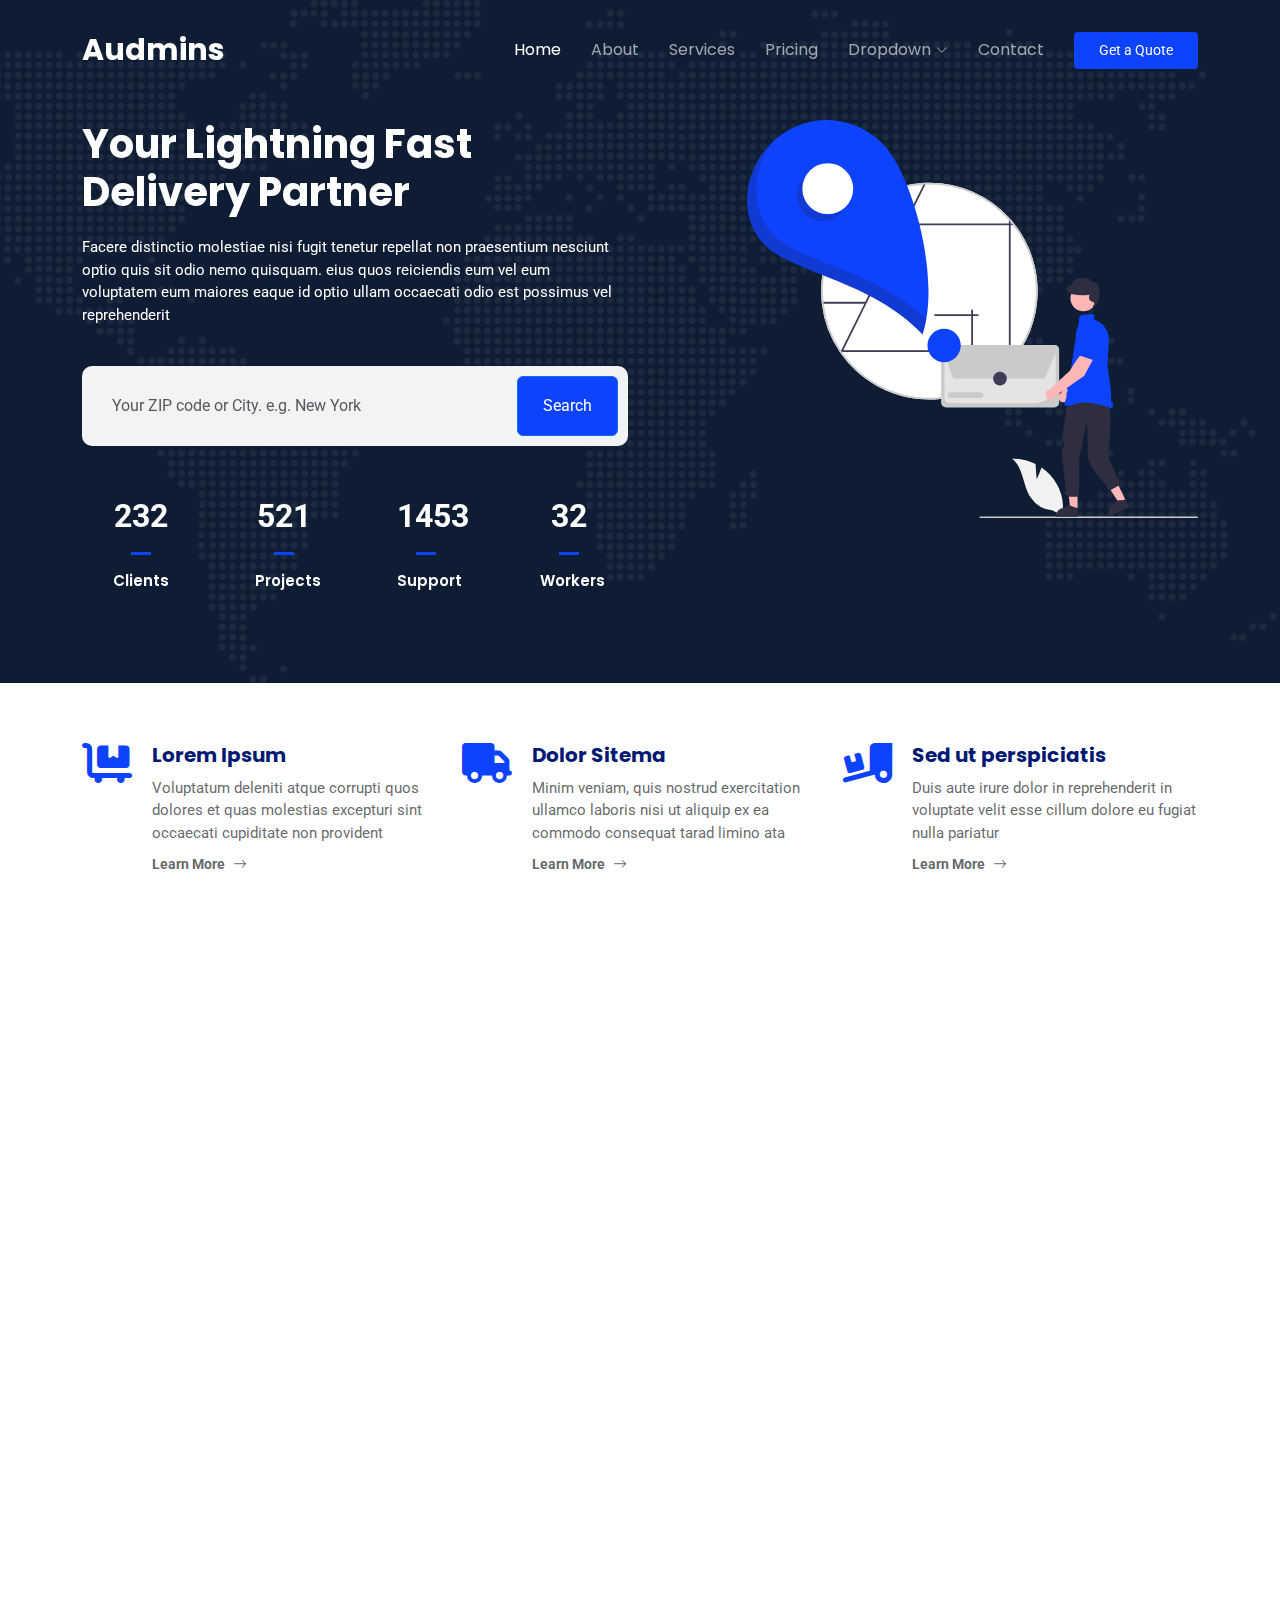
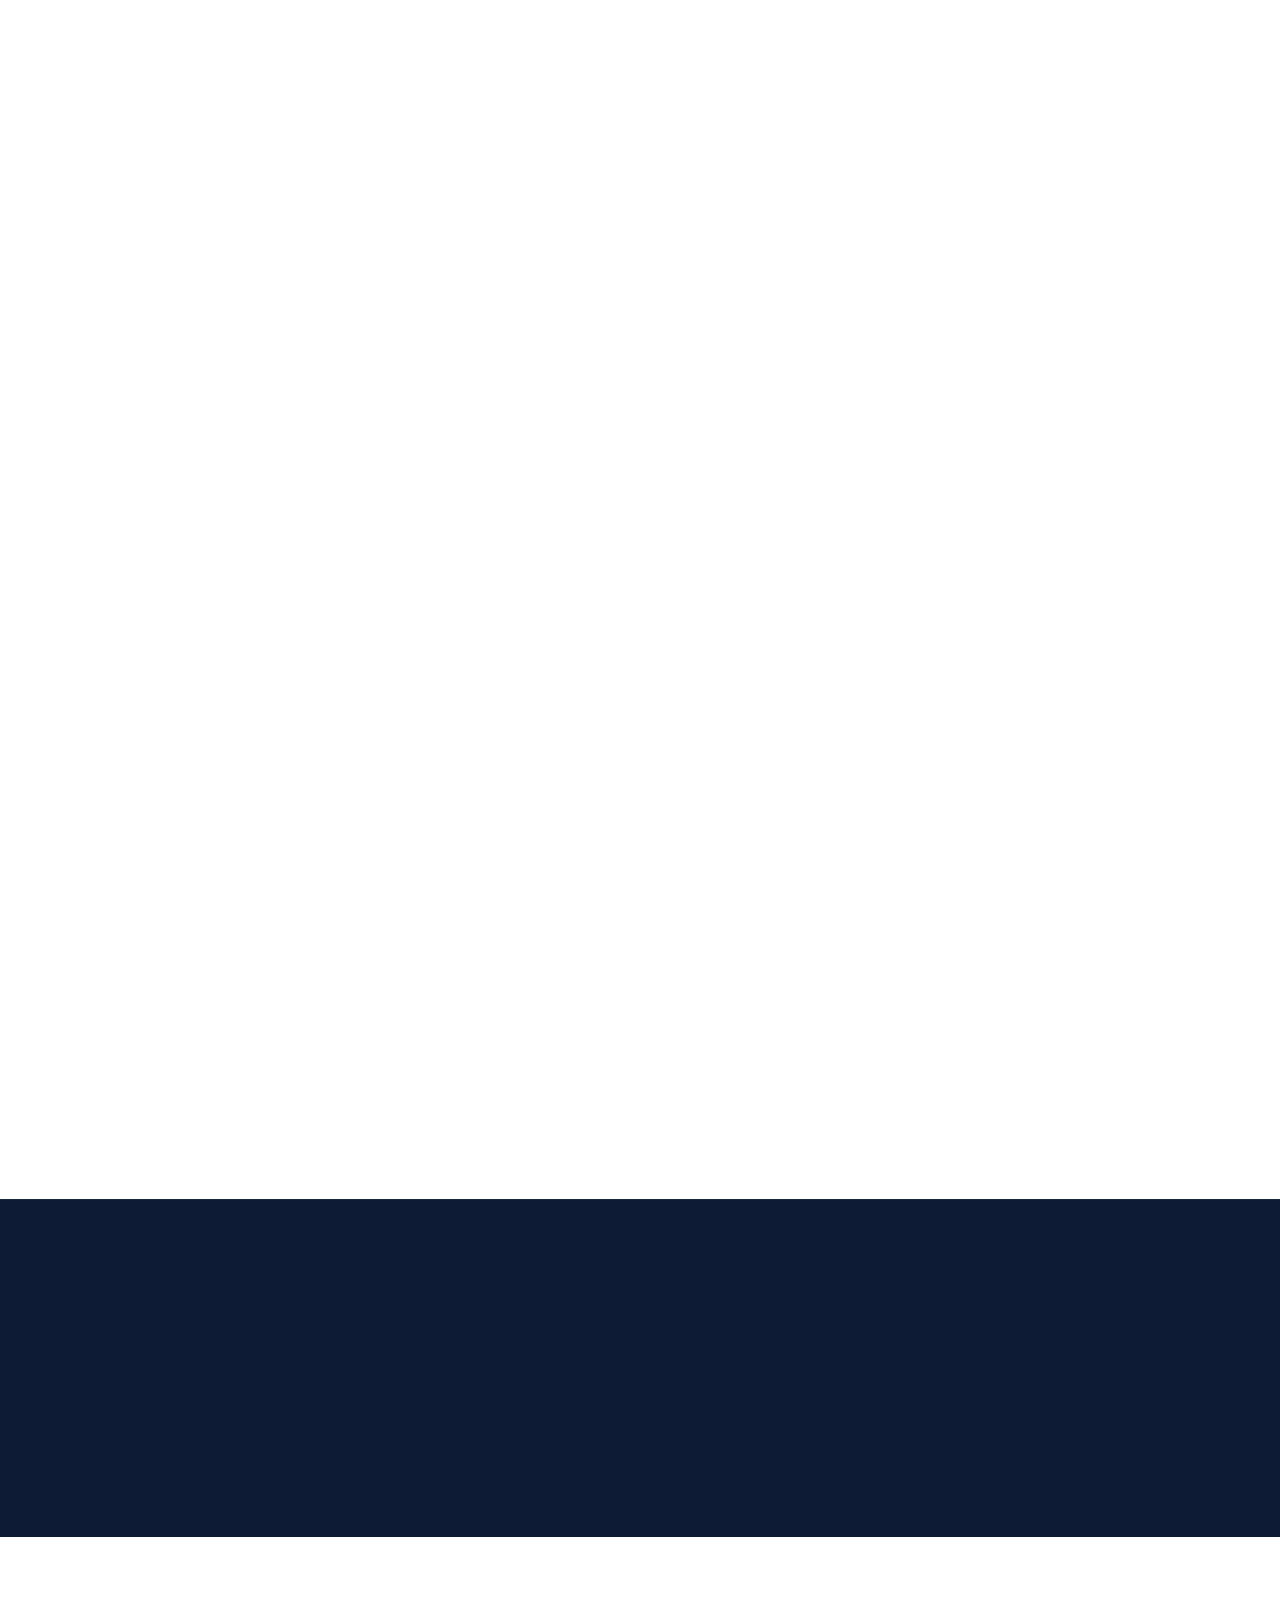
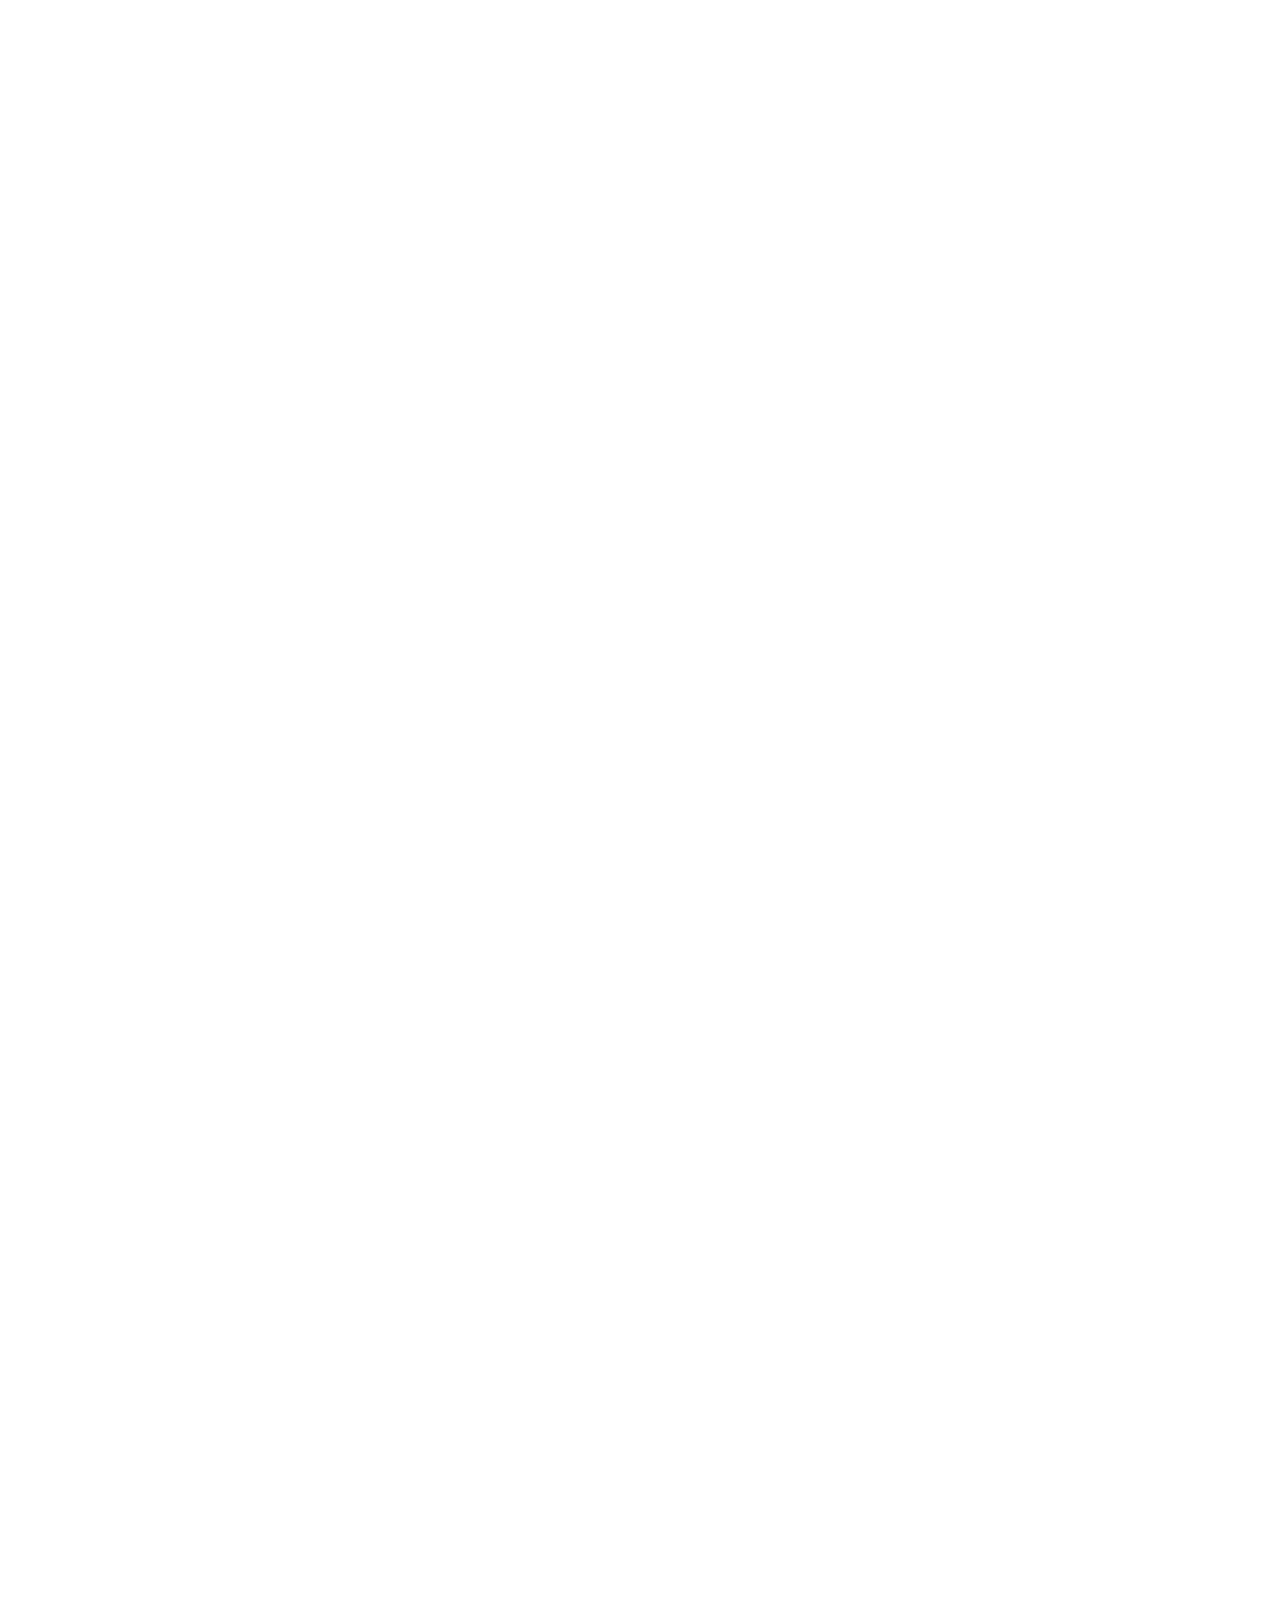
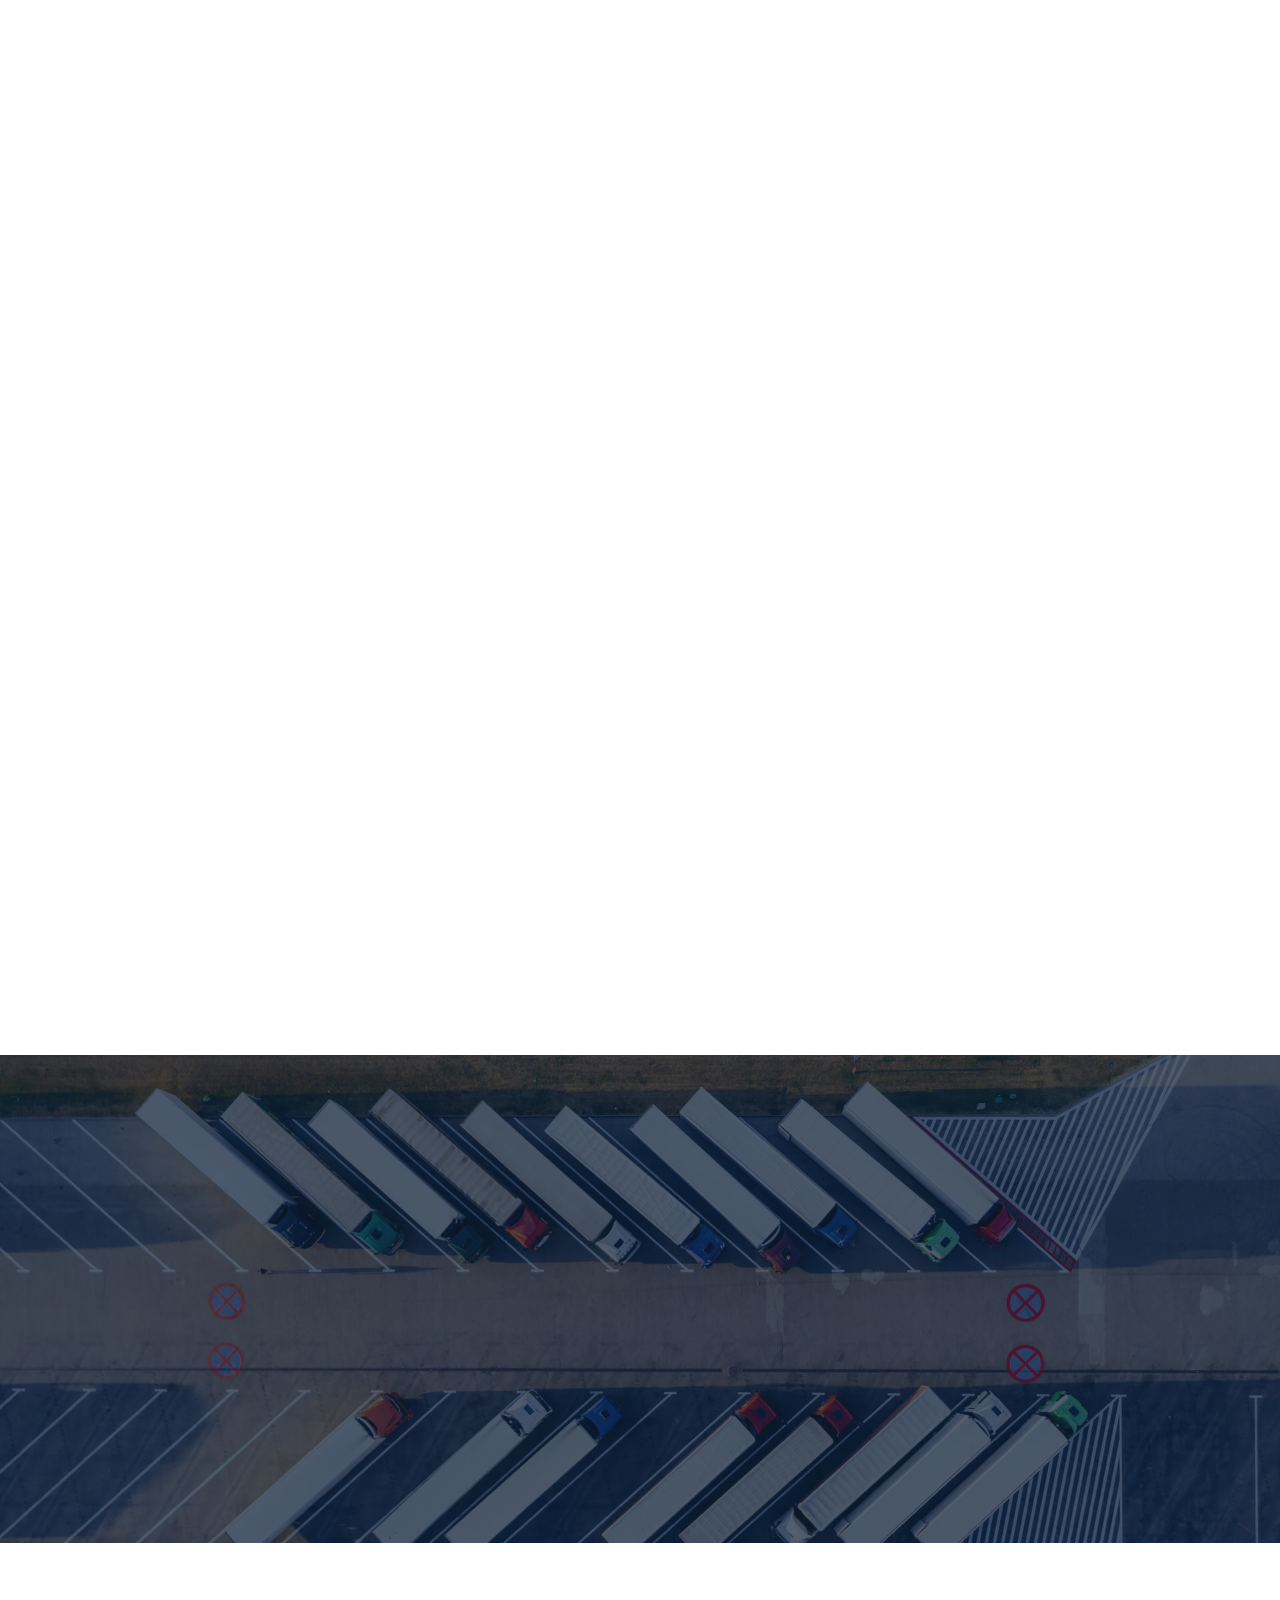
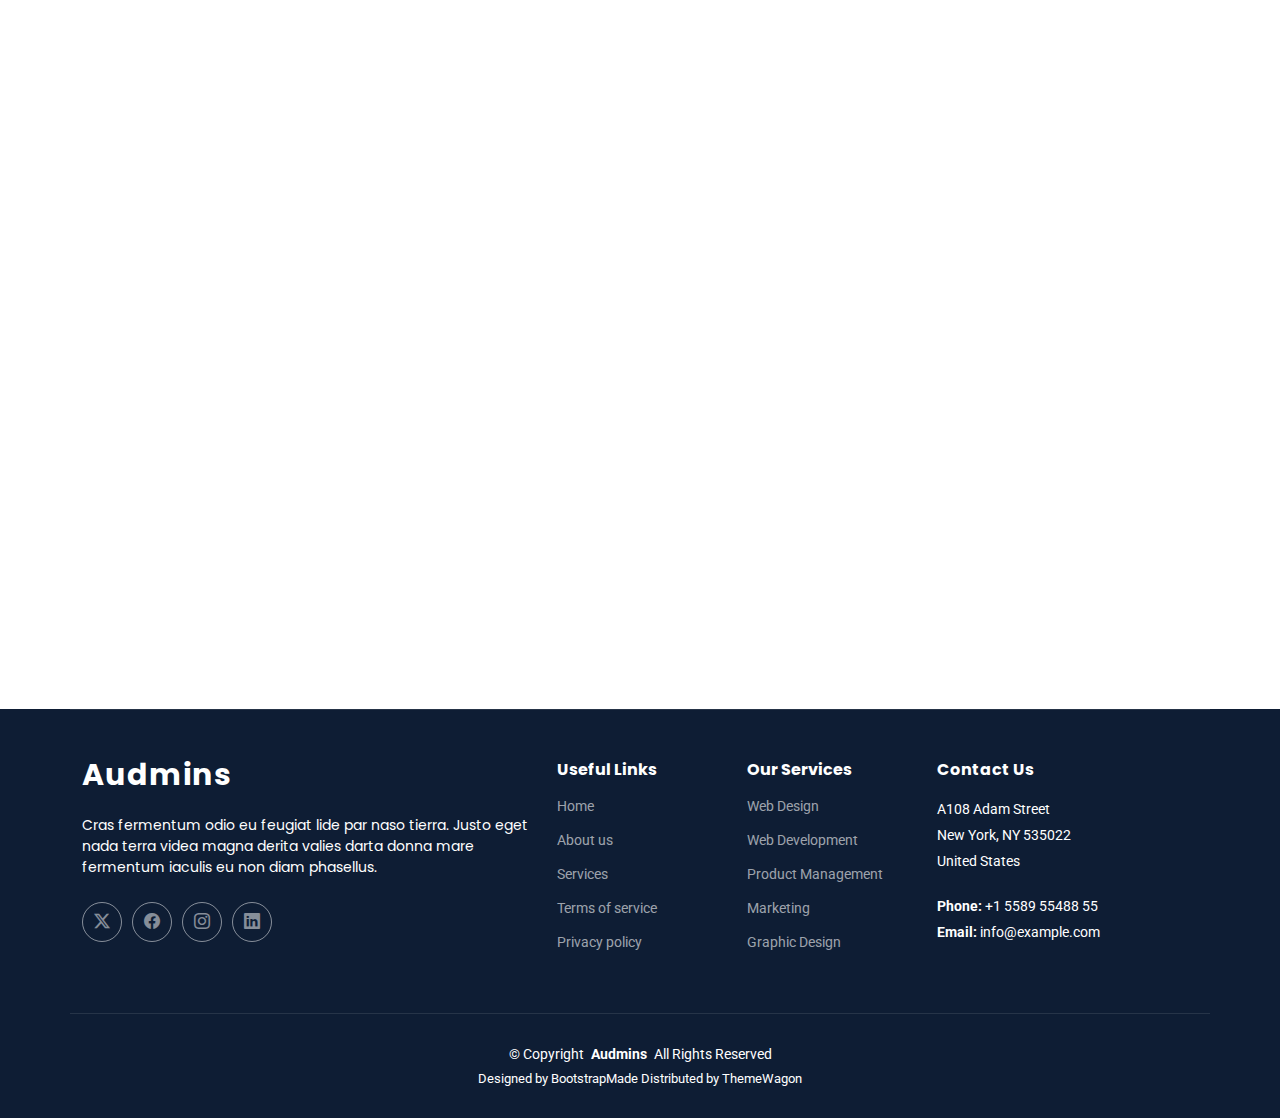
<file: index.html>
<!DOCTYPE html>
<html lang="en">

<head>
  <meta charset="utf-8">
  <meta content="width=device-width, initial-scale=1.0" name="viewport">
  <title>Index - Audmins</title>
  <meta name="description" content="">
  <meta name="keywords" content="">

  <!-- Favicons -->
  <link href="assets/img/favicon.png" rel="icon">
  <link href="assets/img/apple-touch-icon.png" rel="apple-touch-icon">

  <!-- Fonts -->
  <link href="https://fonts.googleapis.com" rel="preconnect">
  <link href="https://fonts.gstatic.com" rel="preconnect" crossorigin>
  <link href="https://fonts.googleapis.com/css2?family=Roboto:ital,wght@0,100;0,300;0,400;0,500;0,700;0,900;1,100;1,300;1,400;1,500;1,700;1,900&family=Poppins:ital,wght@0,100;0,200;0,300;0,400;0,500;0,600;0,700;0,800;0,900;1,100;1,200;1,300;1,400;1,500;1,600;1,700;1,800;1,900&display=swap" rel="stylesheet">

  <!-- Vendor CSS Files -->
  <link href="assets/vendor/bootstrap/css/bootstrap.min.css" rel="stylesheet">
  <link href="assets/vendor/bootstrap-icons/bootstrap-icons.css" rel="stylesheet">
  <link href="assets/vendor/aos/aos.css" rel="stylesheet">
  <link href="assets/vendor/fontawesome-free/css/all.min.css" rel="stylesheet">
  <link href="assets/vendor/glightbox/css/glightbox.min.css" rel="stylesheet">
  <link href="assets/vendor/swiper/swiper-bundle.min.css" rel="stylesheet">

  <!-- Main CSS File -->
  <link href="assets/css/main.css" rel="stylesheet">

  <!-- =======================================================
  * Template Name: Logis
  * Template URL: https://bootstrapmade.com/logis-bootstrap-logistics-website-template/
  * Updated: Aug 07 2024 with Bootstrap v5.3.3
  * Author: BootstrapMade.com
  * License: https://bootstrapmade.com/license/
  ======================================================== -->
</head>

<body class="index-page">

  <header id="header" class="header d-flex align-items-center fixed-top">
    <div class="container-fluid container-xl position-relative d-flex align-items-center">

      <a href="index.html" class="logo d-flex align-items-center me-auto">
        <!-- Uncomment the line below if you also wish to use an image logo -->
        <!-- <img src="assets/img/logo.png" alt=""> -->
        <h1 class="sitename">Audmins</h1>
      </a>

      <nav id="navmenu" class="navmenu">
        <ul>
          <li><a href="index.html" class="active">Home<br></a></li>
          <li><a href="about.html">About</a></li>
          <li><a href="services.html">Services</a></li>
          <li><a href="pricing.html">Pricing</a></li>
          <li class="dropdown"><a href="#"><span>Dropdown</span> <i class="bi bi-chevron-down toggle-dropdown"></i></a>
            <ul>
              <li><a href="#">Dropdown 1</a></li>
              <li class="dropdown"><a href="#"><span>Deep Dropdown</span> <i class="bi bi-chevron-down toggle-dropdown"></i></a>
                <ul>
                  <li><a href="#">Deep Dropdown 1</a></li>
                  <li><a href="#">Deep Dropdown 2</a></li>
                  <li><a href="#">Deep Dropdown 3</a></li>
                  <li><a href="#">Deep Dropdown 4</a></li>
                  <li><a href="#">Deep Dropdown 5</a></li>
                </ul>
              </li>
              <li><a href="#">Dropdown 2</a></li>
              <li><a href="#">Dropdown 3</a></li>
              <li><a href="#">Dropdown 4</a></li>
            </ul>
          </li>
          <li><a href="contact.html">Contact</a></li>
        </ul>
        <i class="mobile-nav-toggle d-xl-none bi bi-list"></i>
      </nav>

      <a class="btn-getstarted" href="get-a-quote.html">Get a Quote</a>

    </div>
  </header>

  <main class="main">

    <!-- Hero Section -->
    <section id="hero" class="hero section dark-background">

      <img src="assets/img/world-dotted-map.png" alt="" class="hero-bg" data-aos="fade-in">

      <div class="container">
        <div class="row gy-4 d-flex justify-content-between">
          <div class="col-lg-6 order-2 order-lg-1 d-flex flex-column justify-content-center">
            <h2 data-aos="fade-up">Your Lightning Fast Delivery Partner</h2>
            <p data-aos="fade-up" data-aos-delay="100">Facere distinctio molestiae nisi fugit tenetur repellat non praesentium nesciunt optio quis sit odio nemo quisquam. eius quos reiciendis eum vel eum voluptatem eum maiores eaque id optio ullam occaecati odio est possimus vel reprehenderit</p>

            <form action="#" class="form-search d-flex align-items-stretch mb-3" data-aos="fade-up" data-aos-delay="200">
              <input type="text" class="form-control" placeholder="Your ZIP code or City. e.g. New York">
              <button type="submit" class="btn btn-primary">Search</button>
            </form>

            <div class="row gy-4" data-aos="fade-up" data-aos-delay="300">

              <div class="col-lg-3 col-6">
                <div class="stats-item text-center w-100 h-100">
                  <span data-purecounter-start="0" data-purecounter-end="232" data-purecounter-duration="0" class="purecounter">232</span>
                  <p>Clients</p>
                </div>
              </div><!-- End Stats Item -->

              <div class="col-lg-3 col-6">
                <div class="stats-item text-center w-100 h-100">
                  <span data-purecounter-start="0" data-purecounter-end="521" data-purecounter-duration="0" class="purecounter">521</span>
                  <p>Projects</p>
                </div>
              </div><!-- End Stats Item -->

              <div class="col-lg-3 col-6">
                <div class="stats-item text-center w-100 h-100">
                  <span data-purecounter-start="0" data-purecounter-end="1453" data-purecounter-duration="0" class="purecounter">1453</span>
                  <p>Support</p>
                </div>
              </div><!-- End Stats Item -->

              <div class="col-lg-3 col-6">
                <div class="stats-item text-center w-100 h-100">
                  <span data-purecounter-start="0" data-purecounter-end="32" data-purecounter-duration="0" class="purecounter">32</span>
                  <p>Workers</p>
                </div>
              </div><!-- End Stats Item -->

            </div>

          </div>

          <div class="col-lg-5 order-1 order-lg-2 hero-img" data-aos="zoom-out">
            <img src="assets/img/original-hero-img.svg" class="img-fluid mb-3 mb-lg-0" alt="">
          </div>

        </div>
      </div>

    </section><!-- /Hero Section -->

    <!-- Featured Services Section -->
    <section id="featured-services" class="featured-services section">

      <div class="container">

        <div class="row gy-4">

          <div class="col-lg-4 col-md-6 service-item d-flex" data-aos="fade-up" data-aos-delay="100">
            <div class="icon flex-shrink-0"><i class="fa-solid fa-cart-flatbed"></i></div>
            <div>
              <h4 class="title">Lorem Ipsum</h4>
              <p class="description">Voluptatum deleniti atque corrupti quos dolores et quas molestias excepturi sint occaecati cupiditate non provident</p>
              <a href="#" class="readmore stretched-link"><span>Learn More</span><i class="bi bi-arrow-right"></i></a>
            </div>
          </div>
          <!-- End Service Item -->

          <div class="col-lg-4 col-md-6 service-item d-flex" data-aos="fade-up" data-aos-delay="200">
            <div class="icon flex-shrink-0"><i class="fa-solid fa-truck"></i></div>
            <div>
              <h4 class="title">Dolor Sitema</h4>
              <p class="description">Minim veniam, quis nostrud exercitation ullamco laboris nisi ut aliquip ex ea commodo consequat tarad limino ata</p>
              <a href="#" class="readmore stretched-link"><span>Learn More</span><i class="bi bi-arrow-right"></i></a>
            </div>
          </div><!-- End Service Item -->

          <div class="col-lg-4 col-md-6 service-item d-flex" data-aos="fade-up" data-aos-delay="300">
            <div class="icon flex-shrink-0"><i class="fa-solid fa-truck-ramp-box"></i></div>
            <div>
              <h4 class="title">Sed ut perspiciatis</h4>
              <p class="description">Duis aute irure dolor in reprehenderit in voluptate velit esse cillum dolore eu fugiat nulla pariatur</p>
              <a href="#" class="readmore stretched-link"><span>Learn More</span><i class="bi bi-arrow-right"></i></a>
            </div>
          </div><!-- End Service Item -->

        </div>

      </div>

    </section><!-- /Featured Services Section -->

    <!-- About Section -->
    <section id="about" class="about section">

      <div class="container">

        <div class="row gy-4">

          <div class="col-lg-6 position-relative align-self-start order-lg-last order-first" data-aos="fade-up" data-aos-delay="200">
            <img src="assets/img/about.jpg" class="img-fluid" alt="">
            <a href="https://www.youtube.com/watch?v=Y7f98aduVJ8" class="glightbox pulsating-play-btn"></a>
          </div>

          <div class="col-lg-6 content order-last  order-lg-first" data-aos="fade-up" data-aos-delay="100">
            <h3>About Us</h3>
            <p>
              Dolor iure expedita id fuga asperiores qui sunt consequatur minima. Quidem voluptas deleniti. Sit quia molestiae quia quas qui magnam itaque veritatis dolores. Corrupti totam ut eius incidunt reiciendis veritatis asperiores placeat.
            </p>
            <ul>
              <li>
                <i class="bi bi-diagram-3"></i>
                <div>
                  <h5>Ullamco laboris nisi ut aliquip consequat</h5>
                  <p>Magni facilis facilis repellendus cum excepturi quaerat praesentium libre trade</p>
                </div>
              </li>
              <li>
                <i class="bi bi-fullscreen-exit"></i>
                <div>
                  <h5>Magnam soluta odio exercitationem reprehenderi</h5>
                  <p>Quo totam dolorum at pariatur aut distinctio dolorum laudantium illo direna pasata redi</p>
                </div>
              </li>
              <li>
                <i class="bi bi-broadcast"></i>
                <div>
                  <h5>Voluptatem et qui exercitationem</h5>
                  <p>Et velit et eos maiores est tempora et quos dolorem autem tempora incidunt maxime veniam</p>
                </div>
              </li>
            </ul>
          </div>

        </div>

      </div>

    </section><!-- /About Section -->

    <!-- Services Section -->
    <section id="services" class="services section">

      <!-- Section Title -->
      <div class="container section-title" data-aos="fade-up">
        <span>Our Services<br></span>
        <h2>Our ServiceS</h2>
        <p>Necessitatibus eius consequatur ex aliquid fuga eum quidem sint consectetur velit</p>
      </div><!-- End Section Title -->

      <div class="container">

        <div class="row gy-4">

          <div class="col-lg-4 col-md-6" data-aos="fade-up" data-aos-delay="100">
            <div class="card">
              <div class="card-img">
                <img src="assets/img/service-1.jpg" alt="" class="img-fluid">
              </div>
              <h3>Storage</h3>
              <p>Cumque eos in qui numquam. Aut aspernatur perferendis sed atque quia voluptas quisquam repellendus temporibus itaqueofficiis odit</p>
            </div>
          </div><!-- End Card Item -->

          <div class="col-lg-4 col-md-6" data-aos="fade-up" data-aos-delay="200">
            <div class="card">
              <div class="card-img">
                <img src="assets/img/service-2.jpg" alt="" class="img-fluid">
              </div>
              <h3><a href="#" class="stretched-link">Audmins</a></h3>
              <p>Asperiores provident dolor accusamus pariatur dolore nam id audantium ut et iure incidunt molestiae dolor ipsam ducimus occaecati nisi</p>
            </div>
          </div><!-- End Card Item -->

          <div class="col-lg-4 col-md-6" data-aos="fade-up" data-aos-delay="300">
            <div class="card">
              <div class="card-img">
                <img src="assets/img/service-3.jpg" alt="" class="img-fluid">
              </div>
              <h3><a href="#" class="stretched-link">Cargo</a></h3>
              <p>Dicta quam similique quia architecto eos nisi aut ratione aut ipsum reiciendis sit doloremque oluptatem aut et molestiae ut et nihil</p>
            </div>
          </div><!-- End Card Item -->

          <div class="col-lg-4 col-md-6" data-aos="fade-up" data-aos-delay="400">
            <div class="card">
              <div class="card-img">
                <img src="assets/img/service-4.jpg" alt="" class="img-fluid">
              </div>
              <h3><a href="#" class="stretched-link">Trucking</a></h3>
              <p>Dicta quam similique quia architecto eos nisi aut ratione aut ipsum reiciendis sit doloremque oluptatem aut et molestiae ut et nihil</p>
            </div>
          </div><!-- End Card Item -->

          <div class="col-lg-4 col-md-6" data-aos="fade-up" data-aos-delay="500">
            <div class="card">
              <div class="card-img">
                <img src="assets/img/service-5.jpg" alt="" class="img-fluid">
              </div>
              <h3>Packaging</h3>
              <p>Illo consequuntur quisquam delectus praesentium modi dignissimos facere vel cum onsequuntur maiores beatae consequatur magni voluptates</p>
            </div>
          </div><!-- End Card Item -->

          <div class="col-lg-4 col-md-6" data-aos="fade-up" data-aos-delay="600">
            <div class="card">
              <div class="card-img">
                <img src="assets/img/service-6.jpg" alt="" class="img-fluid">
              </div>
              <h3><a href="#" class="stretched-link">Warehousing</a></h3>
              <p>Quas assumenda non occaecati molestiae. In aut earum sed natus eatae in vero. Ab modi quisquam aut nostrum unde et qui est non quo nulla</p>
            </div>
          </div><!-- End Card Item -->

        </div>

      </div>

    </section><!-- /Services Section -->

    <!-- Call To Action Section -->
    <section id="call-to-action" class="call-to-action section dark-background">

      <img src="assets/img/cta-bg.jpg" alt="">

      <div class="container">
        <div class="row justify-content-center" data-aos="zoom-in" data-aos-delay="100">
          <div class="col-xl-10">
            <div class="text-center">
              <h3>Call To Action</h3>
              <p>Duis aute irure dolor in reprehenderit in voluptate velit esse cillum dolore eu fugiat nulla pariatur. Excepteur sint occaecat cupidatat non proident, sunt in culpa qui officia deserunt mollit anim id est laborum.</p>
              <a class="cta-btn" href="#">Call To Action</a>
            </div>
          </div>
        </div>
      </div>

    </section><!-- /Call To Action Section -->

    <!-- Features Section -->
    <section id="features" class="features section">

      <!-- Section Title -->
      <div class="container section-title" data-aos="fade-up">
        <span>Features</span>
        <h2>Features</h2>
        <p>Necessitatibus eius consequatur ex aliquid fuga eum quidem sint consectetur velit</p>
      </div><!-- End Section Title -->

      <div class="container">

        <div class="row gy-4 align-items-center features-item">
          <div class="col-md-5 d-flex align-items-center" data-aos="zoom-out" data-aos-delay="100">
            <img src="assets/img/features-1.jpg" class="img-fluid" alt="">
          </div>
          <div class="col-md-7" data-aos="fade-up" data-aos-delay="100">
            <h3>Voluptatem dignissimos provident quasi corporis voluptates sit assumenda.</h3>
            <p class="fst-italic">
              Lorem ipsum dolor sit amet, consectetur adipiscing elit, sed do eiusmod tempor incididunt ut labore et dolore
              magna aliqua.
            </p>
            <ul>
              <li><i class="bi bi-check"></i><span> Ullamco laboris nisi ut aliquip ex ea commodo consequat.</span></li>
              <li><i class="bi bi-check"></i> <span>Duis aute irure dolor in reprehenderit in voluptate velit.</span></li>
              <li><i class="bi bi-check"></i> <span>Ullam est qui quos consequatur eos accusamus.</span></li>
            </ul>
          </div>
        </div><!-- Features Item -->

        <div class="row gy-4 align-items-center features-item">
          <div class="col-md-5 order-1 order-md-2 d-flex align-items-center" data-aos="zoom-out" data-aos-delay="200">
            <img src="assets/img/features-2.jpg" class="img-fluid" alt="">
          </div>
          <div class="col-md-7 order-2 order-md-1" data-aos="fade-up" data-aos-delay="200">
            <h3>Corporis temporibus maiores provident</h3>
            <p class="fst-italic">
              Lorem ipsum dolor sit amet, consectetur adipiscing elit, sed do eiusmod tempor incididunt ut labore et dolore
              magna aliqua.
            </p>
            <p>
              Ullamco laboris nisi ut aliquip ex ea commodo consequat. Duis aute irure dolor in reprehenderit in voluptate
              velit esse cillum dolore eu fugiat nulla pariatur. Excepteur sint occaecat cupidatat non proident, sunt in
              culpa qui officia deserunt mollit anim id est laborum
            </p>
          </div>
        </div><!-- Features Item -->

        <div class="row gy-4 align-items-center features-item">
          <div class="col-md-5 d-flex align-items-center" data-aos="zoom-out">
            <img src="assets/img/features-3.jpg" class="img-fluid" alt="">
          </div>
          <div class="col-md-7" data-aos="fade-up">
            <h3>Sunt consequatur ad ut est nulla consectetur reiciendis animi voluptas</h3>
            <p>Cupiditate placeat cupiditate placeat est ipsam culpa. Delectus quia minima quod. Sunt saepe odit aut quia voluptatem hic voluptas dolor doloremque.</p>
            <ul>
              <li><i class="bi bi-check"></i> <span>Ullamco laboris nisi ut aliquip ex ea commodo consequat.</span></li>
              <li><i class="bi bi-check"></i><span> Duis aute irure dolor in reprehenderit in voluptate velit.</span></li>
              <li><i class="bi bi-check"></i> <span>Facilis ut et voluptatem aperiam. Autem soluta ad fugiat</span>.</li>
            </ul>
          </div>
        </div><!-- Features Item -->

        <div class="row gy-4 align-items-center features-item">
          <div class="col-md-5 order-1 order-md-2 d-flex align-items-center" data-aos="zoom-out">
            <img src="assets/img/features-4.jpg" class="img-fluid" alt="">
          </div>
          <div class="col-md-7 order-2 order-md-1" data-aos="fade-up">
            <h3>Quas et necessitatibus eaque impedit ipsum animi consequatur incidunt in</h3>
            <p class="fst-italic">
              Lorem ipsum dolor sit amet, consectetur adipiscing elit, sed do eiusmod tempor incididunt ut labore et dolore
              magna aliqua.
            </p>
            <p>
              Ullamco laboris nisi ut aliquip ex ea commodo consequat. Duis aute irure dolor in reprehenderit in voluptate
              velit esse cillum dolore eu fugiat nulla pariatur. Excepteur sint occaecat cupidatat non proident, sunt in
              culpa qui officia deserunt mollit anim id est laborum
            </p>
          </div>
        </div><!-- Features Item -->

      </div>

    </section><!-- /Features Section -->

    <!-- Pricing Section -->
    <section id="pricing" class="pricing section">

      <!-- Section Title -->
      <div class="container section-title" data-aos="fade-up">
        <span>Pricing</span>
        <h2>Pricing</h2>
        <p>Necessitatibus eius consequatur ex aliquid fuga eum quidem sint consectetur velit</p>
      </div><!-- End Section Title -->

      <div class="container">

        <div class="row gy-4">

          <div class="col-lg-4" data-aos="zoom-in" data-aos-delay="100">
            <div class="pricing-item">
              <h3>Free Plan</h3>
              <h4><sup>$</sup>0<span> / month</span></h4>
              <ul>
                <li><i class="bi bi-check"></i> <span>Quam adipiscing vitae proin</span></li>
                <li><i class="bi bi-check"></i> <span>Nec feugiat nisl pretium</span></li>
                <li><i class="bi bi-check"></i> <span>Nulla at volutpat diam uteera</span></li>
                <li class="na"><i class="bi bi-x"></i> <span>Pharetra massa massa ultricies</span></li>
                <li class="na"><i class="bi bi-x"></i> <span>Massa ultricies mi quis hendrerit</span></li>
              </ul>
              <a href="#" class="buy-btn">Buy Now</a>
            </div>
          </div><!-- End Pricing Item -->

          <div class="col-lg-4" data-aos="zoom-in" data-aos-delay="200">
            <div class="pricing-item featured">
              <h3>Business Plan</h3>
              <h4><sup>$</sup>29<span> / month</span></h4>
              <ul>
                <li><i class="bi bi-check"></i> <span>Quam adipiscing vitae proin</span></li>
                <li><i class="bi bi-check"></i> <span>Nec feugiat nisl pretium</span></li>
                <li><i class="bi bi-check"></i> <span>Nulla at volutpat diam uteera</span></li>
                <li><i class="bi bi-check"></i> <span>Pharetra massa massa ultricies</span></li>
                <li><i class="bi bi-check"></i> <span>Massa ultricies mi quis hendrerit</span></li>
              </ul>
              <a href="#" class="buy-btn">Buy Now</a>
            </div>
          </div><!-- End Pricing Item -->

          <div class="col-lg-4" data-aos="zoom-in" data-aos-delay="300">
            <div class="pricing-item">
              <h3>Developer Plan</h3>
              <h4><sup>$</sup>49<span> / month</span></h4>
              <ul>
                <li><i class="bi bi-check"></i> <span>Quam adipiscing vitae proin</span></li>
                <li><i class="bi bi-check"></i> <span>Nec feugiat nisl pretium</span></li>
                <li><i class="bi bi-check"></i> <span>Nulla at volutpat diam uteera</span></li>
                <li><i class="bi bi-check"></i> <span>Pharetra massa massa ultricies</span></li>
                <li><i class="bi bi-check"></i> <span>Massa ultricies mi quis hendrerit</span></li>
              </ul>
              <a href="#" class="buy-btn">Buy Now</a>
            </div>
          </div><!-- End Pricing Item -->

        </div>

      </div>

    </section><!-- /Pricing Section -->

    <!-- Testimonials Section -->
    <section id="testimonials" class="testimonials section dark-background">

      <img src="assets/img/testimonials-bg.jpg" class="testimonials-bg" alt="">

      <div class="container" data-aos="fade-up" data-aos-delay="100">

        <div class="swiper init-swiper">
          <script type="application/json" class="swiper-config">
            {
              "loop": true,
              "speed": 600,
              "autoplay": {
                "delay": 5000
              },
              "slidesPerView": "auto",
              "pagination": {
                "el": ".swiper-pagination",
                "type": "bullets",
                "clickable": true
              }
            }
          </script>
          <div class="swiper-wrapper">

            <div class="swiper-slide">
              <div class="testimonial-item">
                <img src="assets/img/testimonials/testimonials-1.jpg" class="testimonial-img" alt="">
                <h3>Saul Goodman</h3>
                <h4>Ceo &amp; Founder</h4>
                <div class="stars">
                  <i class="bi bi-star-fill"></i><i class="bi bi-star-fill"></i><i class="bi bi-star-fill"></i><i class="bi bi-star-fill"></i><i class="bi bi-star-fill"></i>
                </div>
                <p>
                  <i class="bi bi-quote quote-icon-left"></i>
                  <span>Proin iaculis purus consequat sem cure digni ssim donec porttitora entum suscipit rhoncus. Accusantium quam, ultricies eget id, aliquam eget nibh et. Maecen aliquam, risus at semper.</span>
                  <i class="bi bi-quote quote-icon-right"></i>
                </p>
              </div>
            </div><!-- End testimonial item -->

            <div class="swiper-slide">
              <div class="testimonial-item">
                <img src="assets/img/testimonials/testimonials-2.jpg" class="testimonial-img" alt="">
                <h3>Sara Wilsson</h3>
                <h4>Designer</h4>
                <div class="stars">
                  <i class="bi bi-star-fill"></i><i class="bi bi-star-fill"></i><i class="bi bi-star-fill"></i><i class="bi bi-star-fill"></i><i class="bi bi-star-fill"></i>
                </div>
                <p>
                  <i class="bi bi-quote quote-icon-left"></i>
                  <span>Export tempor illum tamen malis malis eram quae irure esse labore quem cillum quid cillum eram malis quorum velit fore eram velit sunt aliqua noster fugiat irure amet legam anim culpa.</span>
                  <i class="bi bi-quote quote-icon-right"></i>
                </p>
              </div>
            </div><!-- End testimonial item -->

            <div class="swiper-slide">
              <div class="testimonial-item">
                <img src="assets/img/testimonials/testimonials-3.jpg" class="testimonial-img" alt="">
                <h3>Jena Karlis</h3>
                <h4>Store Owner</h4>
                <div class="stars">
                  <i class="bi bi-star-fill"></i><i class="bi bi-star-fill"></i><i class="bi bi-star-fill"></i><i class="bi bi-star-fill"></i><i class="bi bi-star-fill"></i>
                </div>
                <p>
                  <i class="bi bi-quote quote-icon-left"></i>
                  <span>Enim nisi quem export duis labore cillum quae magna enim sint quorum nulla quem veniam duis minim tempor labore quem eram duis noster aute amet eram fore quis sint minim.</span>
                  <i class="bi bi-quote quote-icon-right"></i>
                </p>
              </div>
            </div><!-- End testimonial item -->

            <div class="swiper-slide">
              <div class="testimonial-item">
                <img src="assets/img/testimonials/testimonials-4.jpg" class="testimonial-img" alt="">
                <h3>Matt Brandon</h3>
                <h4>Freelancer</h4>
                <div class="stars">
                  <i class="bi bi-star-fill"></i><i class="bi bi-star-fill"></i><i class="bi bi-star-fill"></i><i class="bi bi-star-fill"></i><i class="bi bi-star-fill"></i>
                </div>
                <p>
                  <i class="bi bi-quote quote-icon-left"></i>
                  <span>Fugiat enim eram quae cillum dolore dolor amet nulla culpa multos export minim fugiat minim velit minim dolor enim duis veniam ipsum anim magna sunt elit fore quem dolore labore illum veniam.</span>
                  <i class="bi bi-quote quote-icon-right"></i>
                </p>
              </div>
            </div><!-- End testimonial item -->

            <div class="swiper-slide">
              <div class="testimonial-item">
                <img src="assets/img/testimonials/testimonials-5.jpg" class="testimonial-img" alt="">
                <h3>John Larson</h3>
                <h4>Entrepreneur</h4>
                <div class="stars">
                  <i class="bi bi-star-fill"></i><i class="bi bi-star-fill"></i><i class="bi bi-star-fill"></i><i class="bi bi-star-fill"></i><i class="bi bi-star-fill"></i>
                </div>
                <p>
                  <i class="bi bi-quote quote-icon-left"></i>
                  <span>Quis quorum aliqua sint quem legam fore sunt eram irure aliqua veniam tempor noster veniam enim culpa labore duis sunt culpa nulla illum cillum fugiat legam esse veniam culpa fore nisi cillum quid.</span>
                  <i class="bi bi-quote quote-icon-right"></i>
                </p>
              </div>
            </div><!-- End testimonial item -->

          </div>
          <div class="swiper-pagination"></div>
        </div>

      </div>

    </section><!-- /Testimonials Section -->

    <!-- Faq Section -->
    <section id="faq" class="faq section">

      <!-- Section Title -->
      <div class="container section-title" data-aos="fade-up">
        <span>Frequently Asked Questions</span>
        <h2>Frequently Asked Questions</h2>
        <p>Necessitatibus eius consequatur ex aliquid fuga eum quidem sint consectetur velit</p>
      </div><!-- End Section Title -->

      <div class="container">

        <div class="row justify-content-center">

          <div class="col-lg-10">

            <div class="faq-container">

              <div class="faq-item faq-active" data-aos="fade-up" data-aos-delay="200">
                <i class="faq-icon bi bi-question-circle"></i>
                <h3>Non consectetur a erat nam at lectus urna duis?</h3>
                <div class="faq-content">
                  <p>Feugiat pretium nibh ipsum consequat. Tempus iaculis urna id volutpat lacus laoreet non curabitur gravida. Venenatis lectus magna fringilla urna porttitor rhoncus dolor purus non.</p>
                </div>
                <i class="faq-toggle bi bi-chevron-right"></i>
              </div><!-- End Faq item-->

              <div class="faq-item" data-aos="fade-up" data-aos-delay="300">
                <i class="faq-icon bi bi-question-circle"></i>
                <h3>Feugiat scelerisque varius morbi enim nunc faucibus a pellentesque?</h3>
                <div class="faq-content">
                  <p>Dolor sit amet consectetur adipiscing elit pellentesque habitant morbi. Id interdum velit laoreet id donec ultrices. Fringilla phasellus faucibus scelerisque eleifend donec pretium. Est pellentesque elit ullamcorper dignissim. Mauris ultrices eros in cursus turpis massa tincidunt dui.</p>
                </div>
                <i class="faq-toggle bi bi-chevron-right"></i>
              </div><!-- End Faq item-->

              <div class="faq-item" data-aos="fade-up" data-aos-delay="400">
                <i class="faq-icon bi bi-question-circle"></i>
                <h3>Dolor sit amet consectetur adipiscing elit pellentesque?</h3>
                <div class="faq-content">
                  <p>Eleifend mi in nulla posuere sollicitudin aliquam ultrices sagittis orci. Faucibus pulvinar elementum integer enim. Sem nulla pharetra diam sit amet nisl suscipit. Rutrum tellus pellentesque eu tincidunt. Lectus urna duis convallis convallis tellus. Urna molestie at elementum eu facilisis sed odio morbi quis</p>
                </div>
                <i class="faq-toggle bi bi-chevron-right"></i>
              </div><!-- End Faq item-->

              <div class="faq-item" data-aos="fade-up" data-aos-delay="500">
                <i class="faq-icon bi bi-question-circle"></i>
                <h3>Ac odio tempor orci dapibus. Aliquam eleifend mi in nulla?</h3>
                <div class="faq-content">
                  <p>Dolor sit amet consectetur adipiscing elit pellentesque habitant morbi. Id interdum velit laoreet id donec ultrices. Fringilla phasellus faucibus scelerisque eleifend donec pretium. Est pellentesque elit ullamcorper dignissim. Mauris ultrices eros in cursus turpis massa tincidunt dui.</p>
                </div>
                <i class="faq-toggle bi bi-chevron-right"></i>
              </div><!-- End Faq item-->

              <div class="faq-item" data-aos="fade-up" data-aos-delay="600">
                <i class="faq-icon bi bi-question-circle"></i>
                <h3>Tempus quam pellentesque nec nam aliquam sem et tortor consequat?</h3>
                <div class="faq-content">
                  <p>Molestie a iaculis at erat pellentesque adipiscing commodo. Dignissim suspendisse in est ante in. Nunc vel risus commodo viverra maecenas accumsan. Sit amet nisl suscipit adipiscing bibendum est. Purus gravida quis blandit turpis cursus in</p>
                </div>
                <i class="faq-toggle bi bi-chevron-right"></i>
              </div><!-- End Faq item-->

            </div>

          </div>

        </div>

      </div>

    </section><!-- /Faq Section -->

  </main>

  <footer id="footer" class="footer dark-background">

    <div class="container footer-top">
      <div class="row gy-4">
        <div class="col-lg-5 col-md-12 footer-about">
          <a href="index.html" class="logo d-flex align-items-center">
            <span class="sitename">Audmins</span>
          </a>
          <p>Cras fermentum odio eu feugiat lide par naso tierra. Justo eget nada terra videa magna derita valies darta donna mare fermentum iaculis eu non diam phasellus.</p>
          <div class="social-links d-flex mt-4">
            <a href=""><i class="bi bi-twitter-x"></i></a>
            <a href=""><i class="bi bi-facebook"></i></a>
            <a href=""><i class="bi bi-instagram"></i></a>
            <a href=""><i class="bi bi-linkedin"></i></a>
          </div>
        </div>

        <div class="col-lg-2 col-6 footer-links">
          <h4>Useful Links</h4>
          <ul>
            <li><a href="#">Home</a></li>
            <li><a href="#">About us</a></li>
            <li><a href="#">Services</a></li>
            <li><a href="#">Terms of service</a></li>
            <li><a href="#">Privacy policy</a></li>
          </ul>
        </div>

        <div class="col-lg-2 col-6 footer-links">
          <h4>Our Services</h4>
          <ul>
            <li><a href="#">Web Design</a></li>
            <li><a href="#">Web Development</a></li>
            <li><a href="#">Product Management</a></li>
            <li><a href="#">Marketing</a></li>
            <li><a href="#">Graphic Design</a></li>
          </ul>
        </div>

        <div class="col-lg-3 col-md-12 footer-contact text-center text-md-start">
          <h4>Contact Us</h4>
          <p>A108 Adam Street</p>
          <p>New York, NY 535022</p>
          <p>United States</p>
          <p class="mt-4"><strong>Phone:</strong> <span>+1 5589 55488 55</span></p>
          <p><strong>Email:</strong> <span>info@example.com</span></p>
        </div>

      </div>
    </div>

    <div class="container copyright text-center mt-4">
      <p>© <span>Copyright</span> <strong class="px-1 sitename">Audmins</strong> <span>All Rights Reserved</span></p>
      <div class="credits">
        <!-- All the links in the footer should remain intact. -->
        <!-- You can delete the links only if you've purchased the pro version. -->
        <!-- Licensing information: https://bootstrapmade.com/license/ -->
        <!-- Purchase the pro version with working PHP/AJAX contact form: [buy-url] -->
        Designed by <a href="https://bootstrapmade.com/">BootstrapMade</a> Distributed by <a href=“https://themewagon.com>ThemeWagon
      </div>
    </div>

  </footer>

  <!-- Scroll Top -->
  <a href="#" id="scroll-top" class="scroll-top d-flex align-items-center justify-content-center"><i class="bi bi-arrow-up-short"></i></a>

  <!-- Preloader -->
  <div id="preloader"></div>

  <!-- Vendor JS Files -->
  <script src="assets/vendor/bootstrap/js/bootstrap.bundle.min.js"></script>
  <script src="assets/vendor/php-email-form/validate.js"></script>
  <script src="assets/vendor/aos/aos.js"></script>
  <script src="assets/vendor/purecounter/purecounter_vanilla.js"></script>
  <script src="assets/vendor/glightbox/js/glightbox.min.js"></script>
  <script src="assets/vendor/swiper/swiper-bundle.min.js"></script>

  <!-- Main JS File -->
  <script src="assets/js/main.js"></script>

</body>

</html>
</file>
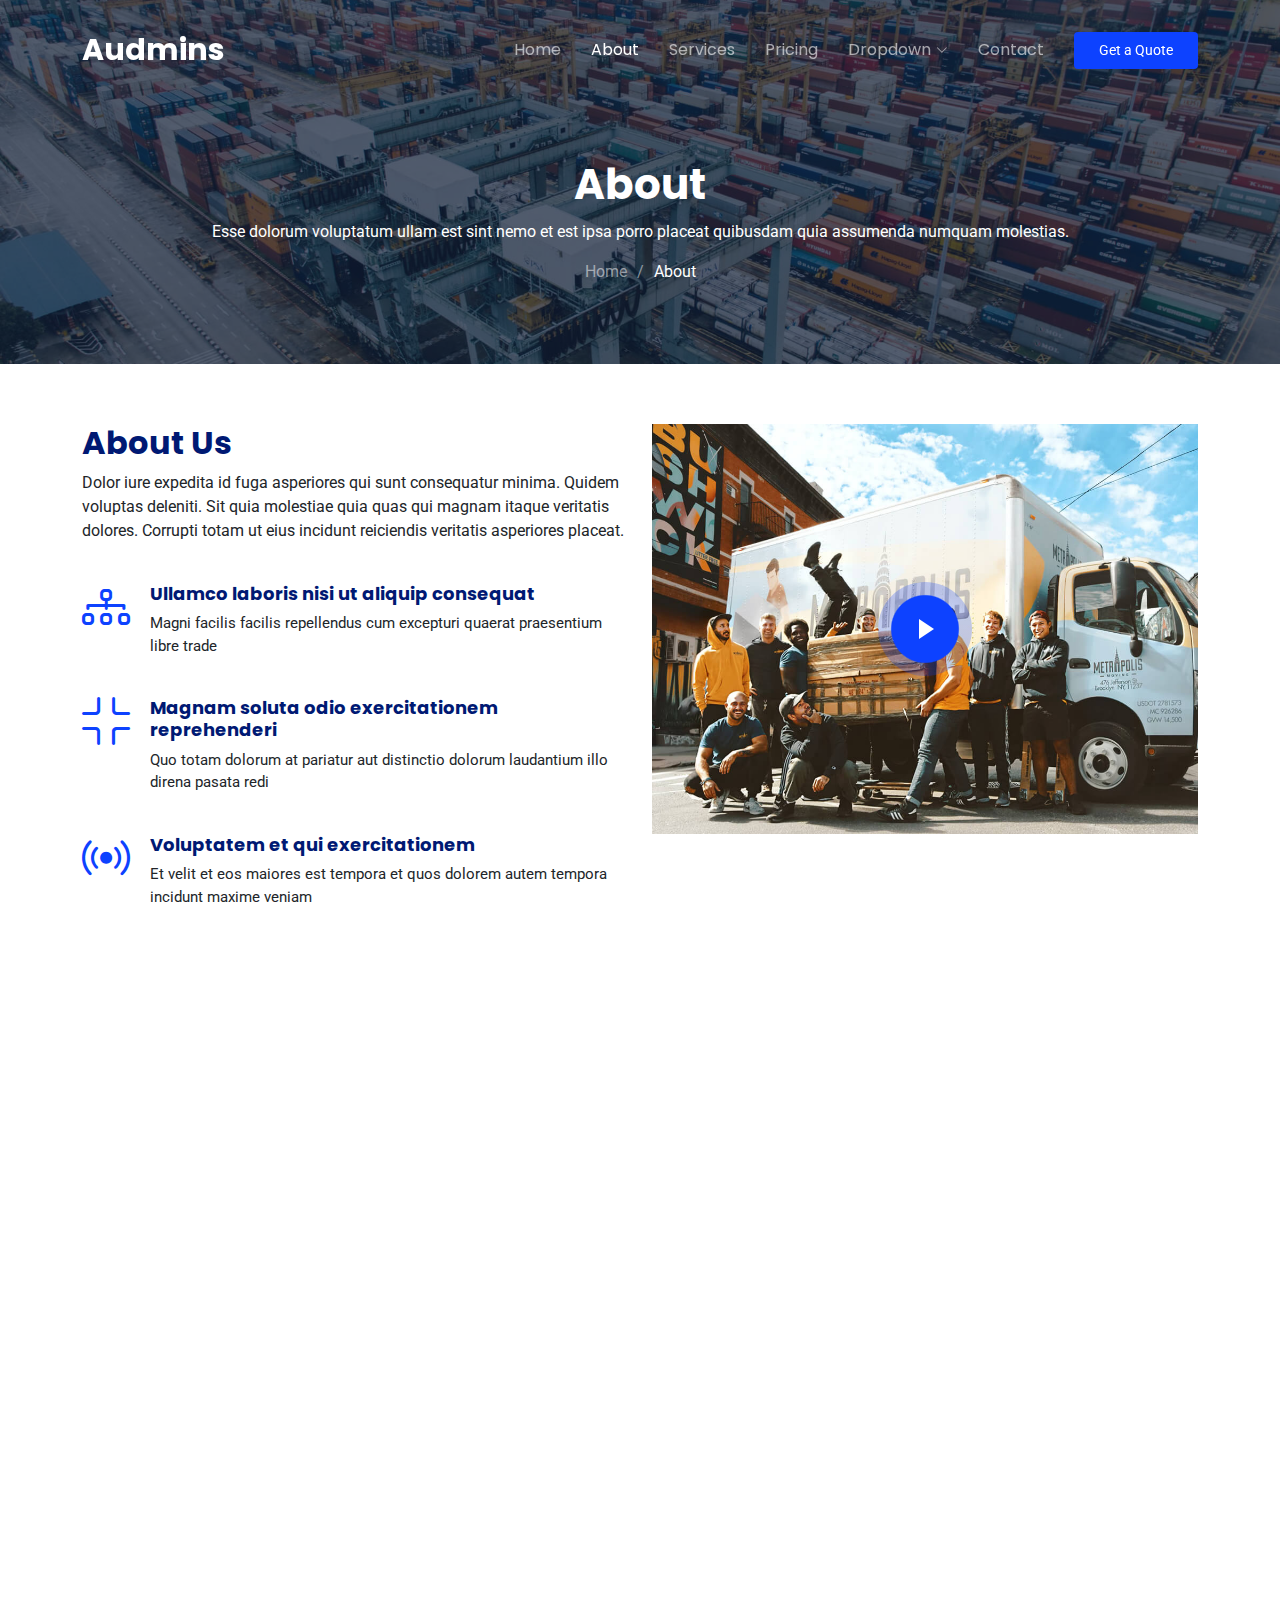
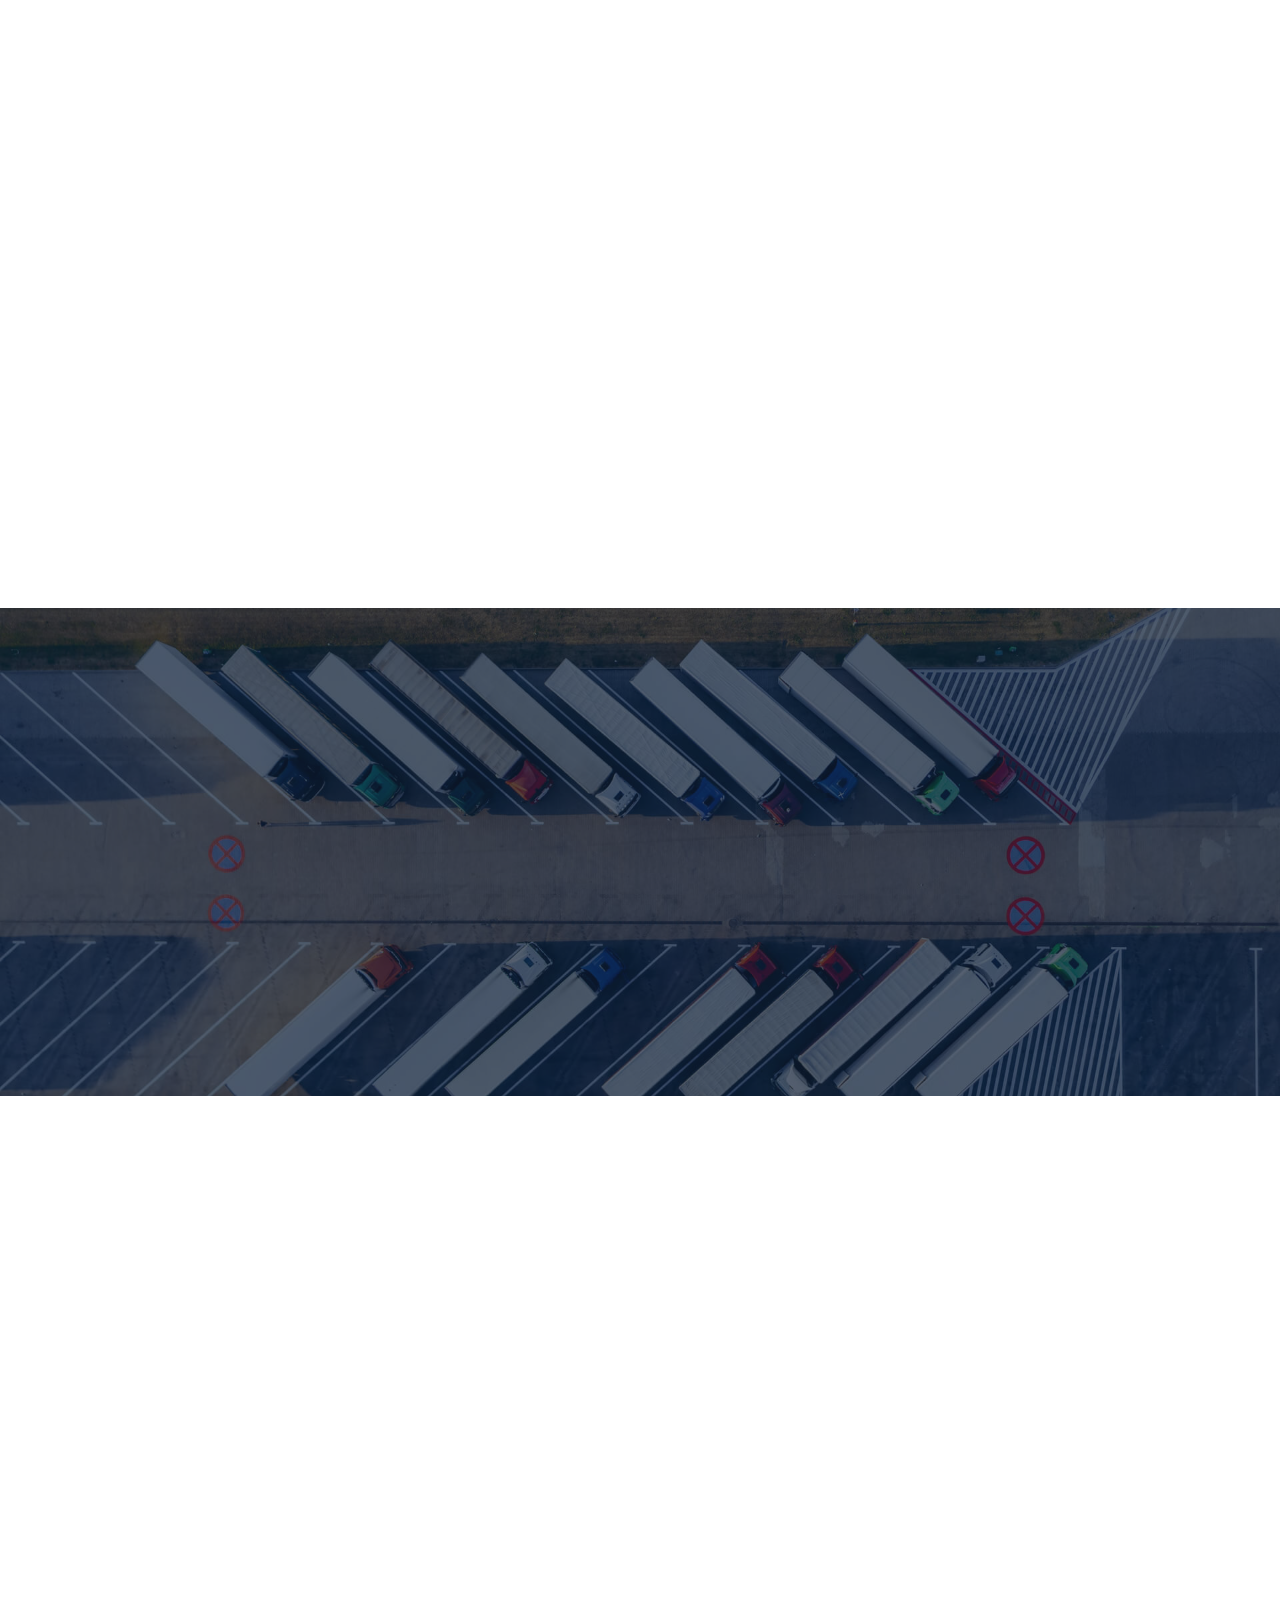
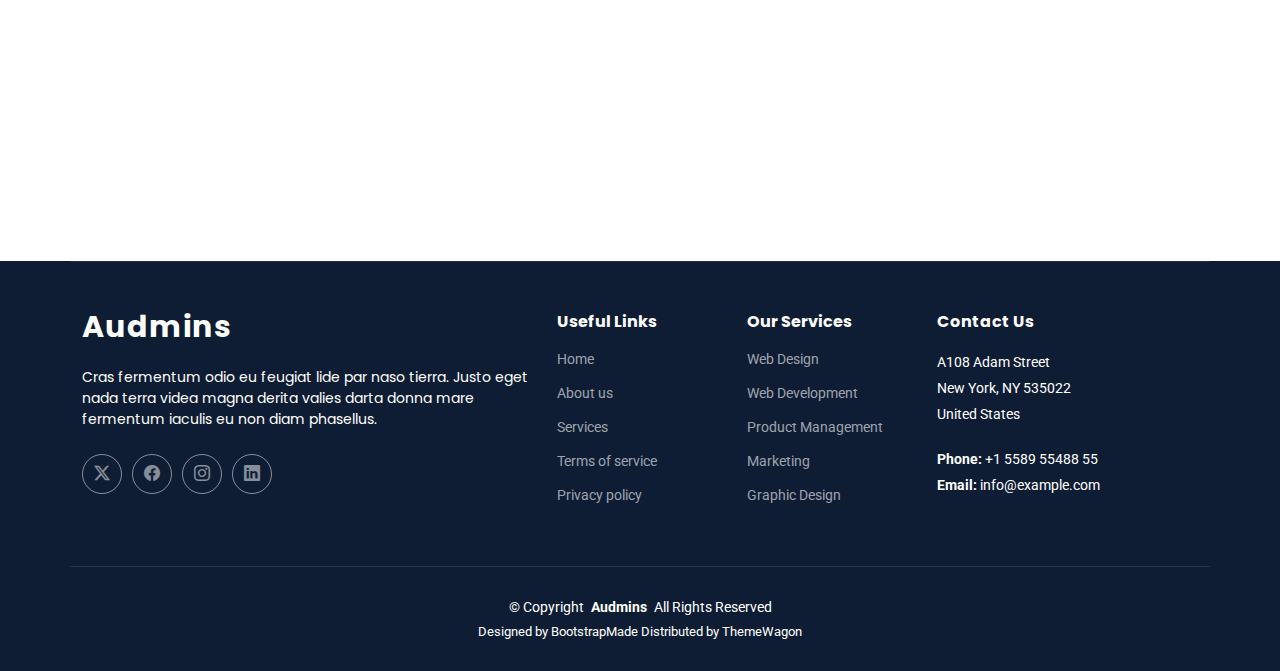
<file: about.html>
<!DOCTYPE html>
<html lang="en">

<head>
  <meta charset="utf-8">
  <meta content="width=device-width, initial-scale=1.0" name="viewport">
  <title>About - Audmins</title>
  <meta name="description" content="">
  <meta name="keywords" content="">

  <!-- Favicons -->
  <link href="assets/img/favicon.png" rel="icon">
  <link href="assets/img/apple-touch-icon.png" rel="apple-touch-icon">

  <!-- Fonts -->
  <link href="https://fonts.googleapis.com" rel="preconnect">
  <link href="https://fonts.gstatic.com" rel="preconnect" crossorigin>
  <link href="https://fonts.googleapis.com/css2?family=Roboto:ital,wght@0,100;0,300;0,400;0,500;0,700;0,900;1,100;1,300;1,400;1,500;1,700;1,900&family=Poppins:ital,wght@0,100;0,200;0,300;0,400;0,500;0,600;0,700;0,800;0,900;1,100;1,200;1,300;1,400;1,500;1,600;1,700;1,800;1,900&display=swap" rel="stylesheet">

  <!-- Vendor CSS Files -->
  <link href="assets/vendor/bootstrap/css/bootstrap.min.css" rel="stylesheet">
  <link href="assets/vendor/bootstrap-icons/bootstrap-icons.css" rel="stylesheet">
  <link href="assets/vendor/aos/aos.css" rel="stylesheet">
  <link href="assets/vendor/fontawesome-free/css/all.min.css" rel="stylesheet">
  <link href="assets/vendor/glightbox/css/glightbox.min.css" rel="stylesheet">
  <link href="assets/vendor/swiper/swiper-bundle.min.css" rel="stylesheet">

  <!-- Main CSS File -->
  <link href="assets/css/main.css" rel="stylesheet">

  <!-- =======================================================
  * Template Name: Logis
  * Template URL: https://bootstrapmade.com/logis-bootstrap-logistics-website-template/
  * Updated: Aug 07 2024 with Bootstrap v5.3.3
  * Author: BootstrapMade.com
  * License: https://bootstrapmade.com/license/
  ======================================================== -->
</head>

<body class="about-page">

  <header id="header" class="header d-flex align-items-center fixed-top">
    <div class="container-fluid container-xl position-relative d-flex align-items-center">

      <a href="index.html" class="logo d-flex align-items-center me-auto">
        <!-- Uncomment the line below if you also wish to use an image logo -->
        <!-- <img src="assets/img/logo.png" alt=""> -->
        <h1 class="sitename">Audmins</h1>
      </a>

      <nav id="navmenu" class="navmenu">
        <ul>
          <li><a href="index.html">Home<br></a></li>
          <li><a href="about.html" class="active">About</a></li>
          <li><a href="services.html">Services</a></li>
          <li><a href="pricing.html">Pricing</a></li>
          <li class="dropdown"><a href="#"><span>Dropdown</span> <i class="bi bi-chevron-down toggle-dropdown"></i></a>
            <ul>
              <li><a href="#">Dropdown 1</a></li>
              <li class="dropdown"><a href="#"><span>Deep Dropdown</span> <i class="bi bi-chevron-down toggle-dropdown"></i></a>
                <ul>
                  <li><a href="#">Deep Dropdown 1</a></li>
                  <li><a href="#">Deep Dropdown 2</a></li>
                  <li><a href="#">Deep Dropdown 3</a></li>
                  <li><a href="#">Deep Dropdown 4</a></li>
                  <li><a href="#">Deep Dropdown 5</a></li>
                </ul>
              </li>
              <li><a href="#">Dropdown 2</a></li>
              <li><a href="#">Dropdown 3</a></li>
              <li><a href="#">Dropdown 4</a></li>
            </ul>
          </li>
          <li><a href="contact.html">Contact</a></li>
        </ul>
        <i class="mobile-nav-toggle d-xl-none bi bi-list"></i>
      </nav>

      <a class="btn-getstarted" href="get-a-quote.html">Get a Quote</a>

    </div>
  </header>

  <main class="main">

    <!-- Page Title -->
    <div class="page-title dark-background" data-aos="fade" style="background-image: url(assets/img/page-title-bg.jpg);">
      <div class="container position-relative">
        <h1>About</h1>
        <p>Esse dolorum voluptatum ullam est sint nemo et est ipsa porro placeat quibusdam quia assumenda numquam molestias.</p>
        <nav class="breadcrumbs">
          <ol>
            <li><a href="index.html">Home</a></li>
            <li class="current">About</li>
          </ol>
        </nav>
      </div>
    </div><!-- End Page Title -->

    <!-- About Section -->
    <section id="about" class="about section">

      <div class="container">

        <div class="row gy-4">

          <div class="col-lg-6 position-relative align-self-start order-lg-last order-first" data-aos="fade-up" data-aos-delay="200">
            <img src="assets/img/about.jpg" class="img-fluid" alt="">
            <a href="https://www.youtube.com/watch?v=Y7f98aduVJ8" class="glightbox pulsating-play-btn"></a>
          </div>

          <div class="col-lg-6 content order-last  order-lg-first" data-aos="fade-up" data-aos-delay="100">
            <h3>About Us</h3>
            <p>
              Dolor iure expedita id fuga asperiores qui sunt consequatur minima. Quidem voluptas deleniti. Sit quia molestiae quia quas qui magnam itaque veritatis dolores. Corrupti totam ut eius incidunt reiciendis veritatis asperiores placeat.
            </p>
            <ul>
              <li>
                <i class="bi bi-diagram-3"></i>
                <div>
                  <h5>Ullamco laboris nisi ut aliquip consequat</h5>
                  <p>Magni facilis facilis repellendus cum excepturi quaerat praesentium libre trade</p>
                </div>
              </li>
              <li>
                <i class="bi bi-fullscreen-exit"></i>
                <div>
                  <h5>Magnam soluta odio exercitationem reprehenderi</h5>
                  <p>Quo totam dolorum at pariatur aut distinctio dolorum laudantium illo direna pasata redi</p>
                </div>
              </li>
              <li>
                <i class="bi bi-broadcast"></i>
                <div>
                  <h5>Voluptatem et qui exercitationem</h5>
                  <p>Et velit et eos maiores est tempora et quos dolorem autem tempora incidunt maxime veniam</p>
                </div>
              </li>
            </ul>
          </div>

        </div>

      </div>

    </section><!-- /About Section -->

    <!-- Stats Section -->
    <section id="stats" class="stats section">

      <div class="container" data-aos="fade-up" data-aos-delay="100">

        <div class="row gy-4">

          <div class="col-lg-3 col-md-6">
            <div class="stats-item text-center w-100 h-100">
              <span data-purecounter-start="0" data-purecounter-end="232" data-purecounter-duration="1" class="purecounter"></span>
              <p>Clients</p>
            </div>
          </div><!-- End Stats Item -->

          <div class="col-lg-3 col-md-6">
            <div class="stats-item text-center w-100 h-100">
              <span data-purecounter-start="0" data-purecounter-end="521" data-purecounter-duration="1" class="purecounter"></span>
              <p>Projects</p>
            </div>
          </div><!-- End Stats Item -->

          <div class="col-lg-3 col-md-6">
            <div class="stats-item text-center w-100 h-100">
              <span data-purecounter-start="0" data-purecounter-end="1453" data-purecounter-duration="1" class="purecounter"></span>
              <p>Hours Of Support</p>
            </div>
          </div><!-- End Stats Item -->

          <div class="col-lg-3 col-md-6">
            <div class="stats-item text-center w-100 h-100">
              <span data-purecounter-start="0" data-purecounter-end="32" data-purecounter-duration="1" class="purecounter"></span>
              <p>Workers</p>
            </div>
          </div><!-- End Stats Item -->

        </div>

      </div>

    </section><!-- /Stats Section -->

    <!-- Team Section -->
    <section id="team" class="team section">

      <!-- Section Title -->
      <div class="container section-title" data-aos="fade-up">
        <span>Our Team<br></span>
        <h2>Our Team</h2>
        <p>Necessitatibus eius consequatur ex aliquid fuga eum quidem sint consectetur velit</p>
      </div><!-- End Section Title -->

      <div class="container">

        <div class="row">

          <div class="col-lg-4 col-md-6 d-flex" data-aos="fade-up" data-aos-delay="100">
            <div class="member">
              <img src="assets/img/team/team-1.jpg" class="img-fluid" alt="">
              <div class="member-content">
                <h4>Alauddin U</h4>
                <span>Developer</span>
                <p>
                  A Passionate, Results-Oriented Software Developer cum tester, Optimally equipped with the Building aspects of a Coder and the Breaking aspects of a Tester.
                </p>
                <div class="social">
                  <a href="https://x.com/aldoboyzzz"><i class="bi bi-twitter-x"></i></a>
                  <a href="https://www.facebook.com/aldoboyzzz"><i class="bi bi-facebook"></i></a>
                  <a href="https://www.instagram.com/aldoboyzzz/"><i class="bi bi-instagram"></i></a>
                  <a href="https://www.linkedin.com/in/aldoboyzzz/"><i class="bi bi-linkedin"></i></a>
                </div>
              </div>
            </div>
          </div><!-- End Team Member -->

          <div class="col-lg-4 col-md-6 d-flex" data-aos="fade-up" data-aos-delay="200">
            <div class="member">
              <img src="assets/img/team/team-2.jpg" class="img-fluid" alt="">
              <div class="member-content">
                <h4>Sathishkumar A</h4>
                <span>IT Auditor & Administrator</span>
                <p>
                  Repellat fugiat adipisci nemo illum nesciunt voluptas repellendus. In architecto rerum rerum temporibus
                </p>
                <div class="social">
                  <a href=""><i class="bi bi-twitter-x"></i></a>
                  <a href=""><i class="bi bi-facebook"></i></a>
                  <a href=""><i class="bi bi-instagram"></i></a>
                  <a href=""><i class="bi bi-linkedin"></i></a>
                </div>
              </div>
            </div>
          </div><!-- End Team Member -->

          <!--<div class="col-lg-4 col-md-6 d-flex" data-aos="fade-up" data-aos-delay="300">
            <div class="member">
              <img src="assets/img/team/team-3.jpg" class="img-fluid" alt="">
              <div class="member-content">
                <h4>William Anderson</h4>
                <span>Content</span>
                <p>
                  Voluptas necessitatibus occaecati quia. Earum totam consequuntur qui porro et laborum toro des clara
                </p>
                <div class="social">
                  <a href=""><i class="bi bi-twitter-x"></i></a>
                  <a href=""><i class="bi bi-facebook"></i></a>
                  <a href=""><i class="bi bi-instagram"></i></a>
                  <a href=""><i class="bi bi-linkedin"></i></a>
                </div>
              </div>
            </div>-->
          </div><!-- End Team Member -->

        </div>

      </div>

    </section><!-- /Team Section -->

    <!-- Testimonials Section -->
    <section id="testimonials" class="testimonials section dark-background">

      <img src="assets/img/testimonials-bg.jpg" class="testimonials-bg" alt="">

      <div class="container" data-aos="fade-up" data-aos-delay="100">

        <div class="swiper init-swiper">
          <script type="application/json" class="swiper-config">
            {
              "loop": true,
              "speed": 600,
              "autoplay": {
                "delay": 5000
              },
              "slidesPerView": "auto",
              "pagination": {
                "el": ".swiper-pagination",
                "type": "bullets",
                "clickable": true
              }
            }
          </script>
          <div class="swiper-wrapper">

            <div class="swiper-slide">
              <div class="testimonial-item">
                <img src="assets/img/testimonials/testimonials-1.jpg" class="testimonial-img" alt="">
                <h3>Saul Goodman</h3>
                <h4>Ceo &amp; Founder</h4>
                <div class="stars">
                  <i class="bi bi-star-fill"></i><i class="bi bi-star-fill"></i><i class="bi bi-star-fill"></i><i class="bi bi-star-fill"></i><i class="bi bi-star-fill"></i>
                </div>
                <p>
                  <i class="bi bi-quote quote-icon-left"></i>
                  <span>Proin iaculis purus consequat sem cure digni ssim donec porttitora entum suscipit rhoncus. Accusantium quam, ultricies eget id, aliquam eget nibh et. Maecen aliquam, risus at semper.</span>
                  <i class="bi bi-quote quote-icon-right"></i>
                </p>
              </div>
            </div><!-- End testimonial item -->

            <div class="swiper-slide">
              <div class="testimonial-item">
                <img src="assets/img/testimonials/testimonials-2.jpg" class="testimonial-img" alt="">
                <h3>Sara Wilsson</h3>
                <h4>Designer</h4>
                <div class="stars">
                  <i class="bi bi-star-fill"></i><i class="bi bi-star-fill"></i><i class="bi bi-star-fill"></i><i class="bi bi-star-fill"></i><i class="bi bi-star-fill"></i>
                </div>
                <p>
                  <i class="bi bi-quote quote-icon-left"></i>
                  <span>Export tempor illum tamen malis malis eram quae irure esse labore quem cillum quid cillum eram malis quorum velit fore eram velit sunt aliqua noster fugiat irure amet legam anim culpa.</span>
                  <i class="bi bi-quote quote-icon-right"></i>
                </p>
              </div>
            </div><!-- End testimonial item -->

            <div class="swiper-slide">
              <div class="testimonial-item">
                <img src="assets/img/testimonials/testimonials-3.jpg" class="testimonial-img" alt="">
                <h3>Jena Karlis</h3>
                <h4>Store Owner</h4>
                <div class="stars">
                  <i class="bi bi-star-fill"></i><i class="bi bi-star-fill"></i><i class="bi bi-star-fill"></i><i class="bi bi-star-fill"></i><i class="bi bi-star-fill"></i>
                </div>
                <p>
                  <i class="bi bi-quote quote-icon-left"></i>
                  <span>Enim nisi quem export duis labore cillum quae magna enim sint quorum nulla quem veniam duis minim tempor labore quem eram duis noster aute amet eram fore quis sint minim.</span>
                  <i class="bi bi-quote quote-icon-right"></i>
                </p>
              </div>
            </div><!-- End testimonial item -->

            <div class="swiper-slide">
              <div class="testimonial-item">
                <img src="assets/img/testimonials/testimonials-4.jpg" class="testimonial-img" alt="">
                <h3>Matt Brandon</h3>
                <h4>Freelancer</h4>
                <div class="stars">
                  <i class="bi bi-star-fill"></i><i class="bi bi-star-fill"></i><i class="bi bi-star-fill"></i><i class="bi bi-star-fill"></i><i class="bi bi-star-fill"></i>
                </div>
                <p>
                  <i class="bi bi-quote quote-icon-left"></i>
                  <span>Fugiat enim eram quae cillum dolore dolor amet nulla culpa multos export minim fugiat minim velit minim dolor enim duis veniam ipsum anim magna sunt elit fore quem dolore labore illum veniam.</span>
                  <i class="bi bi-quote quote-icon-right"></i>
                </p>
              </div>
            </div><!-- End testimonial item -->

            <div class="swiper-slide">
              <div class="testimonial-item">
                <img src="assets/img/testimonials/testimonials-5.jpg" class="testimonial-img" alt="">
                <h3>John Larson</h3>
                <h4>Entrepreneur</h4>
                <div class="stars">
                  <i class="bi bi-star-fill"></i><i class="bi bi-star-fill"></i><i class="bi bi-star-fill"></i><i class="bi bi-star-fill"></i><i class="bi bi-star-fill"></i>
                </div>
                <p>
                  <i class="bi bi-quote quote-icon-left"></i>
                  <span>Quis quorum aliqua sint quem legam fore sunt eram irure aliqua veniam tempor noster veniam enim culpa labore duis sunt culpa nulla illum cillum fugiat legam esse veniam culpa fore nisi cillum quid.</span>
                  <i class="bi bi-quote quote-icon-right"></i>
                </p>
              </div>
            </div><!-- End testimonial item -->

          </div>
          <div class="swiper-pagination"></div>
        </div>

      </div>

    </section><!-- /Testimonials Section -->

    <!-- Faq Section -->
    <section id="faq" class="faq section">

      <!-- Section Title -->
      <div class="container section-title" data-aos="fade-up">
        <span>Frequently Asked Questions</span>
        <h2>Frequently Asked Questions</h2>
        <p>Necessitatibus eius consequatur ex aliquid fuga eum quidem sint consectetur velit</p>
      </div><!-- End Section Title -->

      <div class="container">

        <div class="row justify-content-center">

          <div class="col-lg-10">

            <div class="faq-container">

              <div class="faq-item faq-active" data-aos="fade-up" data-aos-delay="200">
                <i class="faq-icon bi bi-question-circle"></i>
                <h3>Non consectetur a erat nam at lectus urna duis?</h3>
                <div class="faq-content">
                  <p>Feugiat pretium nibh ipsum consequat. Tempus iaculis urna id volutpat lacus laoreet non curabitur gravida. Venenatis lectus magna fringilla urna porttitor rhoncus dolor purus non.</p>
                </div>
                <i class="faq-toggle bi bi-chevron-right"></i>
              </div><!-- End Faq item-->

              <div class="faq-item" data-aos="fade-up" data-aos-delay="300">
                <i class="faq-icon bi bi-question-circle"></i>
                <h3>Feugiat scelerisque varius morbi enim nunc faucibus a pellentesque?</h3>
                <div class="faq-content">
                  <p>Dolor sit amet consectetur adipiscing elit pellentesque habitant morbi. Id interdum velit laoreet id donec ultrices. Fringilla phasellus faucibus scelerisque eleifend donec pretium. Est pellentesque elit ullamcorper dignissim. Mauris ultrices eros in cursus turpis massa tincidunt dui.</p>
                </div>
                <i class="faq-toggle bi bi-chevron-right"></i>
              </div><!-- End Faq item-->

              <div class="faq-item" data-aos="fade-up" data-aos-delay="400">
                <i class="faq-icon bi bi-question-circle"></i>
                <h3>Dolor sit amet consectetur adipiscing elit pellentesque?</h3>
                <div class="faq-content">
                  <p>Eleifend mi in nulla posuere sollicitudin aliquam ultrices sagittis orci. Faucibus pulvinar elementum integer enim. Sem nulla pharetra diam sit amet nisl suscipit. Rutrum tellus pellentesque eu tincidunt. Lectus urna duis convallis convallis tellus. Urna molestie at elementum eu facilisis sed odio morbi quis</p>
                </div>
                <i class="faq-toggle bi bi-chevron-right"></i>
              </div><!-- End Faq item-->

              <div class="faq-item" data-aos="fade-up" data-aos-delay="500">
                <i class="faq-icon bi bi-question-circle"></i>
                <h3>Ac odio tempor orci dapibus. Aliquam eleifend mi in nulla?</h3>
                <div class="faq-content">
                  <p>Dolor sit amet consectetur adipiscing elit pellentesque habitant morbi. Id interdum velit laoreet id donec ultrices. Fringilla phasellus faucibus scelerisque eleifend donec pretium. Est pellentesque elit ullamcorper dignissim. Mauris ultrices eros in cursus turpis massa tincidunt dui.</p>
                </div>
                <i class="faq-toggle bi bi-chevron-right"></i>
              </div><!-- End Faq item-->

              <div class="faq-item" data-aos="fade-up" data-aos-delay="600">
                <i class="faq-icon bi bi-question-circle"></i>
                <h3>Tempus quam pellentesque nec nam aliquam sem et tortor consequat?</h3>
                <div class="faq-content">
                  <p>Molestie a iaculis at erat pellentesque adipiscing commodo. Dignissim suspendisse in est ante in. Nunc vel risus commodo viverra maecenas accumsan. Sit amet nisl suscipit adipiscing bibendum est. Purus gravida quis blandit turpis cursus in</p>
                </div>
                <i class="faq-toggle bi bi-chevron-right"></i>
              </div><!-- End Faq item-->

            </div>

          </div>

        </div>

      </div>

    </section><!-- /Faq Section -->

  </main>

  <footer id="footer" class="footer dark-background">

    <div class="container footer-top">
      <div class="row gy-4">
        <div class="col-lg-5 col-md-12 footer-about">
          <a href="index.html" class="logo d-flex align-items-center">
            <span class="sitename">Audmins</span>
          </a>
          <p>Cras fermentum odio eu feugiat lide par naso tierra. Justo eget nada terra videa magna derita valies darta donna mare fermentum iaculis eu non diam phasellus.</p>
          <div class="social-links d-flex mt-4">
            <a href=""><i class="bi bi-twitter-x"></i></a>
            <a href=""><i class="bi bi-facebook"></i></a>
            <a href=""><i class="bi bi-instagram"></i></a>
            <a href=""><i class="bi bi-linkedin"></i></a>
          </div>
        </div>

        <div class="col-lg-2 col-6 footer-links">
          <h4>Useful Links</h4>
          <ul>
            <li><a href="#">Home</a></li>
            <li><a href="#">About us</a></li>
            <li><a href="#">Services</a></li>
            <li><a href="#">Terms of service</a></li>
            <li><a href="#">Privacy policy</a></li>
          </ul>
        </div>

        <div class="col-lg-2 col-6 footer-links">
          <h4>Our Services</h4>
          <ul>
            <li><a href="#">Web Design</a></li>
            <li><a href="#">Web Development</a></li>
            <li><a href="#">Product Management</a></li>
            <li><a href="#">Marketing</a></li>
            <li><a href="#">Graphic Design</a></li>
          </ul>
        </div>

        <div class="col-lg-3 col-md-12 footer-contact text-center text-md-start">
          <h4>Contact Us</h4>
          <p>A108 Adam Street</p>
          <p>New York, NY 535022</p>
          <p>United States</p>
          <p class="mt-4"><strong>Phone:</strong> <span>+1 5589 55488 55</span></p>
          <p><strong>Email:</strong> <span>info@example.com</span></p>
        </div>

      </div>
    </div>

    <div class="container copyright text-center mt-4">
      <p>© <span>Copyright</span> <strong class="px-1 sitename">Audmins</strong> <span>All Rights Reserved</span></p>
      <div class="credits">
        <!-- All the links in the footer should remain intact. -->
        <!-- You can delete the links only if you've purchased the pro version. -->
        <!-- Licensing information: https://bootstrapmade.com/license/ -->
        <!-- Purchase the pro version with working PHP/AJAX contact form: [buy-url] -->
        Designed by <a href="https://bootstrapmade.com/">BootstrapMade</a> Distributed by <a href=“https://themewagon.com>ThemeWagon
      </div>
    </div>

  </footer>

  <!-- Scroll Top -->
  <a href="#" id="scroll-top" class="scroll-top d-flex align-items-center justify-content-center"><i class="bi bi-arrow-up-short"></i></a>

  <!-- Preloader -->
  <div id="preloader"></div>

  <!-- Vendor JS Files -->
  <script src="assets/vendor/bootstrap/js/bootstrap.bundle.min.js"></script>
  <script src="assets/vendor/php-email-form/validate.js"></script>
  <script src="assets/vendor/aos/aos.js"></script>
  <script src="assets/vendor/purecounter/purecounter_vanilla.js"></script>
  <script src="assets/vendor/glightbox/js/glightbox.min.js"></script>
  <script src="assets/vendor/swiper/swiper-bundle.min.js"></script>

  <!-- Main JS File -->
  <script src="assets/js/main.js"></script>

</body>

</html>
</file>
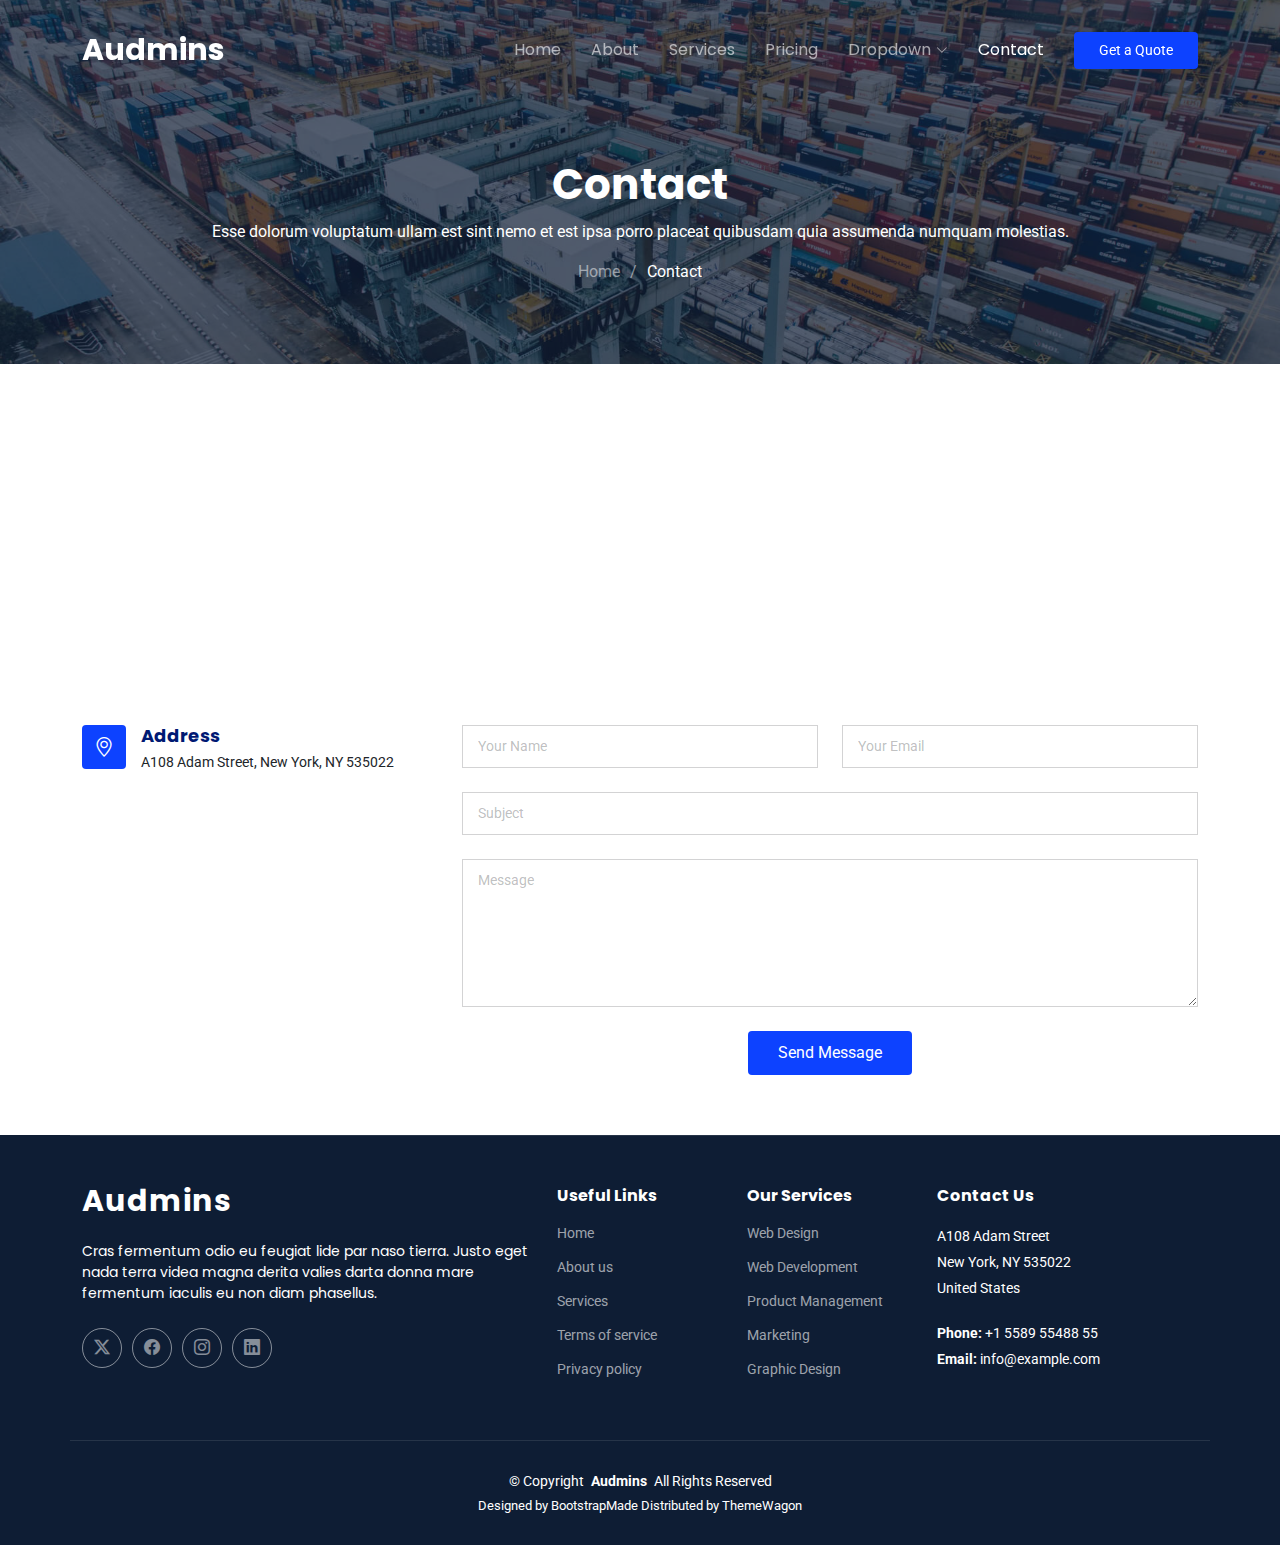
<file: contact.html>
<!DOCTYPE html>
<html lang="en">

<head>
  <meta charset="utf-8">
  <meta content="width=device-width, initial-scale=1.0" name="viewport">
  <title>Contact - Audmins</title>
  <meta name="description" content="">
  <meta name="keywords" content="">

  <!-- Favicons -->
  <link href="assets/img/favicon.png" rel="icon">
  <link href="assets/img/apple-touch-icon.png" rel="apple-touch-icon">

  <!-- Fonts -->
  <link href="https://fonts.googleapis.com" rel="preconnect">
  <link href="https://fonts.gstatic.com" rel="preconnect" crossorigin>
  <link href="https://fonts.googleapis.com/css2?family=Roboto:ital,wght@0,100;0,300;0,400;0,500;0,700;0,900;1,100;1,300;1,400;1,500;1,700;1,900&family=Poppins:ital,wght@0,100;0,200;0,300;0,400;0,500;0,600;0,700;0,800;0,900;1,100;1,200;1,300;1,400;1,500;1,600;1,700;1,800;1,900&display=swap" rel="stylesheet">

  <!-- Vendor CSS Files -->
  <link href="assets/vendor/bootstrap/css/bootstrap.min.css" rel="stylesheet">
  <link href="assets/vendor/bootstrap-icons/bootstrap-icons.css" rel="stylesheet">
  <link href="assets/vendor/aos/aos.css" rel="stylesheet">
  <link href="assets/vendor/fontawesome-free/css/all.min.css" rel="stylesheet">
  <link href="assets/vendor/glightbox/css/glightbox.min.css" rel="stylesheet">
  <link href="assets/vendor/swiper/swiper-bundle.min.css" rel="stylesheet">

  <!-- Main CSS File -->
  <link href="assets/css/main.css" rel="stylesheet">

  <!-- =======================================================
  * Template Name: Logis
  * Template URL: https://bootstrapmade.com/logis-bootstrap-logistics-website-template/
  * Updated: Aug 07 2024 with Bootstrap v5.3.3
  * Author: BootstrapMade.com
  * License: https://bootstrapmade.com/license/
  ======================================================== -->
</head>

<body class="contact-page">

  <header id="header" class="header d-flex align-items-center fixed-top">
    <div class="container-fluid container-xl position-relative d-flex align-items-center">

      <a href="index.html" class="logo d-flex align-items-center me-auto">
        <!-- Uncomment the line below if you also wish to use an image logo -->
        <!-- <img src="assets/img/logo.png" alt=""> -->
        <h1 class="sitename">Audmins</h1>
      </a>

      <nav id="navmenu" class="navmenu">
        <ul>
          <li><a href="index.html">Home<br></a></li>
          <li><a href="about.html">About</a></li>
          <li><a href="services.html">Services</a></li>
          <li><a href="pricing.html">Pricing</a></li>
          <li class="dropdown"><a href="#"><span>Dropdown</span> <i class="bi bi-chevron-down toggle-dropdown"></i></a>
            <ul>
              <li><a href="#">Dropdown 1</a></li>
              <li class="dropdown"><a href="#"><span>Deep Dropdown</span> <i class="bi bi-chevron-down toggle-dropdown"></i></a>
                <ul>
                  <li><a href="#">Deep Dropdown 1</a></li>
                  <li><a href="#">Deep Dropdown 2</a></li>
                  <li><a href="#">Deep Dropdown 3</a></li>
                  <li><a href="#">Deep Dropdown 4</a></li>
                  <li><a href="#">Deep Dropdown 5</a></li>
                </ul>
              </li>
              <li><a href="#">Dropdown 2</a></li>
              <li><a href="#">Dropdown 3</a></li>
              <li><a href="#">Dropdown 4</a></li>
            </ul>
          </li>
          <li><a href="contact.html" class="active">Contact</a></li>
        </ul>
        <i class="mobile-nav-toggle d-xl-none bi bi-list"></i>
      </nav>

      <a class="btn-getstarted" href="get-a-quote.html">Get a Quote</a>

    </div>
  </header>

  <main class="main">

    <!-- Page Title -->
    <div class="page-title dark-background" data-aos="fade" style="background-image: url(assets/img/page-title-bg.jpg);">
      <div class="container position-relative">
        <h1>Contact</h1>
        <p>Esse dolorum voluptatum ullam est sint nemo et est ipsa porro placeat quibusdam quia assumenda numquam molestias.</p>
        <nav class="breadcrumbs">
          <ol>
            <li><a href="index.html">Home</a></li>
            <li class="current">Contact</li>
          </ol>
        </nav>
      </div>
    </div><!-- End Page Title -->

    <!-- Contact Section -->
    <section id="contact" class="contact section">

      <div class="container" data-aos="fade-up" data-aos-delay="100">

        <div class="mb-4" data-aos="fade-up" data-aos-delay="200">
          <iframe style="border:0; width: 100%; height: 270px;" src="https://www.google.com/maps/embed?pb=!1m14!1m8!1m3!1d48389.78314118045!2d-74.006138!3d40.710059!3m2!1i1024!2i768!4f13.1!3m3!1m2!1s0x89c25a22a3bda30d%3A0xb89d1fe6bc499443!2sDowntown%20Conference%20Center!5e0!3m2!1sen!2sus!4v1676961268712!5m2!1sen!2sus" frameborder="0" allowfullscreen="" loading="lazy" referrerpolicy="no-referrer-when-downgrade"></iframe>
        </div><!-- End Google Maps -->

        <div class="row gy-4">

          <div class="col-lg-4">
            <div class="info-item d-flex" data-aos="fade-up" data-aos-delay="300">
              <i class="bi bi-geo-alt flex-shrink-0"></i>
              <div>
                <h3>Address</h3>
                <p>A108 Adam Street, New York, NY 535022</p>
              </div>
            </div><!-- End Info Item -->

            <div class="info-item d-flex" data-aos="fade-up" data-aos-delay="400">
              <i class="bi bi-telephone flex-shrink-0"></i>
              <div>
                <h3>Call Us</h3>
                <p>+1 5589 55488 55</p>
              </div>
            </div><!-- End Info Item -->

            <div class="info-item d-flex" data-aos="fade-up" data-aos-delay="500">
              <i class="bi bi-envelope flex-shrink-0"></i>
              <div>
                <h3>Email Us</h3>
                <p>info@example.com</p>
              </div>
            </div><!-- End Info Item -->

          </div>

          <div class="col-lg-8">
            <form action="forms/contact.php" method="post" class="php-email-form" data-aos="fade-up" data-aos-delay="200">
              <div class="row gy-4">

                <div class="col-md-6">
                  <input type="text" name="name" class="form-control" placeholder="Your Name" required="">
                </div>

                <div class="col-md-6 ">
                  <input type="email" class="form-control" name="email" placeholder="Your Email" required="">
                </div>

                <div class="col-md-12">
                  <input type="text" class="form-control" name="subject" placeholder="Subject" required="">
                </div>

                <div class="col-md-12">
                  <textarea class="form-control" name="message" rows="6" placeholder="Message" required=""></textarea>
                </div>

                <div class="col-md-12 text-center">
                  <div class="loading">Loading</div>
                  <div class="error-message"></div>
                  <div class="sent-message">Your message has been sent. Thank you!</div>

                  <button type="submit">Send Message</button>
                </div>

              </div>
            </form>
          </div><!-- End Contact Form -->

        </div>

      </div>

    </section><!-- /Contact Section -->

  </main>

  <footer id="footer" class="footer dark-background">

    <div class="container footer-top">
      <div class="row gy-4">
        <div class="col-lg-5 col-md-12 footer-about">
          <a href="index.html" class="logo d-flex align-items-center">
            <span class="sitename">Audmins</span>
          </a>
          <p>Cras fermentum odio eu feugiat lide par naso tierra. Justo eget nada terra videa magna derita valies darta donna mare fermentum iaculis eu non diam phasellus.</p>
          <div class="social-links d-flex mt-4">
            <a href=""><i class="bi bi-twitter-x"></i></a>
            <a href=""><i class="bi bi-facebook"></i></a>
            <a href=""><i class="bi bi-instagram"></i></a>
            <a href=""><i class="bi bi-linkedin"></i></a>
          </div>
        </div>

        <div class="col-lg-2 col-6 footer-links">
          <h4>Useful Links</h4>
          <ul>
            <li><a href="#">Home</a></li>
            <li><a href="#">About us</a></li>
            <li><a href="#">Services</a></li>
            <li><a href="#">Terms of service</a></li>
            <li><a href="#">Privacy policy</a></li>
          </ul>
        </div>

        <div class="col-lg-2 col-6 footer-links">
          <h4>Our Services</h4>
          <ul>
            <li><a href="#">Web Design</a></li>
            <li><a href="#">Web Development</a></li>
            <li><a href="#">Product Management</a></li>
            <li><a href="#">Marketing</a></li>
            <li><a href="#">Graphic Design</a></li>
          </ul>
        </div>

        <div class="col-lg-3 col-md-12 footer-contact text-center text-md-start">
          <h4>Contact Us</h4>
          <p>A108 Adam Street</p>
          <p>New York, NY 535022</p>
          <p>United States</p>
          <p class="mt-4"><strong>Phone:</strong> <span>+1 5589 55488 55</span></p>
          <p><strong>Email:</strong> <span>info@example.com</span></p>
        </div>

      </div>
    </div>

    <div class="container copyright text-center mt-4">
      <p>© <span>Copyright</span> <strong class="px-1 sitename">Audmins</strong> <span>All Rights Reserved</span></p>
      <div class="credits">
        <!-- All the links in the footer should remain intact. -->
        <!-- You can delete the links only if you've purchased the pro version. -->
        <!-- Licensing information: https://bootstrapmade.com/license/ -->
        <!-- Purchase the pro version with working PHP/AJAX contact form: [buy-url] -->
        Designed by <a href="https://bootstrapmade.com/">BootstrapMade</a> Distributed by <a href=“https://themewagon.com>ThemeWagon
      </div>
    </div>

  </footer>

  <!-- Scroll Top -->
  <a href="#" id="scroll-top" class="scroll-top d-flex align-items-center justify-content-center"><i class="bi bi-arrow-up-short"></i></a>

  <!-- Preloader -->
  <div id="preloader"></div>

  <!-- Vendor JS Files -->
  <script src="assets/vendor/bootstrap/js/bootstrap.bundle.min.js"></script>
  <script src="assets/vendor/php-email-form/validate.js"></script>
  <script src="assets/vendor/aos/aos.js"></script>
  <script src="assets/vendor/purecounter/purecounter_vanilla.js"></script>
  <script src="assets/vendor/glightbox/js/glightbox.min.js"></script>
  <script src="assets/vendor/swiper/swiper-bundle.min.js"></script>

  <!-- Main JS File -->
  <script src="assets/js/main.js"></script>

</body>

</html>
</file>
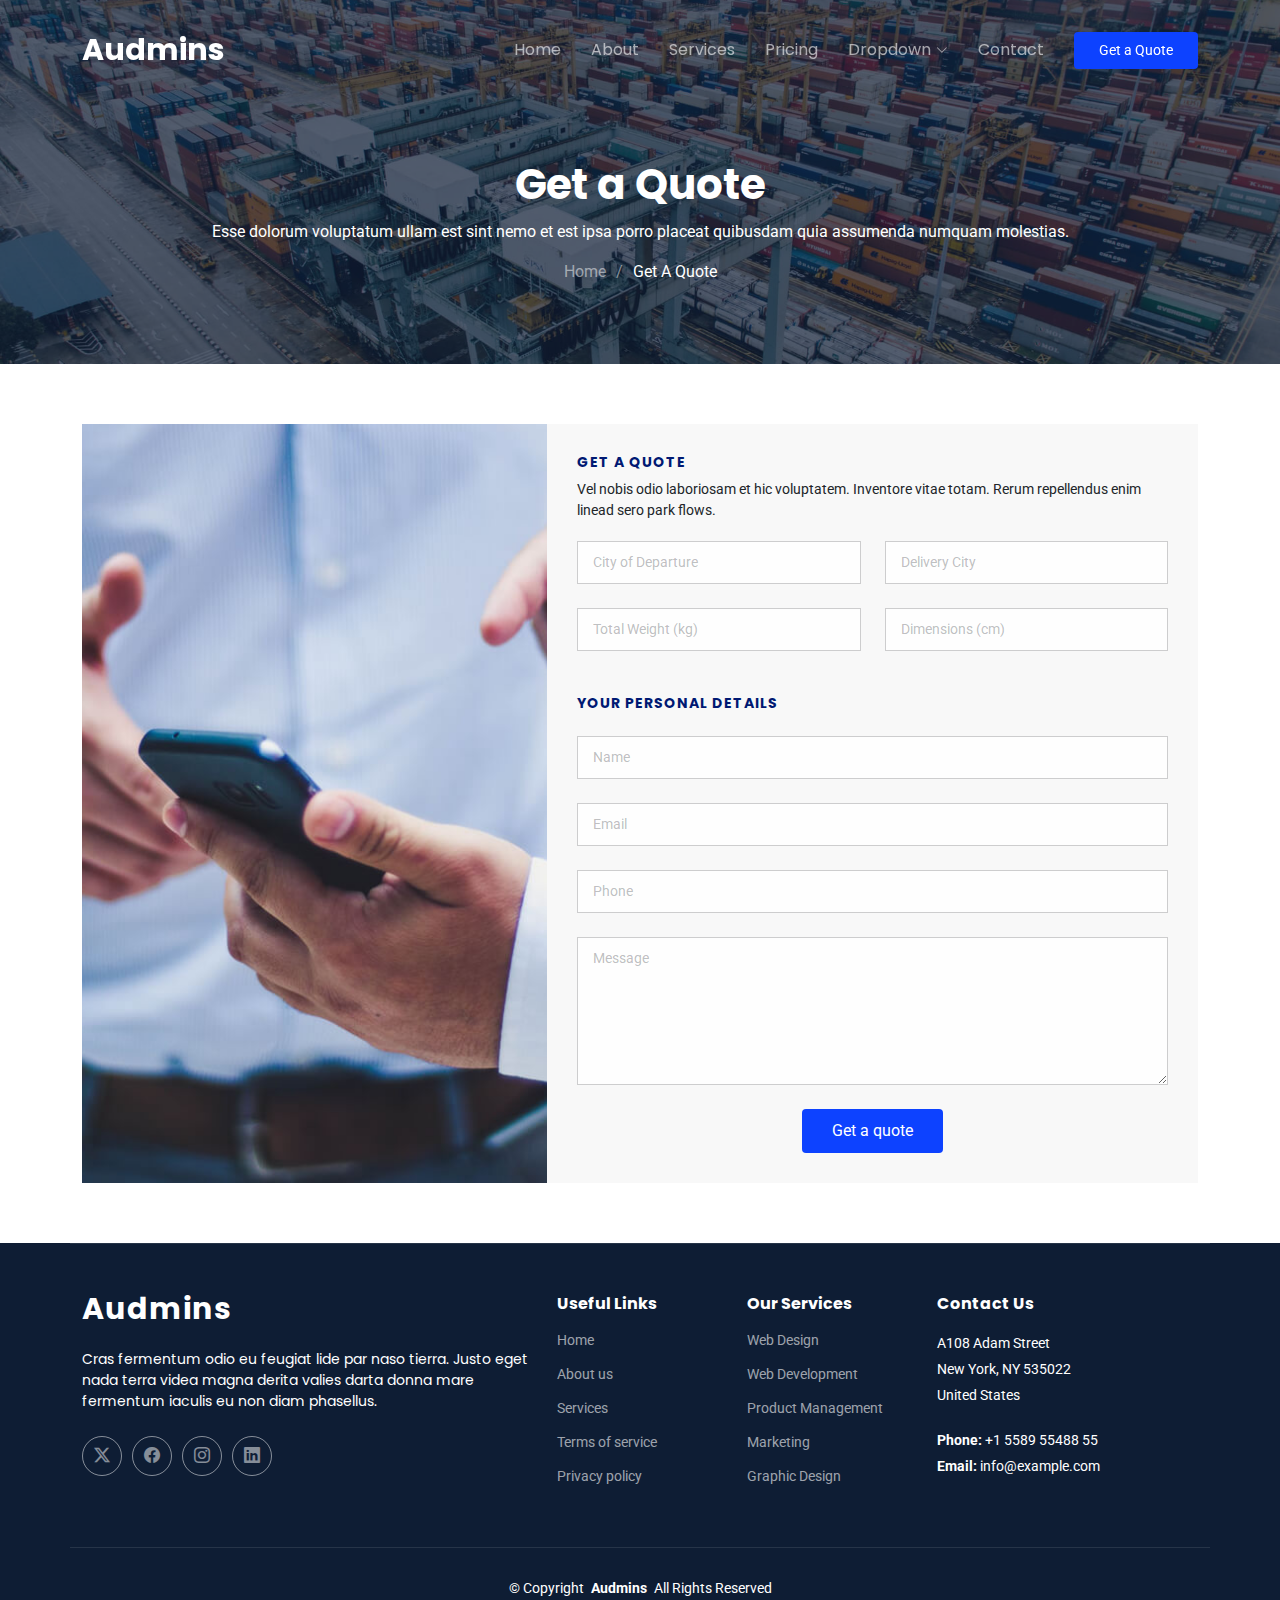
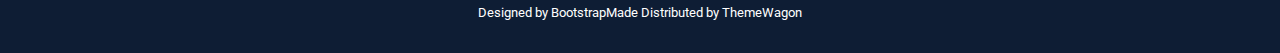
<file: get-a-quote.html>
<!DOCTYPE html>
<html lang="en">

<head>
  <meta charset="utf-8">
  <meta content="width=device-width, initial-scale=1.0" name="viewport">
  <title>Get A Quote - Audmins</title>
  <meta name="description" content="">
  <meta name="keywords" content="">

  <!-- Favicons -->
  <link href="assets/img/favicon.png" rel="icon">
  <link href="assets/img/apple-touch-icon.png" rel="apple-touch-icon">

  <!-- Fonts -->
  <link href="https://fonts.googleapis.com" rel="preconnect">
  <link href="https://fonts.gstatic.com" rel="preconnect" crossorigin>
  <link href="https://fonts.googleapis.com/css2?family=Roboto:ital,wght@0,100;0,300;0,400;0,500;0,700;0,900;1,100;1,300;1,400;1,500;1,700;1,900&family=Poppins:ital,wght@0,100;0,200;0,300;0,400;0,500;0,600;0,700;0,800;0,900;1,100;1,200;1,300;1,400;1,500;1,600;1,700;1,800;1,900&display=swap" rel="stylesheet">

  <!-- Vendor CSS Files -->
  <link href="assets/vendor/bootstrap/css/bootstrap.min.css" rel="stylesheet">
  <link href="assets/vendor/bootstrap-icons/bootstrap-icons.css" rel="stylesheet">
  <link href="assets/vendor/aos/aos.css" rel="stylesheet">
  <link href="assets/vendor/fontawesome-free/css/all.min.css" rel="stylesheet">
  <link href="assets/vendor/glightbox/css/glightbox.min.css" rel="stylesheet">
  <link href="assets/vendor/swiper/swiper-bundle.min.css" rel="stylesheet">

  <!-- Main CSS File -->
  <link href="assets/css/main.css" rel="stylesheet">

  <!-- =======================================================
  * Template Name: Logis
  * Template URL: https://bootstrapmade.com/logis-bootstrap-logistics-website-template/
  * Updated: Aug 07 2024 with Bootstrap v5.3.3
  * Author: BootstrapMade.com
  * License: https://bootstrapmade.com/license/
  ======================================================== -->
</head>

<body class="get-a-quote-page">

  <header id="header" class="header d-flex align-items-center fixed-top">
    <div class="container-fluid container-xl position-relative d-flex align-items-center">

      <a href="index.html" class="logo d-flex align-items-center me-auto">
        <!-- Uncomment the line below if you also wish to use an image logo -->
        <!-- <img src="assets/img/logo.png" alt=""> -->
        <h1 class="sitename">Audmins</h1>
      </a>

      <nav id="navmenu" class="navmenu">
        <ul>
          <li><a href="index.html">Home<br></a></li>
          <li><a href="about.html">About</a></li>
          <li><a href="services.html">Services</a></li>
          <li><a href="pricing.html">Pricing</a></li>
          <li class="dropdown"><a href="#"><span>Dropdown</span> <i class="bi bi-chevron-down toggle-dropdown"></i></a>
            <ul>
              <li><a href="#">Dropdown 1</a></li>
              <li class="dropdown"><a href="#"><span>Deep Dropdown</span> <i class="bi bi-chevron-down toggle-dropdown"></i></a>
                <ul>
                  <li><a href="#">Deep Dropdown 1</a></li>
                  <li><a href="#">Deep Dropdown 2</a></li>
                  <li><a href="#">Deep Dropdown 3</a></li>
                  <li><a href="#">Deep Dropdown 4</a></li>
                  <li><a href="#">Deep Dropdown 5</a></li>
                </ul>
              </li>
              <li><a href="#">Dropdown 2</a></li>
              <li><a href="#">Dropdown 3</a></li>
              <li><a href="#">Dropdown 4</a></li>
            </ul>
          </li>
          <li><a href="contact.html">Contact</a></li>
        </ul>
        <i class="mobile-nav-toggle d-xl-none bi bi-list"></i>
      </nav>

      <a class="btn-getstarted" href="get-a-quote.html">Get a Quote</a>

    </div>
  </header>

  <main class="main">

    <!-- Page Title -->
    <div class="page-title dark-background" data-aos="fade" style="background-image: url(assets/img/page-title-bg.jpg);">
      <div class="container position-relative">
        <h1>Get a Quote</h1>
        <p>Esse dolorum voluptatum ullam est sint nemo et est ipsa porro placeat quibusdam quia assumenda numquam molestias.</p>
        <nav class="breadcrumbs">
          <ol>
            <li><a href="index.html">Home</a></li>
            <li class="current">Get A Quote</li>
          </ol>
        </nav>
      </div>
    </div><!-- End Page Title -->

    <!-- Get A Quote Section -->
    <section id="get-a-quote" class="get-a-quote section">

      <div class="container">

        <div class="row g-0" data-aos="fade-up" data-aos-delay="100">

          <div class="col-lg-5 quote-bg" style="background-image: url(assets/img/quote-bg.jpg);"></div>

          <div class="col-lg-7" data-aos="fade-up" data-aos-delay="200">
            <form action="forms/get-a-quote.php" method="post" class="php-email-form">
              <h3>Get a quote</h3>
              <p>Vel nobis odio laboriosam et hic voluptatem. Inventore vitae totam. Rerum repellendus enim linead sero park flows.</p>

              <div class="row gy-4">

                <div class="col-md-6">
                  <input type="text" name="departure" class="form-control" placeholder="City of Departure" required="">
                </div>

                <div class="col-md-6">
                  <input type="text" name="delivery" class="form-control" placeholder="Delivery City" required="">
                </div>

                <div class="col-md-6">
                  <input type="text" name="weight" class="form-control" placeholder="Total Weight (kg)" required="">
                </div>

                <div class="col-md-6">
                  <input type="text" name="dimensions" class="form-control" placeholder="Dimensions (cm)" required="">
                </div>

                <div class="col-lg-12">
                  <h4>Your Personal Details</h4>
                </div>

                <div class="col-12">
                  <input type="text" name="name" class="form-control" placeholder="Name" required="">
                </div>

                <div class="col-12 ">
                  <input type="email" class="form-control" name="email" placeholder="Email" required="">
                </div>

                <div class="col-12">
                  <input type="text" class="form-control" name="phone" placeholder="Phone" required="">
                </div>

                <div class="col-12">
                  <textarea class="form-control" name="message" rows="6" placeholder="Message" required=""></textarea>
                </div>

                <div class="col-12 text-center">
                  <div class="loading">Loading</div>
                  <div class="error-message"></div>
                  <div class="sent-message">Your quote request has been sent successfully. Thank you!</div>

                  <button type="submit">Get a quote</button>
                </div>

              </div>
            </form>
          </div><!-- End Quote Form -->

        </div>

      </div>

    </section><!-- /Get A Quote Section -->

  </main>

  <footer id="footer" class="footer dark-background">

    <div class="container footer-top">
      <div class="row gy-4">
        <div class="col-lg-5 col-md-12 footer-about">
          <a href="index.html" class="logo d-flex align-items-center">
            <span class="sitename">Audmins</span>
          </a>
          <p>Cras fermentum odio eu feugiat lide par naso tierra. Justo eget nada terra videa magna derita valies darta donna mare fermentum iaculis eu non diam phasellus.</p>
          <div class="social-links d-flex mt-4">
            <a href=""><i class="bi bi-twitter-x"></i></a>
            <a href=""><i class="bi bi-facebook"></i></a>
            <a href=""><i class="bi bi-instagram"></i></a>
            <a href=""><i class="bi bi-linkedin"></i></a>
          </div>
        </div>

        <div class="col-lg-2 col-6 footer-links">
          <h4>Useful Links</h4>
          <ul>
            <li><a href="#">Home</a></li>
            <li><a href="#">About us</a></li>
            <li><a href="#">Services</a></li>
            <li><a href="#">Terms of service</a></li>
            <li><a href="#">Privacy policy</a></li>
          </ul>
        </div>

        <div class="col-lg-2 col-6 footer-links">
          <h4>Our Services</h4>
          <ul>
            <li><a href="#">Web Design</a></li>
            <li><a href="#">Web Development</a></li>
            <li><a href="#">Product Management</a></li>
            <li><a href="#">Marketing</a></li>
            <li><a href="#">Graphic Design</a></li>
          </ul>
        </div>

        <div class="col-lg-3 col-md-12 footer-contact text-center text-md-start">
          <h4>Contact Us</h4>
          <p>A108 Adam Street</p>
          <p>New York, NY 535022</p>
          <p>United States</p>
          <p class="mt-4"><strong>Phone:</strong> <span>+1 5589 55488 55</span></p>
          <p><strong>Email:</strong> <span>info@example.com</span></p>
        </div>

      </div>
    </div>

    <div class="container copyright text-center mt-4">
      <p>© <span>Copyright</span> <strong class="px-1 sitename">Audmins</strong> <span>All Rights Reserved</span></p>
      <div class="credits">
        <!-- All the links in the footer should remain intact. -->
        <!-- You can delete the links only if you've purchased the pro version. -->
        <!-- Licensing information: https://bootstrapmade.com/license/ -->
        <!-- Purchase the pro version with working PHP/AJAX contact form: [buy-url] -->
        Designed by <a href="https://bootstrapmade.com/">BootstrapMade</a> Distributed by <a href=“https://themewagon.com>ThemeWagon
      </div>
    </div>

  </footer>

  <!-- Scroll Top -->
  <a href="#" id="scroll-top" class="scroll-top d-flex align-items-center justify-content-center"><i class="bi bi-arrow-up-short"></i></a>

  <!-- Preloader -->
  <div id="preloader"></div>

  <!-- Vendor JS Files -->
  <script src="assets/vendor/bootstrap/js/bootstrap.bundle.min.js"></script>
  <script src="assets/vendor/php-email-form/validate.js"></script>
  <script src="assets/vendor/aos/aos.js"></script>
  <script src="assets/vendor/purecounter/purecounter_vanilla.js"></script>
  <script src="assets/vendor/glightbox/js/glightbox.min.js"></script>
  <script src="assets/vendor/swiper/swiper-bundle.min.js"></script>

  <!-- Main JS File -->
  <script src="assets/js/main.js"></script>

</body>

</html>
</file>
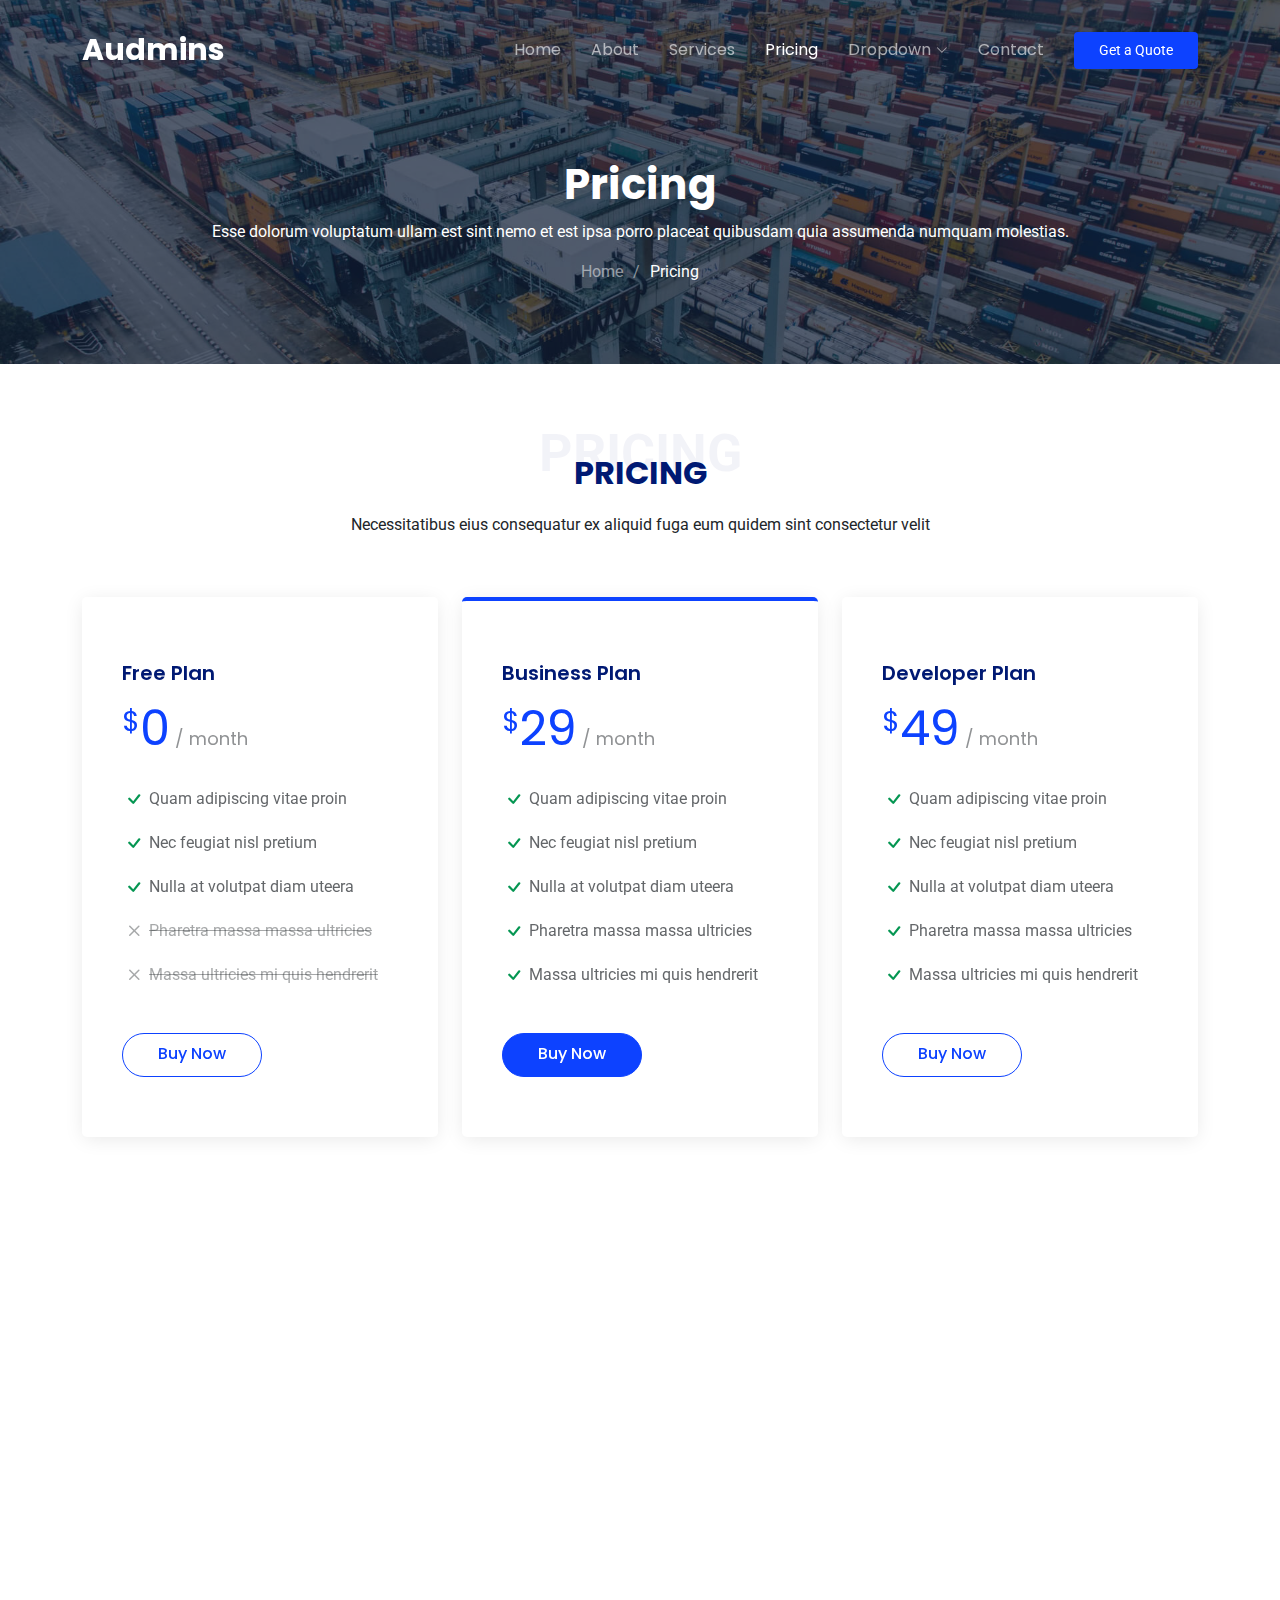
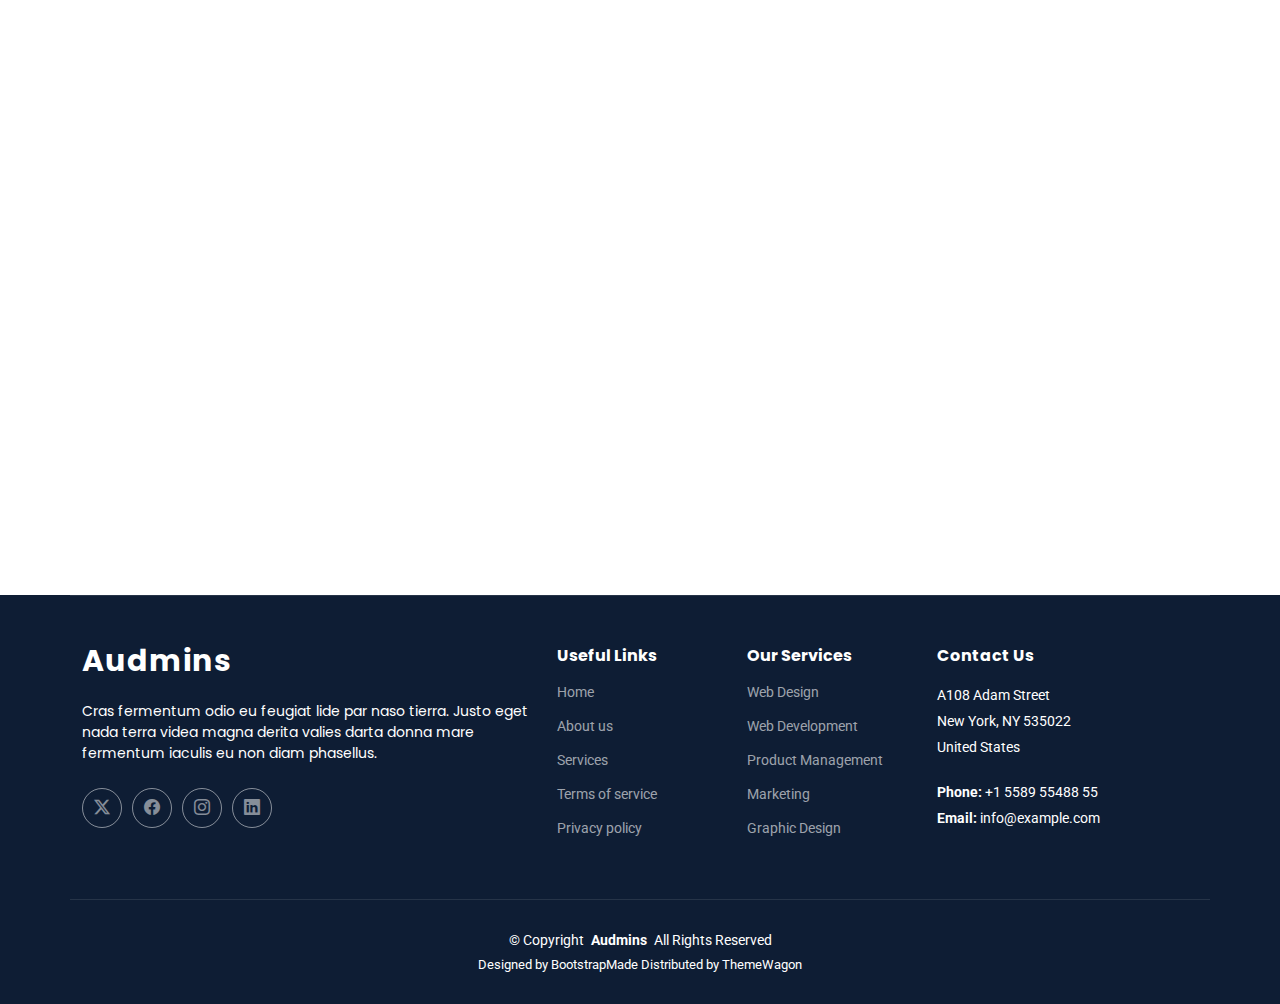
<file: pricing.html>
<!DOCTYPE html>
<html lang="en">

<head>
  <meta charset="utf-8">
  <meta content="width=device-width, initial-scale=1.0" name="viewport">
  <title>Pricing - Audmins</title>
  <meta name="description" content="">
  <meta name="keywords" content="">

  <!-- Favicons -->
  <link href="assets/img/favicon.png" rel="icon">
  <link href="assets/img/apple-touch-icon.png" rel="apple-touch-icon">

  <!-- Fonts -->
  <link href="https://fonts.googleapis.com" rel="preconnect">
  <link href="https://fonts.gstatic.com" rel="preconnect" crossorigin>
  <link href="https://fonts.googleapis.com/css2?family=Roboto:ital,wght@0,100;0,300;0,400;0,500;0,700;0,900;1,100;1,300;1,400;1,500;1,700;1,900&family=Poppins:ital,wght@0,100;0,200;0,300;0,400;0,500;0,600;0,700;0,800;0,900;1,100;1,200;1,300;1,400;1,500;1,600;1,700;1,800;1,900&display=swap" rel="stylesheet">

  <!-- Vendor CSS Files -->
  <link href="assets/vendor/bootstrap/css/bootstrap.min.css" rel="stylesheet">
  <link href="assets/vendor/bootstrap-icons/bootstrap-icons.css" rel="stylesheet">
  <link href="assets/vendor/aos/aos.css" rel="stylesheet">
  <link href="assets/vendor/fontawesome-free/css/all.min.css" rel="stylesheet">
  <link href="assets/vendor/glightbox/css/glightbox.min.css" rel="stylesheet">
  <link href="assets/vendor/swiper/swiper-bundle.min.css" rel="stylesheet">

  <!-- Main CSS File -->
  <link href="assets/css/main.css" rel="stylesheet">

  <!-- =======================================================
  * Template Name: Logis
  * Template URL: https://bootstrapmade.com/logis-bootstrap-logistics-website-template/
  * Updated: Aug 07 2024 with Bootstrap v5.3.3
  * Author: BootstrapMade.com
  * License: https://bootstrapmade.com/license/
  ======================================================== -->
</head>

<body class="pricing-page">

  <header id="header" class="header d-flex align-items-center fixed-top">
    <div class="container-fluid container-xl position-relative d-flex align-items-center">

      <a href="index.html" class="logo d-flex align-items-center me-auto">
        <!-- Uncomment the line below if you also wish to use an image logo -->
        <!-- <img src="assets/img/logo.png" alt=""> -->
        <h1 class="sitename">Audmins</h1>
      </a>

      <nav id="navmenu" class="navmenu">
        <ul>
          <li><a href="index.html">Home<br></a></li>
          <li><a href="about.html">About</a></li>
          <li><a href="services.html">Services</a></li>
          <li><a href="pricing.html" class="active">Pricing</a></li>
          <li class="dropdown"><a href="#"><span>Dropdown</span> <i class="bi bi-chevron-down toggle-dropdown"></i></a>
            <ul>
              <li><a href="#">Dropdown 1</a></li>
              <li class="dropdown"><a href="#"><span>Deep Dropdown</span> <i class="bi bi-chevron-down toggle-dropdown"></i></a>
                <ul>
                  <li><a href="#">Deep Dropdown 1</a></li>
                  <li><a href="#">Deep Dropdown 2</a></li>
                  <li><a href="#">Deep Dropdown 3</a></li>
                  <li><a href="#">Deep Dropdown 4</a></li>
                  <li><a href="#">Deep Dropdown 5</a></li>
                </ul>
              </li>
              <li><a href="#">Dropdown 2</a></li>
              <li><a href="#">Dropdown 3</a></li>
              <li><a href="#">Dropdown 4</a></li>
            </ul>
          </li>
          <li><a href="contact.html">Contact</a></li>
        </ul>
        <i class="mobile-nav-toggle d-xl-none bi bi-list"></i>
      </nav>

      <a class="btn-getstarted" href="get-a-quote.html">Get a Quote</a>

    </div>
  </header>

  <main class="main">

    <!-- Page Title -->
    <div class="page-title dark-background" data-aos="fade" style="background-image: url(assets/img/page-title-bg.jpg);">
      <div class="container position-relative">
        <h1>Pricing</h1>
        <p>Esse dolorum voluptatum ullam est sint nemo et est ipsa porro placeat quibusdam quia assumenda numquam molestias.</p>
        <nav class="breadcrumbs">
          <ol>
            <li><a href="index.html">Home</a></li>
            <li class="current">Pricing</li>
          </ol>
        </nav>
      </div>
    </div><!-- End Page Title -->

    <!-- Pricing Section -->
    <section id="pricing" class="pricing section">

      <!-- Section Title -->
      <div class="container section-title" data-aos="fade-up">
        <span>Pricing</span>
        <h2>Pricing</h2>
        <p>Necessitatibus eius consequatur ex aliquid fuga eum quidem sint consectetur velit</p>
      </div><!-- End Section Title -->

      <div class="container">

        <div class="row gy-4">

          <div class="col-lg-4" data-aos="zoom-in" data-aos-delay="100">
            <div class="pricing-item">
              <h3>Free Plan</h3>
              <h4><sup>$</sup>0<span> / month</span></h4>
              <ul>
                <li><i class="bi bi-check"></i> <span>Quam adipiscing vitae proin</span></li>
                <li><i class="bi bi-check"></i> <span>Nec feugiat nisl pretium</span></li>
                <li><i class="bi bi-check"></i> <span>Nulla at volutpat diam uteera</span></li>
                <li class="na"><i class="bi bi-x"></i> <span>Pharetra massa massa ultricies</span></li>
                <li class="na"><i class="bi bi-x"></i> <span>Massa ultricies mi quis hendrerit</span></li>
              </ul>
              <a href="#" class="buy-btn">Buy Now</a>
            </div>
          </div><!-- End Pricing Item -->

          <div class="col-lg-4" data-aos="zoom-in" data-aos-delay="200">
            <div class="pricing-item featured">
              <h3>Business Plan</h3>
              <h4><sup>$</sup>29<span> / month</span></h4>
              <ul>
                <li><i class="bi bi-check"></i> <span>Quam adipiscing vitae proin</span></li>
                <li><i class="bi bi-check"></i> <span>Nec feugiat nisl pretium</span></li>
                <li><i class="bi bi-check"></i> <span>Nulla at volutpat diam uteera</span></li>
                <li><i class="bi bi-check"></i> <span>Pharetra massa massa ultricies</span></li>
                <li><i class="bi bi-check"></i> <span>Massa ultricies mi quis hendrerit</span></li>
              </ul>
              <a href="#" class="buy-btn">Buy Now</a>
            </div>
          </div><!-- End Pricing Item -->

          <div class="col-lg-4" data-aos="zoom-in" data-aos-delay="300">
            <div class="pricing-item">
              <h3>Developer Plan</h3>
              <h4><sup>$</sup>49<span> / month</span></h4>
              <ul>
                <li><i class="bi bi-check"></i> <span>Quam adipiscing vitae proin</span></li>
                <li><i class="bi bi-check"></i> <span>Nec feugiat nisl pretium</span></li>
                <li><i class="bi bi-check"></i> <span>Nulla at volutpat diam uteera</span></li>
                <li><i class="bi bi-check"></i> <span>Pharetra massa massa ultricies</span></li>
                <li><i class="bi bi-check"></i> <span>Massa ultricies mi quis hendrerit</span></li>
              </ul>
              <a href="#" class="buy-btn">Buy Now</a>
            </div>
          </div><!-- End Pricing Item -->

        </div>

      </div>

    </section><!-- /Pricing Section -->

    <!-- Alt Pricing Section -->
    <section id="alt-pricing" class="alt-pricing section">

      <!-- Section Title -->
      <div class="container section-title" data-aos="fade-up">
        <span>Alt Pricing<br></span>
        <h2>Alt Pricing</h2>
        <p>Necessitatibus eius consequatur ex aliquid fuga eum quidem sint consectetur velit</p>
      </div><!-- End Section Title -->

      <div class="container">

        <div class="row gy-4 pricing-item" data-aos="fade-up" data-aos-delay="100">
          <div class="col-lg-3 d-flex align-items-center justify-content-center">
            <h3>Free Plan</h3>
          </div>
          <div class="col-lg-3 d-flex align-items-center justify-content-center">
            <h4><sup>$</sup>0<span> / month</span></h4>
          </div>
          <div class="col-lg-3 d-flex align-items-center justify-content-center">
            <ul>
              <li><i class="bi bi-check"></i> <span>Quam adipiscing vitae proin</span></li>
              <li><i class="bi bi-check"></i> <span>Nulla at volutpat diam uteera</span></li>
              <li class="na"><i class="bi bi-x"></i> <span>Pharetra massa massa ultricies</span></li>
            </ul>
          </div>
          <div class="col-lg-3 d-flex align-items-center justify-content-center">
            <div class="text-center"><a href="#" class="buy-btn">Buy Now</a></div>
          </div>
        </div><!-- End Pricing Item -->

        <div class="row gy-4 pricing-item featured mt-4" data-aos="fade-up" data-aos-delay="200">
          <div class="col-lg-3 d-flex align-items-center justify-content-center">
            <h3>Business Plan</h3>
          </div>
          <div class="col-lg-3 d-flex align-items-center justify-content-center">
            <h4><sup>$</sup>29<span> / month</span></h4>
          </div>
          <div class="col-lg-3 d-flex align-items-center justify-content-center">
            <ul>
              <li><i class="bi bi-check"></i> <span>Quam adipiscing vitae proin</span></li>
              <li><i class="bi bi-check"></i> <strong>Nec feugiat nisl pretium</strong></li>
              <li><i class="bi bi-check"></i> <span>Nulla at volutpat diam uteera</span></li>
            </ul>
          </div>
          <div class="col-lg-3 d-flex align-items-center justify-content-center">
            <div class="text-center"><a href="#" class="buy-btn">Buy Now</a></div>
          </div>
        </div><!-- End Pricing Item -->

        <div class="row gy-4 pricing-item mt-4" data-aos="fade-up" data-aos-delay="300">
          <div class="col-lg-3 d-flex align-items-center justify-content-center">
            <h3>Developer Plan</h3>
          </div>
          <div class="col-lg-3 d-flex align-items-center justify-content-center">
            <h4><sup>$</sup>49<span> / month</span></h4>
          </div>
          <div class="col-lg-3 d-flex align-items-center justify-content-center">
            <ul>
              <li><i class="bi bi-check"></i> <span>Quam adipiscing vitae proin</span></li>
              <li><i class="bi bi-check"></i> <span>Nec feugiat nisl pretium</span></li>
              <li><i class="bi bi-check"></i> <span>Nulla at volutpat diam uteera</span></li>
            </ul>
          </div>
          <div class="col-lg-3 d-flex align-items-center justify-content-center">
            <div class="text-center"><a href="#" class="buy-btn">Buy Now</a></div>
          </div>
        </div><!-- End Pricing Item -->

      </div>

    </section><!-- /Alt Pricing Section -->

  </main>

  <footer id="footer" class="footer dark-background">

    <div class="container footer-top">
      <div class="row gy-4">
        <div class="col-lg-5 col-md-12 footer-about">
          <a href="index.html" class="logo d-flex align-items-center">
            <span class="sitename">Audmins</span>
          </a>
          <p>Cras fermentum odio eu feugiat lide par naso tierra. Justo eget nada terra videa magna derita valies darta donna mare fermentum iaculis eu non diam phasellus.</p>
          <div class="social-links d-flex mt-4">
            <a href=""><i class="bi bi-twitter-x"></i></a>
            <a href=""><i class="bi bi-facebook"></i></a>
            <a href=""><i class="bi bi-instagram"></i></a>
            <a href=""><i class="bi bi-linkedin"></i></a>
          </div>
        </div>

        <div class="col-lg-2 col-6 footer-links">
          <h4>Useful Links</h4>
          <ul>
            <li><a href="#">Home</a></li>
            <li><a href="#">About us</a></li>
            <li><a href="#">Services</a></li>
            <li><a href="#">Terms of service</a></li>
            <li><a href="#">Privacy policy</a></li>
          </ul>
        </div>

        <div class="col-lg-2 col-6 footer-links">
          <h4>Our Services</h4>
          <ul>
            <li><a href="#">Web Design</a></li>
            <li><a href="#">Web Development</a></li>
            <li><a href="#">Product Management</a></li>
            <li><a href="#">Marketing</a></li>
            <li><a href="#">Graphic Design</a></li>
          </ul>
        </div>

        <div class="col-lg-3 col-md-12 footer-contact text-center text-md-start">
          <h4>Contact Us</h4>
          <p>A108 Adam Street</p>
          <p>New York, NY 535022</p>
          <p>United States</p>
          <p class="mt-4"><strong>Phone:</strong> <span>+1 5589 55488 55</span></p>
          <p><strong>Email:</strong> <span>info@example.com</span></p>
        </div>

      </div>
    </div>

    <div class="container copyright text-center mt-4">
      <p>© <span>Copyright</span> <strong class="px-1 sitename">Audmins</strong> <span>All Rights Reserved</span></p>
      <div class="credits">
        <!-- All the links in the footer should remain intact. -->
        <!-- You can delete the links only if you've purchased the pro version. -->
        <!-- Licensing information: https://bootstrapmade.com/license/ -->
        <!-- Purchase the pro version with working PHP/AJAX contact form: [buy-url] -->
        Designed by <a href="https://bootstrapmade.com/">BootstrapMade</a> Distributed by <a href=“https://themewagon.com>ThemeWagon
      </div>
    </div>

  </footer>

  <!-- Scroll Top -->
  <a href="#" id="scroll-top" class="scroll-top d-flex align-items-center justify-content-center"><i class="bi bi-arrow-up-short"></i></a>

  <!-- Preloader -->
  <div id="preloader"></div>

  <!-- Vendor JS Files -->
  <script src="assets/vendor/bootstrap/js/bootstrap.bundle.min.js"></script>
  <script src="assets/vendor/php-email-form/validate.js"></script>
  <script src="assets/vendor/aos/aos.js"></script>
  <script src="assets/vendor/purecounter/purecounter_vanilla.js"></script>
  <script src="assets/vendor/glightbox/js/glightbox.min.js"></script>
  <script src="assets/vendor/swiper/swiper-bundle.min.js"></script>

  <!-- Main JS File -->
  <script src="assets/js/main.js"></script>

</body>

</html>
</file>
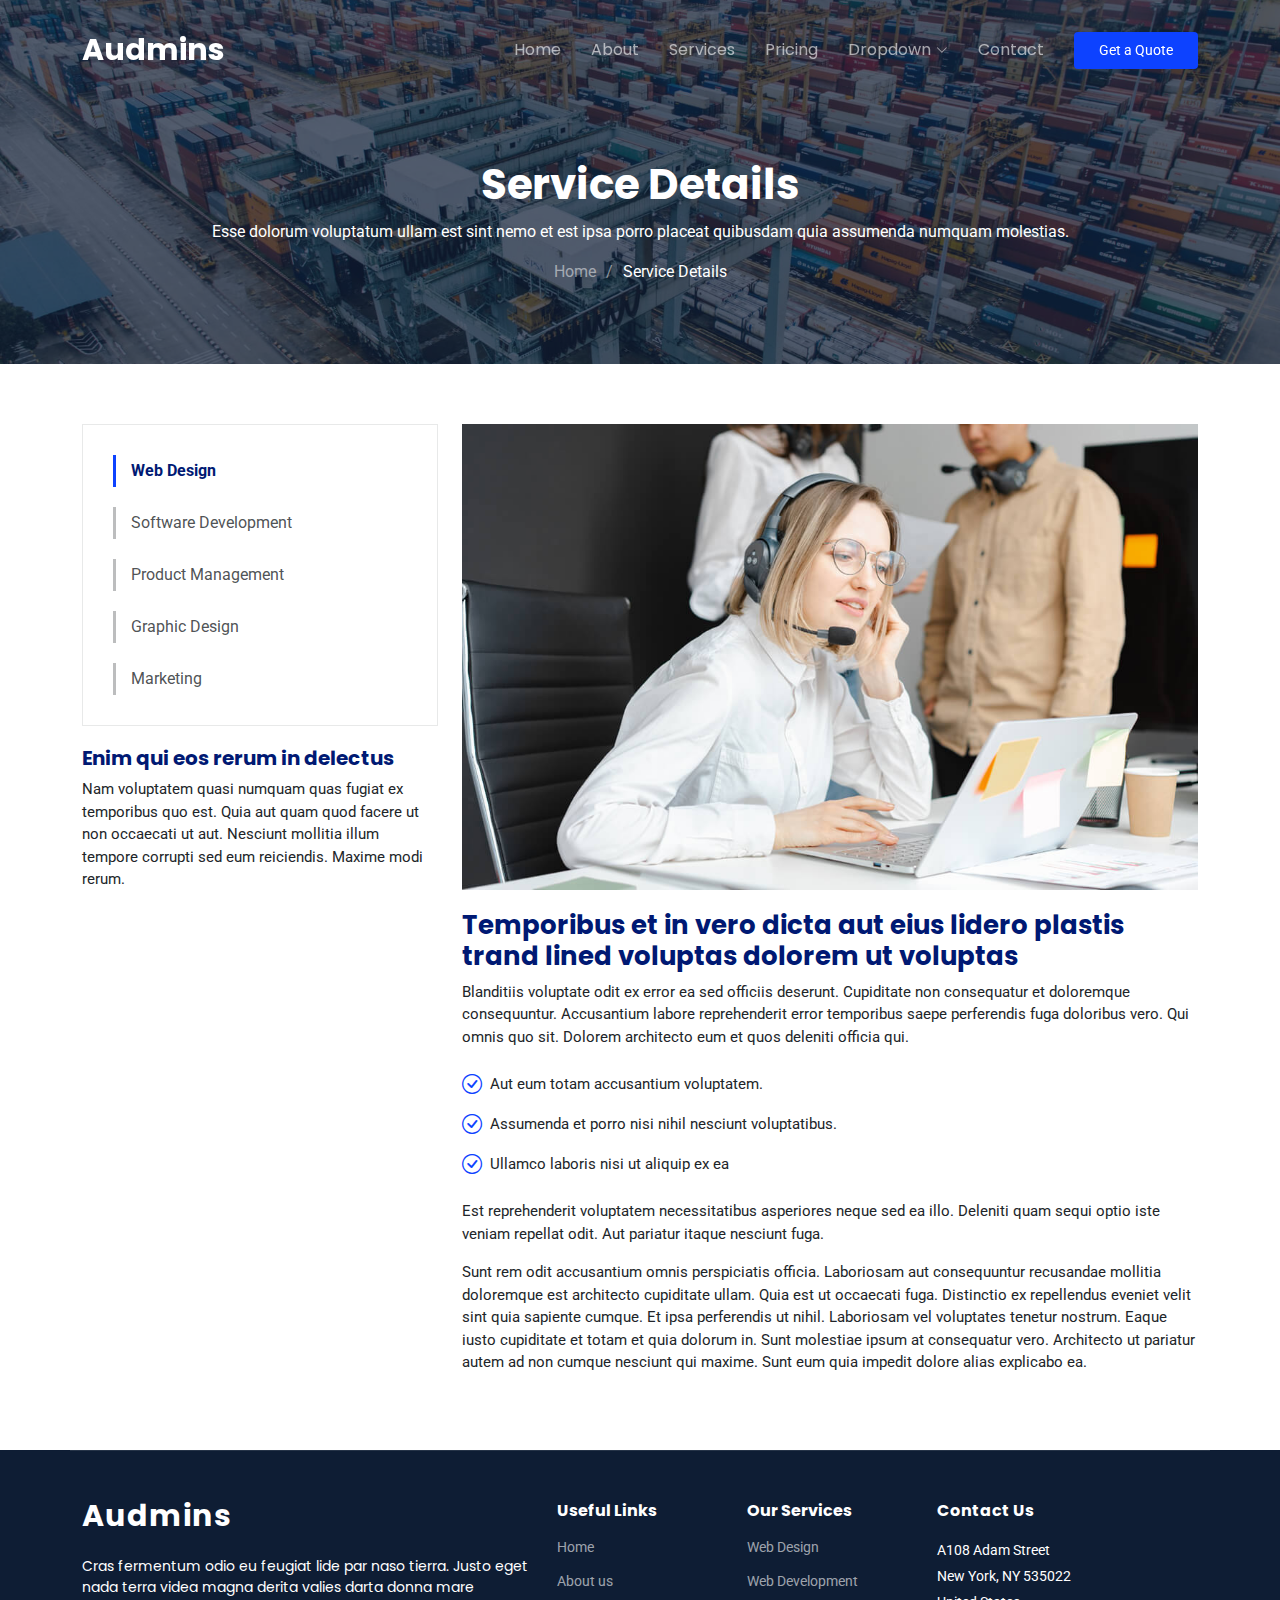
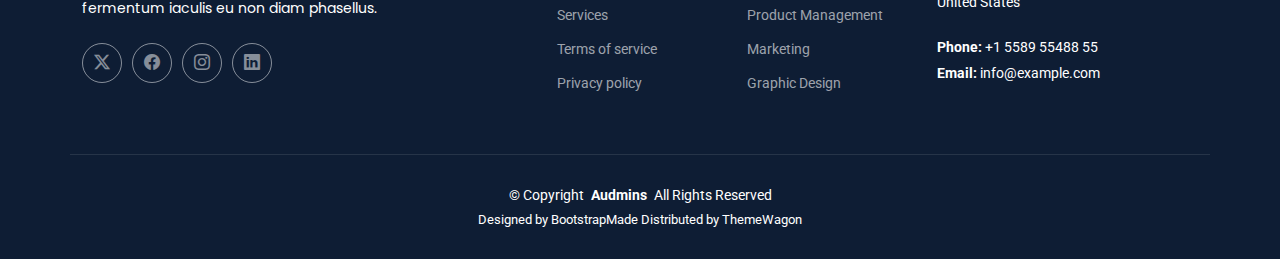
<file: service-details.html>
<!DOCTYPE html>
<html lang="en">

<head>
  <meta charset="utf-8">
  <meta content="width=device-width, initial-scale=1.0" name="viewport">
  <title>Service Details - Audmins</title>
  <meta name="description" content="">
  <meta name="keywords" content="">

  <!-- Favicons -->
  <link href="assets/img/favicon.png" rel="icon">
  <link href="assets/img/apple-touch-icon.png" rel="apple-touch-icon">

  <!-- Fonts -->
  <link href="https://fonts.googleapis.com" rel="preconnect">
  <link href="https://fonts.gstatic.com" rel="preconnect" crossorigin>
  <link href="https://fonts.googleapis.com/css2?family=Roboto:ital,wght@0,100;0,300;0,400;0,500;0,700;0,900;1,100;1,300;1,400;1,500;1,700;1,900&family=Poppins:ital,wght@0,100;0,200;0,300;0,400;0,500;0,600;0,700;0,800;0,900;1,100;1,200;1,300;1,400;1,500;1,600;1,700;1,800;1,900&display=swap" rel="stylesheet">

  <!-- Vendor CSS Files -->
  <link href="assets/vendor/bootstrap/css/bootstrap.min.css" rel="stylesheet">
  <link href="assets/vendor/bootstrap-icons/bootstrap-icons.css" rel="stylesheet">
  <link href="assets/vendor/aos/aos.css" rel="stylesheet">
  <link href="assets/vendor/fontawesome-free/css/all.min.css" rel="stylesheet">
  <link href="assets/vendor/glightbox/css/glightbox.min.css" rel="stylesheet">
  <link href="assets/vendor/swiper/swiper-bundle.min.css" rel="stylesheet">

  <!-- Main CSS File -->
  <link href="assets/css/main.css" rel="stylesheet">

  <!-- =======================================================
  * Template Name: Logis
  * Template URL: https://bootstrapmade.com/logis-bootstrap-logistics-website-template/
  * Updated: Aug 07 2024 with Bootstrap v5.3.3
  * Author: BootstrapMade.com
  * License: https://bootstrapmade.com/license/
  ======================================================== -->
</head>

<body class="service-details-page">

  <header id="header" class="header d-flex align-items-center fixed-top">
    <div class="container-fluid container-xl position-relative d-flex align-items-center">

      <a href="index.html" class="logo d-flex align-items-center me-auto">
        <!-- Uncomment the line below if you also wish to use an image logo -->
        <!-- <img src="assets/img/logo.png" alt=""> -->
        <h1 class="sitename">Audmins</h1>
      </a>

      <nav id="navmenu" class="navmenu">
        <ul>
          <li><a href="index.html">Home<br></a></li>
          <li><a href="about.html">About</a></li>
          <li><a href="services.html">Services</a></li>
          <li><a href="pricing.html">Pricing</a></li>
          <li class="dropdown"><a href="#"><span>Dropdown</span> <i class="bi bi-chevron-down toggle-dropdown"></i></a>
            <ul>
              <li><a href="#">Dropdown 1</a></li>
              <li class="dropdown"><a href="#"><span>Deep Dropdown</span> <i class="bi bi-chevron-down toggle-dropdown"></i></a>
                <ul>
                  <li><a href="#">Deep Dropdown 1</a></li>
                  <li><a href="#">Deep Dropdown 2</a></li>
                  <li><a href="#">Deep Dropdown 3</a></li>
                  <li><a href="#">Deep Dropdown 4</a></li>
                  <li><a href="#">Deep Dropdown 5</a></li>
                </ul>
              </li>
              <li><a href="#">Dropdown 2</a></li>
              <li><a href="#">Dropdown 3</a></li>
              <li><a href="#">Dropdown 4</a></li>
            </ul>
          </li>
          <li><a href="contact.html">Contact</a></li>
        </ul>
        <i class="mobile-nav-toggle d-xl-none bi bi-list"></i>
      </nav>

      <a class="btn-getstarted" href="get-a-quote.html">Get a Quote</a>

    </div>
  </header>

  <main class="main">

    <!-- Page Title -->
    <div class="page-title dark-background" data-aos="fade" style="background-image: url(assets/img/page-title-bg.jpg);">
      <div class="container position-relative">
        <h1>Service Details</h1>
        <p>Esse dolorum voluptatum ullam est sint nemo et est ipsa porro placeat quibusdam quia assumenda numquam molestias.</p>
        <nav class="breadcrumbs">
          <ol>
            <li><a href="index.html">Home</a></li>
            <li class="current">Service Details</li>
          </ol>
        </nav>
      </div>
    </div><!-- End Page Title -->

    <!-- Service Details Section -->
    <section id="service-details" class="service-details section">

      <div class="container">

        <div class="row gy-4">

          <div class="col-lg-4" data-aos="fade-up" data-aos-delay="100">
            <div class="services-list">
              <a href="#" class="active">Web Design</a>
              <a href="#">Software Development</a>
              <a href="#">Product Management</a>
              <a href="#">Graphic Design</a>
              <a href="#">Marketing</a>
            </div>

            <h4>Enim qui eos rerum in delectus</h4>
            <p>Nam voluptatem quasi numquam quas fugiat ex temporibus quo est. Quia aut quam quod facere ut non occaecati ut aut. Nesciunt mollitia illum tempore corrupti sed eum reiciendis. Maxime modi rerum.</p>
          </div>

          <div class="col-lg-8" data-aos="fade-up" data-aos-delay="200">
            <img src="assets/img/services.jpg" alt="" class="img-fluid services-img">
            <h3>Temporibus et in vero dicta aut eius lidero plastis trand lined voluptas dolorem ut voluptas</h3>
            <p>
              Blanditiis voluptate odit ex error ea sed officiis deserunt. Cupiditate non consequatur et doloremque consequuntur. Accusantium labore reprehenderit error temporibus saepe perferendis fuga doloribus vero. Qui omnis quo sit. Dolorem architecto eum et quos deleniti officia qui.
            </p>
            <ul>
              <li><i class="bi bi-check-circle"></i> <span>Aut eum totam accusantium voluptatem.</span></li>
              <li><i class="bi bi-check-circle"></i> <span>Assumenda et porro nisi nihil nesciunt voluptatibus.</span></li>
              <li><i class="bi bi-check-circle"></i> <span>Ullamco laboris nisi ut aliquip ex ea</span></li>
            </ul>
            <p>
              Est reprehenderit voluptatem necessitatibus asperiores neque sed ea illo. Deleniti quam sequi optio iste veniam repellat odit. Aut pariatur itaque nesciunt fuga.
            </p>
            <p>
              Sunt rem odit accusantium omnis perspiciatis officia. Laboriosam aut consequuntur recusandae mollitia doloremque est architecto cupiditate ullam. Quia est ut occaecati fuga. Distinctio ex repellendus eveniet velit sint quia sapiente cumque. Et ipsa perferendis ut nihil. Laboriosam vel voluptates tenetur nostrum. Eaque iusto cupiditate et totam et quia dolorum in. Sunt molestiae ipsum at consequatur vero. Architecto ut pariatur autem ad non cumque nesciunt qui maxime. Sunt eum quia impedit dolore alias explicabo ea.
            </p>
          </div>

        </div>

      </div>

    </section><!-- /Service Details Section -->

  </main>

  <footer id="footer" class="footer dark-background">

    <div class="container footer-top">
      <div class="row gy-4">
        <div class="col-lg-5 col-md-12 footer-about">
          <a href="index.html" class="logo d-flex align-items-center">
            <span class="sitename">Audmins</span>
          </a>
          <p>Cras fermentum odio eu feugiat lide par naso tierra. Justo eget nada terra videa magna derita valies darta donna mare fermentum iaculis eu non diam phasellus.</p>
          <div class="social-links d-flex mt-4">
            <a href=""><i class="bi bi-twitter-x"></i></a>
            <a href=""><i class="bi bi-facebook"></i></a>
            <a href=""><i class="bi bi-instagram"></i></a>
            <a href=""><i class="bi bi-linkedin"></i></a>
          </div>
        </div>

        <div class="col-lg-2 col-6 footer-links">
          <h4>Useful Links</h4>
          <ul>
            <li><a href="#">Home</a></li>
            <li><a href="#">About us</a></li>
            <li><a href="#">Services</a></li>
            <li><a href="#">Terms of service</a></li>
            <li><a href="#">Privacy policy</a></li>
          </ul>
        </div>

        <div class="col-lg-2 col-6 footer-links">
          <h4>Our Services</h4>
          <ul>
            <li><a href="#">Web Design</a></li>
            <li><a href="#">Web Development</a></li>
            <li><a href="#">Product Management</a></li>
            <li><a href="#">Marketing</a></li>
            <li><a href="#">Graphic Design</a></li>
          </ul>
        </div>

        <div class="col-lg-3 col-md-12 footer-contact text-center text-md-start">
          <h4>Contact Us</h4>
          <p>A108 Adam Street</p>
          <p>New York, NY 535022</p>
          <p>United States</p>
          <p class="mt-4"><strong>Phone:</strong> <span>+1 5589 55488 55</span></p>
          <p><strong>Email:</strong> <span>info@example.com</span></p>
        </div>

      </div>
    </div>

    <div class="container copyright text-center mt-4">
      <p>© <span>Copyright</span> <strong class="px-1 sitename">Audmins</strong> <span>All Rights Reserved</span></p>
      <div class="credits">
        <!-- All the links in the footer should remain intact. -->
        <!-- You can delete the links only if you've purchased the pro version. -->
        <!-- Licensing information: https://bootstrapmade.com/license/ -->
        <!-- Purchase the pro version with working PHP/AJAX contact form: [buy-url] -->
        Designed by <a href="https://bootstrapmade.com/">BootstrapMade</a> Distributed by <a href=“https://themewagon.com>ThemeWagon
      </div>
    </div>

  </footer>

  <!-- Scroll Top -->
  <a href="#" id="scroll-top" class="scroll-top d-flex align-items-center justify-content-center"><i class="bi bi-arrow-up-short"></i></a>

  <!-- Preloader -->
  <div id="preloader"></div>

  <!-- Vendor JS Files -->
  <script src="assets/vendor/bootstrap/js/bootstrap.bundle.min.js"></script>
  <script src="assets/vendor/php-email-form/validate.js"></script>
  <script src="assets/vendor/aos/aos.js"></script>
  <script src="assets/vendor/purecounter/purecounter_vanilla.js"></script>
  <script src="assets/vendor/glightbox/js/glightbox.min.js"></script>
  <script src="assets/vendor/swiper/swiper-bundle.min.js"></script>

  <!-- Main JS File -->
  <script src="assets/js/main.js"></script>

</body>

</html>
</file>
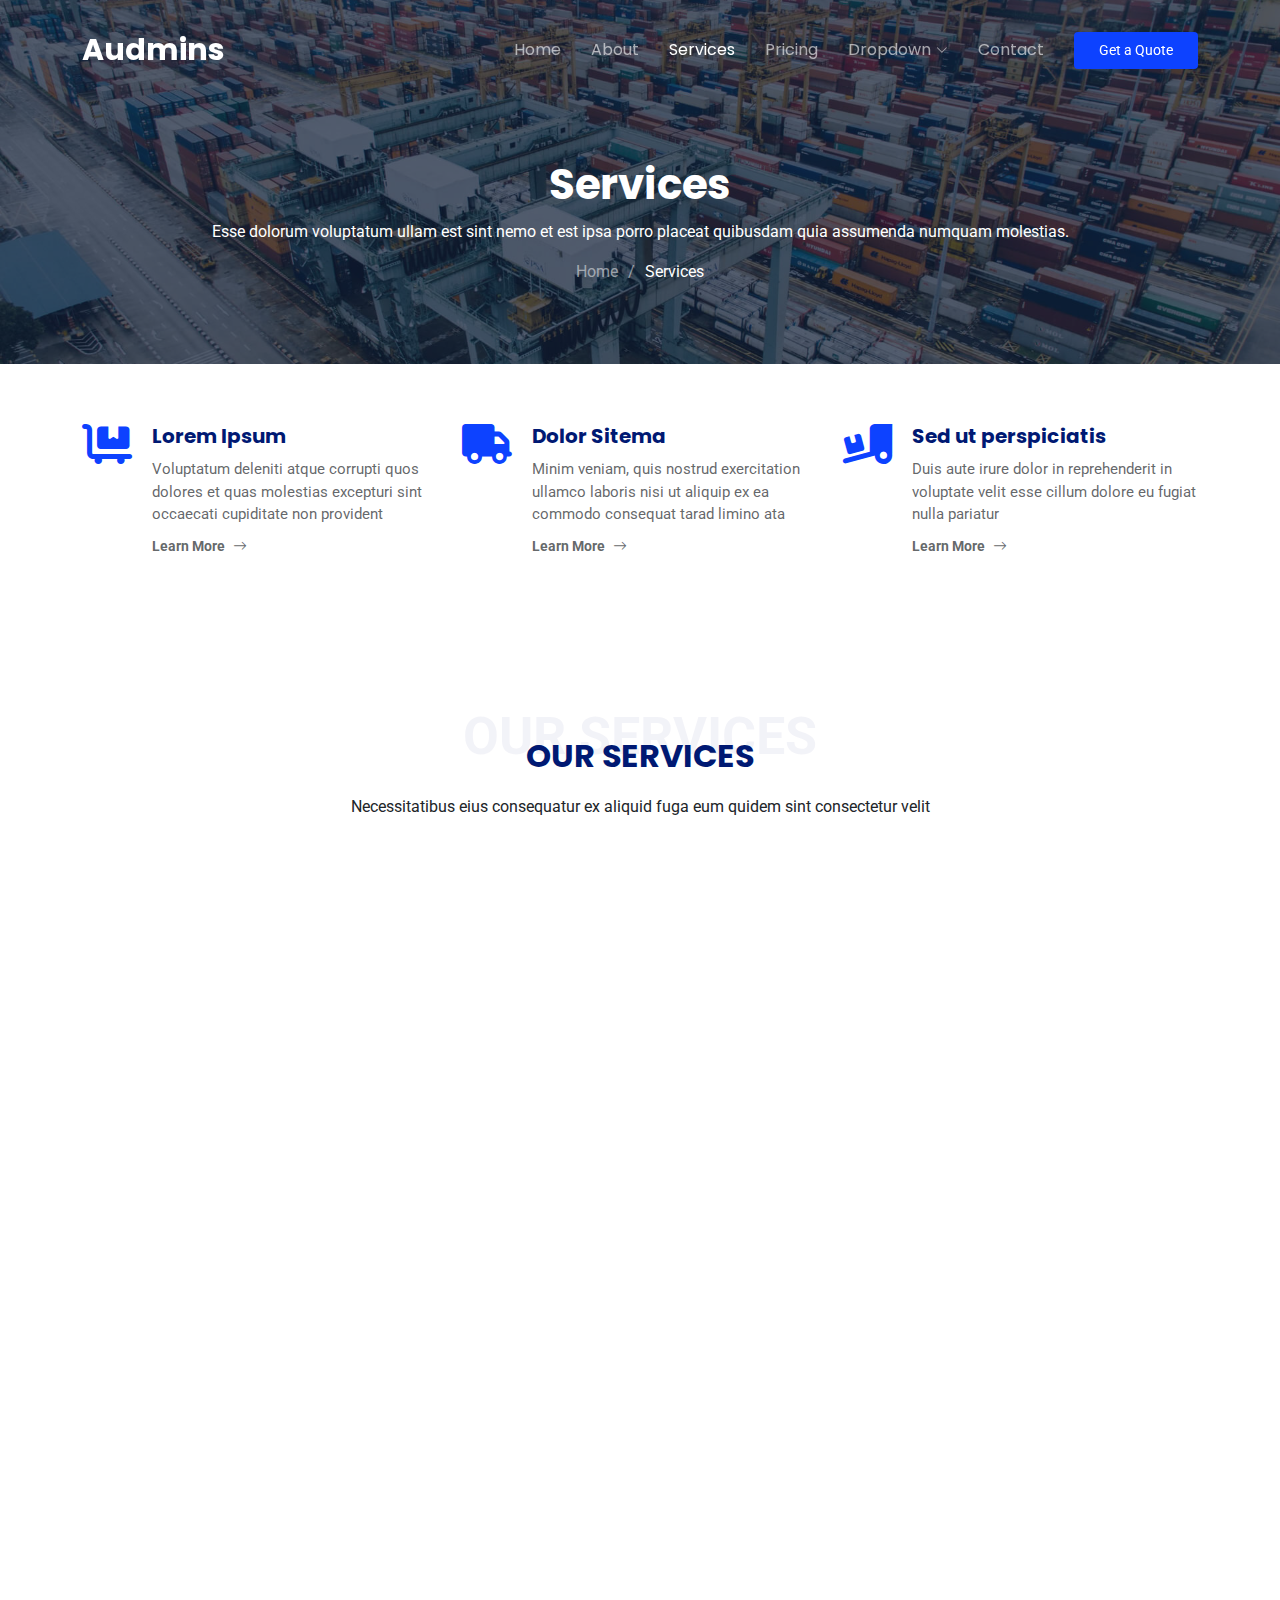
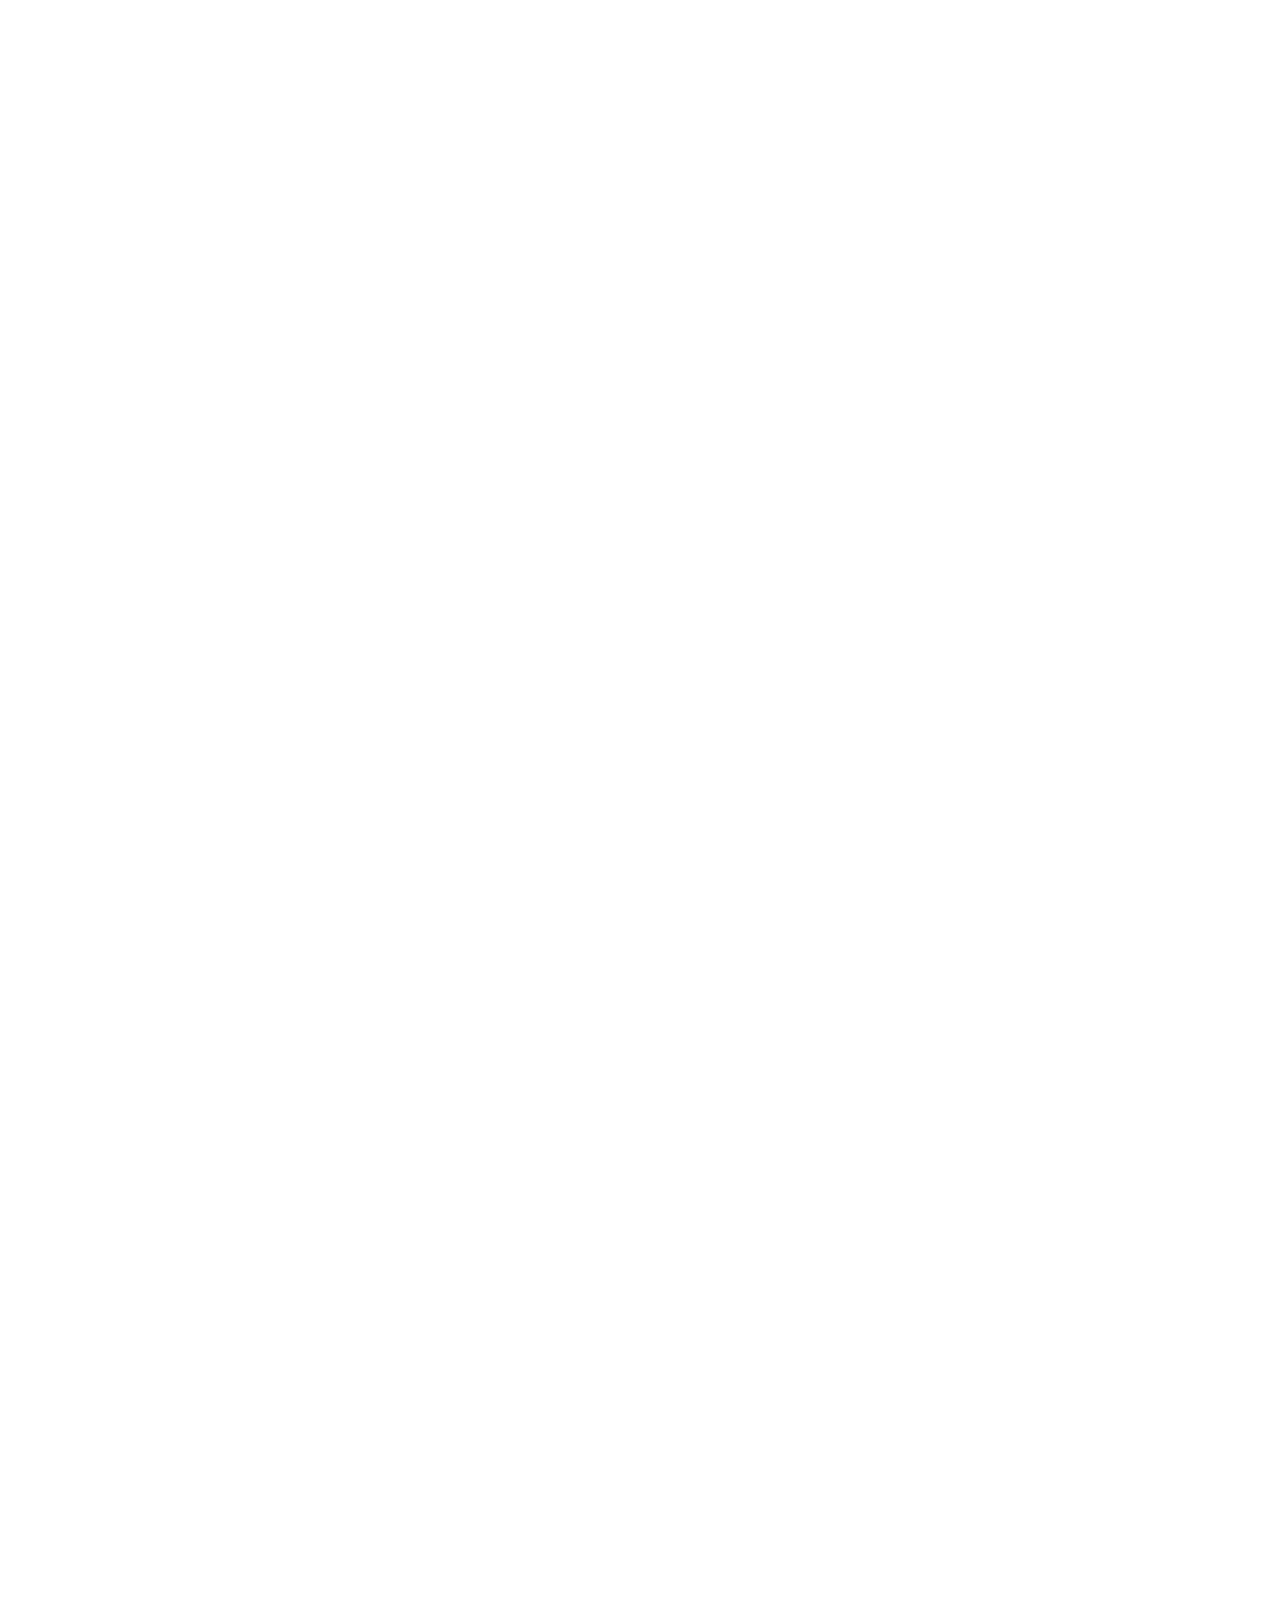
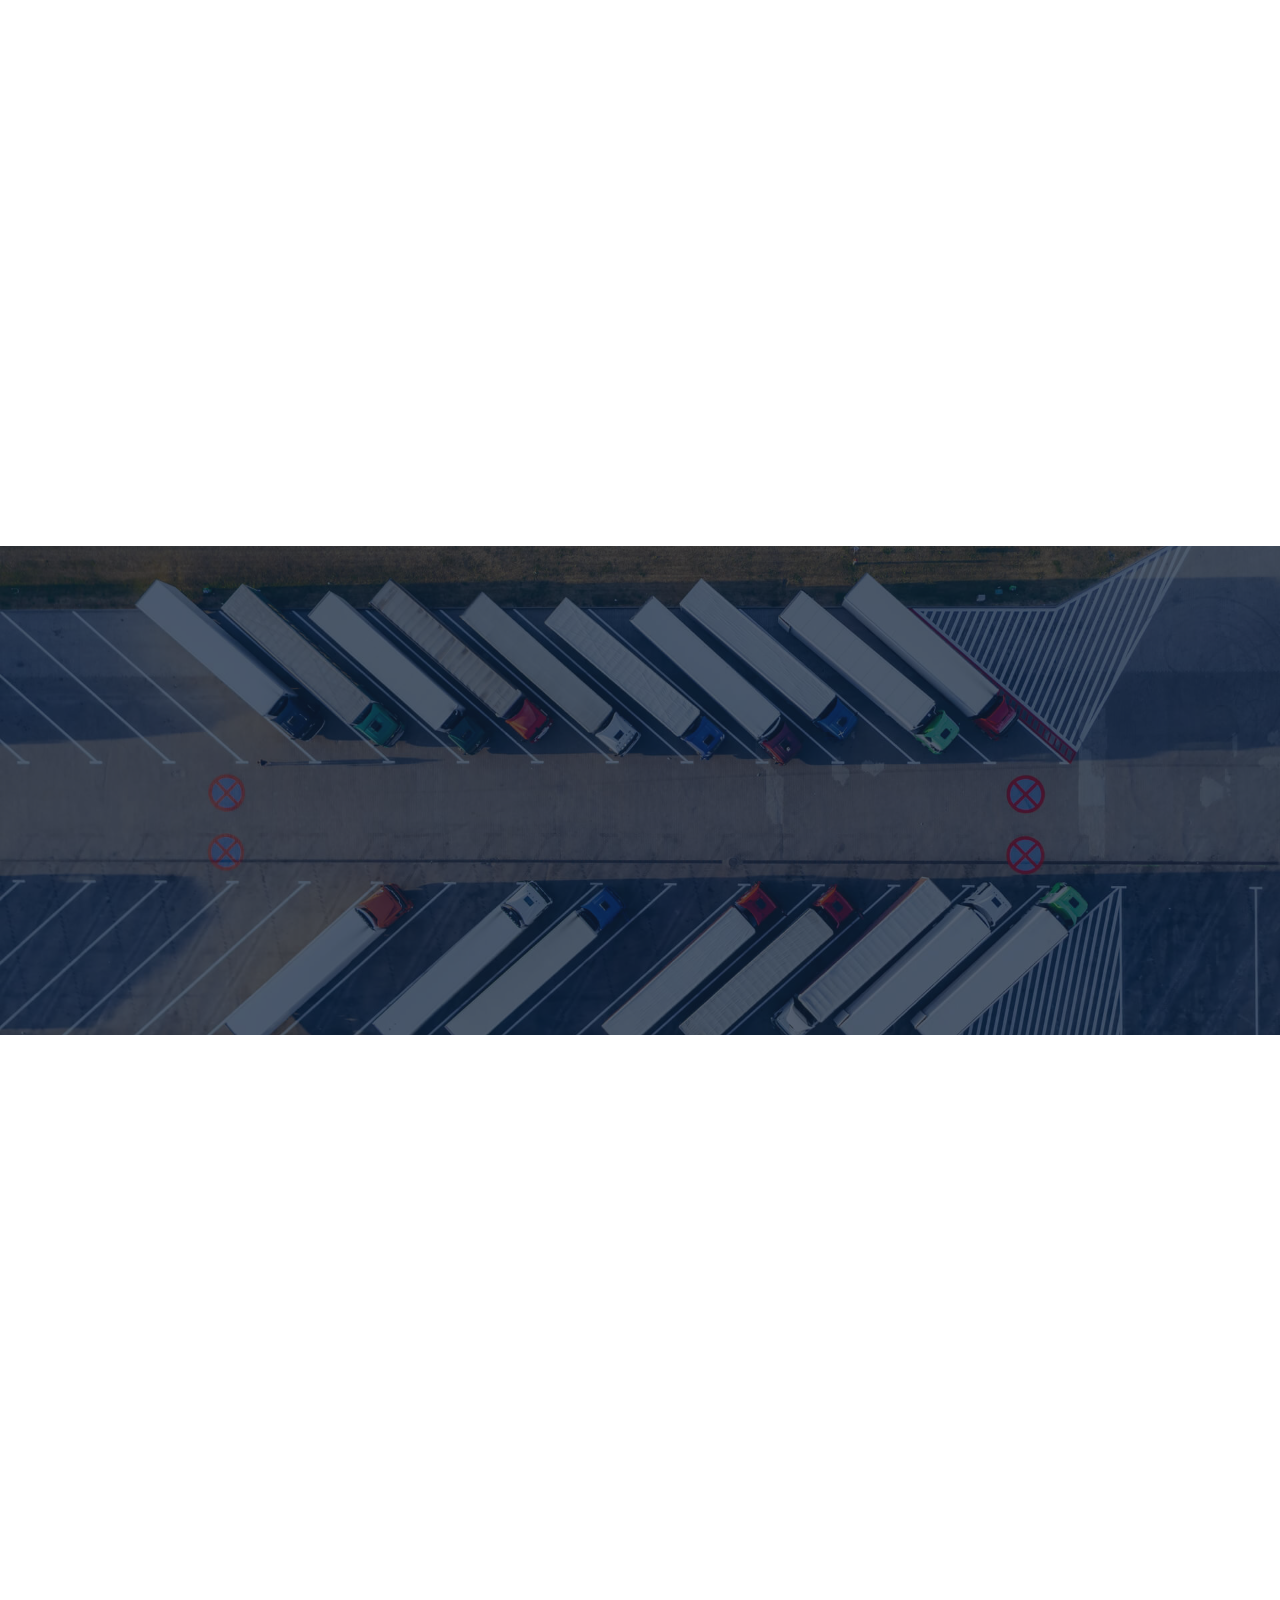
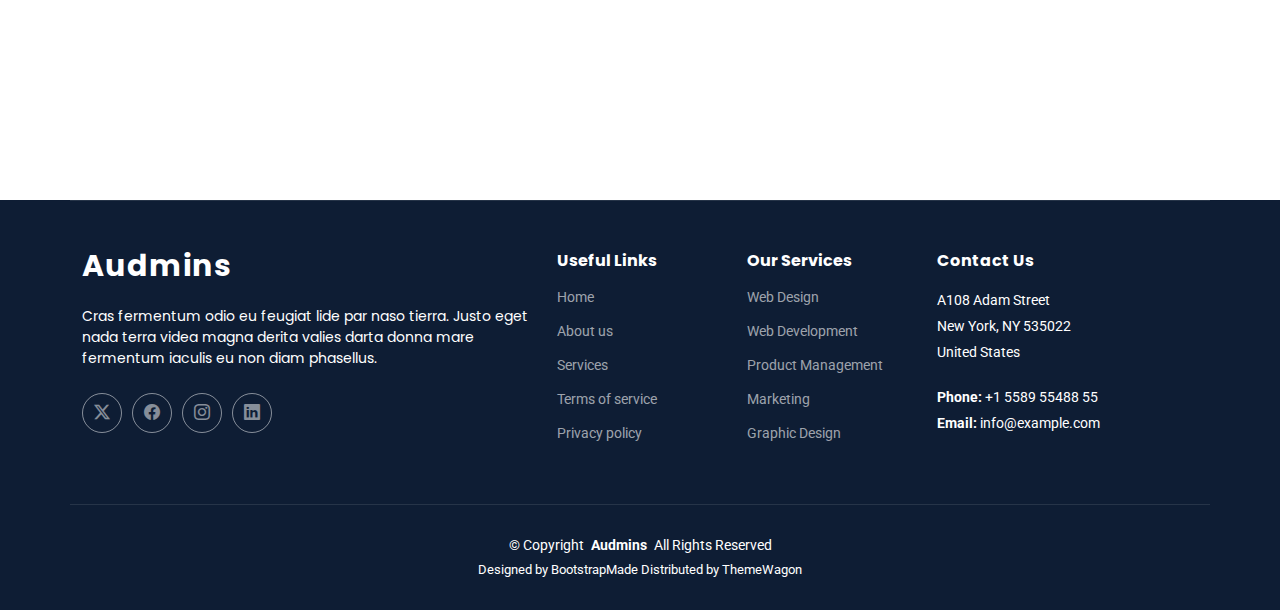
<file: services.html>
<!DOCTYPE html>
<html lang="en">

<head>
  <meta charset="utf-8">
  <meta content="width=device-width, initial-scale=1.0" name="viewport">
  <title>Services - Audmins</title>
  <meta name="description" content="">
  <meta name="keywords" content="">

  <!-- Favicons -->
  <link href="assets/img/favicon.png" rel="icon">
  <link href="assets/img/apple-touch-icon.png" rel="apple-touch-icon">

  <!-- Fonts -->
  <link href="https://fonts.googleapis.com" rel="preconnect">
  <link href="https://fonts.gstatic.com" rel="preconnect" crossorigin>
  <link href="https://fonts.googleapis.com/css2?family=Roboto:ital,wght@0,100;0,300;0,400;0,500;0,700;0,900;1,100;1,300;1,400;1,500;1,700;1,900&family=Poppins:ital,wght@0,100;0,200;0,300;0,400;0,500;0,600;0,700;0,800;0,900;1,100;1,200;1,300;1,400;1,500;1,600;1,700;1,800;1,900&display=swap" rel="stylesheet">

  <!-- Vendor CSS Files -->
  <link href="assets/vendor/bootstrap/css/bootstrap.min.css" rel="stylesheet">
  <link href="assets/vendor/bootstrap-icons/bootstrap-icons.css" rel="stylesheet">
  <link href="assets/vendor/aos/aos.css" rel="stylesheet">
  <link href="assets/vendor/fontawesome-free/css/all.min.css" rel="stylesheet">
  <link href="assets/vendor/glightbox/css/glightbox.min.css" rel="stylesheet">
  <link href="assets/vendor/swiper/swiper-bundle.min.css" rel="stylesheet">

  <!-- Main CSS File -->
  <link href="assets/css/main.css" rel="stylesheet">

  <!-- =======================================================
  * Template Name: Logis
  * Template URL: https://bootstrapmade.com/logis-bootstrap-logistics-website-template/
  * Updated: Aug 07 2024 with Bootstrap v5.3.3
  * Author: BootstrapMade.com
  * License: https://bootstrapmade.com/license/
  ======================================================== -->
</head>

<body class="services-page">

  <header id="header" class="header d-flex align-items-center fixed-top">
    <div class="container-fluid container-xl position-relative d-flex align-items-center">

      <a href="index.html" class="logo d-flex align-items-center me-auto">
        <!-- Uncomment the line below if you also wish to use an image logo -->
        <!-- <img src="assets/img/logo.png" alt=""> -->
        <h1 class="sitename">Audmins</h1>
      </a>

      <nav id="navmenu" class="navmenu">
        <ul>
          <li><a href="index.html">Home<br></a></li>
          <li><a href="about.html">About</a></li>
          <li><a href="services.html" class="active">Services</a></li>
          <li><a href="pricing.html">Pricing</a></li>
          <li class="dropdown"><a href="#"><span>Dropdown</span> <i class="bi bi-chevron-down toggle-dropdown"></i></a>
            <ul>
              <li><a href="#">Dropdown 1</a></li>
              <li class="dropdown"><a href="#"><span>Deep Dropdown</span> <i class="bi bi-chevron-down toggle-dropdown"></i></a>
                <ul>
                  <li><a href="#">Deep Dropdown 1</a></li>
                  <li><a href="#">Deep Dropdown 2</a></li>
                  <li><a href="#">Deep Dropdown 3</a></li>
                  <li><a href="#">Deep Dropdown 4</a></li>
                  <li><a href="#">Deep Dropdown 5</a></li>
                </ul>
              </li>
              <li><a href="#">Dropdown 2</a></li>
              <li><a href="#">Dropdown 3</a></li>
              <li><a href="#">Dropdown 4</a></li>
            </ul>
          </li>
          <li><a href="contact.html">Contact</a></li>
        </ul>
        <i class="mobile-nav-toggle d-xl-none bi bi-list"></i>
      </nav>

      <a class="btn-getstarted" href="get-a-quote.html">Get a Quote</a>

    </div>
  </header>

  <main class="main">

    <!-- Page Title -->
    <div class="page-title dark-background" data-aos="fade" style="background-image: url(assets/img/page-title-bg.jpg);">
      <div class="container position-relative">
        <h1>Services</h1>
        <p>Esse dolorum voluptatum ullam est sint nemo et est ipsa porro placeat quibusdam quia assumenda numquam molestias.</p>
        <nav class="breadcrumbs">
          <ol>
            <li><a href="index.html">Home</a></li>
            <li class="current">Services</li>
          </ol>
        </nav>
      </div>
    </div><!-- End Page Title -->

    <!-- Featured Services Section -->
    <section id="featured-services" class="featured-services section">

      <div class="container">

        <div class="row gy-4">

          <div class="col-lg-4 col-md-6 service-item d-flex" data-aos="fade-up" data-aos-delay="100">
            <div class="icon flex-shrink-0"><i class="fa-solid fa-cart-flatbed"></i></div>
            <div>
              <h4 class="title">Lorem Ipsum</h4>
              <p class="description">Voluptatum deleniti atque corrupti quos dolores et quas molestias excepturi sint occaecati cupiditate non provident</p>
              <a href="#" class="readmore stretched-link"><span>Learn More</span><i class="bi bi-arrow-right"></i></a>
            </div>
          </div>
          <!-- End Service Item -->

          <div class="col-lg-4 col-md-6 service-item d-flex" data-aos="fade-up" data-aos-delay="200">
            <div class="icon flex-shrink-0"><i class="fa-solid fa-truck"></i></div>
            <div>
              <h4 class="title">Dolor Sitema</h4>
              <p class="description">Minim veniam, quis nostrud exercitation ullamco laboris nisi ut aliquip ex ea commodo consequat tarad limino ata</p>
              <a href="#" class="readmore stretched-link"><span>Learn More</span><i class="bi bi-arrow-right"></i></a>
            </div>
          </div><!-- End Service Item -->

          <div class="col-lg-4 col-md-6 service-item d-flex" data-aos="fade-up" data-aos-delay="300">
            <div class="icon flex-shrink-0"><i class="fa-solid fa-truck-ramp-box"></i></div>
            <div>
              <h4 class="title">Sed ut perspiciatis</h4>
              <p class="description">Duis aute irure dolor in reprehenderit in voluptate velit esse cillum dolore eu fugiat nulla pariatur</p>
              <a href="#" class="readmore stretched-link"><span>Learn More</span><i class="bi bi-arrow-right"></i></a>
            </div>
          </div><!-- End Service Item -->

        </div>

      </div>

    </section><!-- /Featured Services Section -->

    <!-- Services Section -->
    <section id="services" class="services section">

      <!-- Section Title -->
      <div class="container section-title" data-aos="fade-up">
        <span>Our Services<br></span>
        <h2>Our ServiceS</h2>
        <p>Necessitatibus eius consequatur ex aliquid fuga eum quidem sint consectetur velit</p>
      </div><!-- End Section Title -->

      <div class="container">

        <div class="row gy-4">

          <div class="col-lg-4 col-md-6" data-aos="fade-up" data-aos-delay="100">
            <div class="card">
              <div class="card-img">
                <img src="assets/img/service-1.jpg" alt="" class="img-fluid">
              </div>
              <h3>Storage</h3>
              <p>Cumque eos in qui numquam. Aut aspernatur perferendis sed atque quia voluptas quisquam repellendus temporibus itaqueofficiis odit</p>
            </div>
          </div><!-- End Card Item -->

          <div class="col-lg-4 col-md-6" data-aos="fade-up" data-aos-delay="200">
            <div class="card">
              <div class="card-img">
                <img src="assets/img/service-2.jpg" alt="" class="img-fluid">
              </div>
              <h3><a href="#" class="stretched-link">Audmins</a></h3>
              <p>Asperiores provident dolor accusamus pariatur dolore nam id audantium ut et iure incidunt molestiae dolor ipsam ducimus occaecati nisi</p>
            </div>
          </div><!-- End Card Item -->

          <div class="col-lg-4 col-md-6" data-aos="fade-up" data-aos-delay="300">
            <div class="card">
              <div class="card-img">
                <img src="assets/img/service-3.jpg" alt="" class="img-fluid">
              </div>
              <h3><a href="#" class="stretched-link">Cargo</a></h3>
              <p>Dicta quam similique quia architecto eos nisi aut ratione aut ipsum reiciendis sit doloremque oluptatem aut et molestiae ut et nihil</p>
            </div>
          </div><!-- End Card Item -->

          <div class="col-lg-4 col-md-6" data-aos="fade-up" data-aos-delay="400">
            <div class="card">
              <div class="card-img">
                <img src="assets/img/service-4.jpg" alt="" class="img-fluid">
              </div>
              <h3><a href="#" class="stretched-link">Trucking</a></h3>
              <p>Dicta quam similique quia architecto eos nisi aut ratione aut ipsum reiciendis sit doloremque oluptatem aut et molestiae ut et nihil</p>
            </div>
          </div><!-- End Card Item -->

          <div class="col-lg-4 col-md-6" data-aos="fade-up" data-aos-delay="500">
            <div class="card">
              <div class="card-img">
                <img src="assets/img/service-5.jpg" alt="" class="img-fluid">
              </div>
              <h3>Packaging</h3>
              <p>Illo consequuntur quisquam delectus praesentium modi dignissimos facere vel cum onsequuntur maiores beatae consequatur magni voluptates</p>
            </div>
          </div><!-- End Card Item -->

          <div class="col-lg-4 col-md-6" data-aos="fade-up" data-aos-delay="600">
            <div class="card">
              <div class="card-img">
                <img src="assets/img/service-6.jpg" alt="" class="img-fluid">
              </div>
              <h3><a href="#" class="stretched-link">Warehousing</a></h3>
              <p>Quas assumenda non occaecati molestiae. In aut earum sed natus eatae in vero. Ab modi quisquam aut nostrum unde et qui est non quo nulla</p>
            </div>
          </div><!-- End Card Item -->

        </div>

      </div>

    </section><!-- /Services Section -->

    <!-- Features Section -->
    <section id="features" class="features section">

      <!-- Section Title -->
      <div class="container section-title" data-aos="fade-up">
        <span>Features</span>
        <h2>Features</h2>
        <p>Necessitatibus eius consequatur ex aliquid fuga eum quidem sint consectetur velit</p>
      </div><!-- End Section Title -->

      <div class="container">

        <div class="row gy-4 align-items-center features-item">
          <div class="col-md-5 d-flex align-items-center" data-aos="zoom-out" data-aos-delay="100">
            <img src="assets/img/features-1.jpg" class="img-fluid" alt="">
          </div>
          <div class="col-md-7" data-aos="fade-up" data-aos-delay="100">
            <h3>Voluptatem dignissimos provident quasi corporis voluptates sit assumenda.</h3>
            <p class="fst-italic">
              Lorem ipsum dolor sit amet, consectetur adipiscing elit, sed do eiusmod tempor incididunt ut labore et dolore
              magna aliqua.
            </p>
            <ul>
              <li><i class="bi bi-check"></i><span> Ullamco laboris nisi ut aliquip ex ea commodo consequat.</span></li>
              <li><i class="bi bi-check"></i> <span>Duis aute irure dolor in reprehenderit in voluptate velit.</span></li>
              <li><i class="bi bi-check"></i> <span>Ullam est qui quos consequatur eos accusamus.</span></li>
            </ul>
          </div>
        </div><!-- Features Item -->

        <div class="row gy-4 align-items-center features-item">
          <div class="col-md-5 order-1 order-md-2 d-flex align-items-center" data-aos="zoom-out" data-aos-delay="200">
            <img src="assets/img/features-2.jpg" class="img-fluid" alt="">
          </div>
          <div class="col-md-7 order-2 order-md-1" data-aos="fade-up" data-aos-delay="200">
            <h3>Corporis temporibus maiores provident</h3>
            <p class="fst-italic">
              Lorem ipsum dolor sit amet, consectetur adipiscing elit, sed do eiusmod tempor incididunt ut labore et dolore
              magna aliqua.
            </p>
            <p>
              Ullamco laboris nisi ut aliquip ex ea commodo consequat. Duis aute irure dolor in reprehenderit in voluptate
              velit esse cillum dolore eu fugiat nulla pariatur. Excepteur sint occaecat cupidatat non proident, sunt in
              culpa qui officia deserunt mollit anim id est laborum
            </p>
          </div>
        </div><!-- Features Item -->

        <div class="row gy-4 align-items-center features-item">
          <div class="col-md-5 d-flex align-items-center" data-aos="zoom-out">
            <img src="assets/img/features-3.jpg" class="img-fluid" alt="">
          </div>
          <div class="col-md-7" data-aos="fade-up">
            <h3>Sunt consequatur ad ut est nulla consectetur reiciendis animi voluptas</h3>
            <p>Cupiditate placeat cupiditate placeat est ipsam culpa. Delectus quia minima quod. Sunt saepe odit aut quia voluptatem hic voluptas dolor doloremque.</p>
            <ul>
              <li><i class="bi bi-check"></i> <span>Ullamco laboris nisi ut aliquip ex ea commodo consequat.</span></li>
              <li><i class="bi bi-check"></i><span> Duis aute irure dolor in reprehenderit in voluptate velit.</span></li>
              <li><i class="bi bi-check"></i> <span>Facilis ut et voluptatem aperiam. Autem soluta ad fugiat</span>.</li>
            </ul>
          </div>
        </div><!-- Features Item -->

        <div class="row gy-4 align-items-center features-item">
          <div class="col-md-5 order-1 order-md-2 d-flex align-items-center" data-aos="zoom-out">
            <img src="assets/img/features-4.jpg" class="img-fluid" alt="">
          </div>
          <div class="col-md-7 order-2 order-md-1" data-aos="fade-up">
            <h3>Quas et necessitatibus eaque impedit ipsum animi consequatur incidunt in</h3>
            <p class="fst-italic">
              Lorem ipsum dolor sit amet, consectetur adipiscing elit, sed do eiusmod tempor incididunt ut labore et dolore
              magna aliqua.
            </p>
            <p>
              Ullamco laboris nisi ut aliquip ex ea commodo consequat. Duis aute irure dolor in reprehenderit in voluptate
              velit esse cillum dolore eu fugiat nulla pariatur. Excepteur sint occaecat cupidatat non proident, sunt in
              culpa qui officia deserunt mollit anim id est laborum
            </p>
          </div>
        </div><!-- Features Item -->

      </div>

    </section><!-- /Features Section -->

    <!-- Testimonials Section -->
    <section id="testimonials" class="testimonials section dark-background">

      <img src="assets/img/testimonials-bg.jpg" class="testimonials-bg" alt="">

      <div class="container" data-aos="fade-up" data-aos-delay="100">

        <div class="swiper init-swiper">
          <script type="application/json" class="swiper-config">
            {
              "loop": true,
              "speed": 600,
              "autoplay": {
                "delay": 5000
              },
              "slidesPerView": "auto",
              "pagination": {
                "el": ".swiper-pagination",
                "type": "bullets",
                "clickable": true
              }
            }
          </script>
          <div class="swiper-wrapper">

            <div class="swiper-slide">
              <div class="testimonial-item">
                <img src="assets/img/testimonials/testimonials-1.jpg" class="testimonial-img" alt="">
                <h3>Saul Goodman</h3>
                <h4>Ceo &amp; Founder</h4>
                <div class="stars">
                  <i class="bi bi-star-fill"></i><i class="bi bi-star-fill"></i><i class="bi bi-star-fill"></i><i class="bi bi-star-fill"></i><i class="bi bi-star-fill"></i>
                </div>
                <p>
                  <i class="bi bi-quote quote-icon-left"></i>
                  <span>Proin iaculis purus consequat sem cure digni ssim donec porttitora entum suscipit rhoncus. Accusantium quam, ultricies eget id, aliquam eget nibh et. Maecen aliquam, risus at semper.</span>
                  <i class="bi bi-quote quote-icon-right"></i>
                </p>
              </div>
            </div><!-- End testimonial item -->

            <div class="swiper-slide">
              <div class="testimonial-item">
                <img src="assets/img/testimonials/testimonials-2.jpg" class="testimonial-img" alt="">
                <h3>Sara Wilsson</h3>
                <h4>Designer</h4>
                <div class="stars">
                  <i class="bi bi-star-fill"></i><i class="bi bi-star-fill"></i><i class="bi bi-star-fill"></i><i class="bi bi-star-fill"></i><i class="bi bi-star-fill"></i>
                </div>
                <p>
                  <i class="bi bi-quote quote-icon-left"></i>
                  <span>Export tempor illum tamen malis malis eram quae irure esse labore quem cillum quid cillum eram malis quorum velit fore eram velit sunt aliqua noster fugiat irure amet legam anim culpa.</span>
                  <i class="bi bi-quote quote-icon-right"></i>
                </p>
              </div>
            </div><!-- End testimonial item -->

            <div class="swiper-slide">
              <div class="testimonial-item">
                <img src="assets/img/testimonials/testimonials-3.jpg" class="testimonial-img" alt="">
                <h3>Jena Karlis</h3>
                <h4>Store Owner</h4>
                <div class="stars">
                  <i class="bi bi-star-fill"></i><i class="bi bi-star-fill"></i><i class="bi bi-star-fill"></i><i class="bi bi-star-fill"></i><i class="bi bi-star-fill"></i>
                </div>
                <p>
                  <i class="bi bi-quote quote-icon-left"></i>
                  <span>Enim nisi quem export duis labore cillum quae magna enim sint quorum nulla quem veniam duis minim tempor labore quem eram duis noster aute amet eram fore quis sint minim.</span>
                  <i class="bi bi-quote quote-icon-right"></i>
                </p>
              </div>
            </div><!-- End testimonial item -->

            <div class="swiper-slide">
              <div class="testimonial-item">
                <img src="assets/img/testimonials/testimonials-4.jpg" class="testimonial-img" alt="">
                <h3>Matt Brandon</h3>
                <h4>Freelancer</h4>
                <div class="stars">
                  <i class="bi bi-star-fill"></i><i class="bi bi-star-fill"></i><i class="bi bi-star-fill"></i><i class="bi bi-star-fill"></i><i class="bi bi-star-fill"></i>
                </div>
                <p>
                  <i class="bi bi-quote quote-icon-left"></i>
                  <span>Fugiat enim eram quae cillum dolore dolor amet nulla culpa multos export minim fugiat minim velit minim dolor enim duis veniam ipsum anim magna sunt elit fore quem dolore labore illum veniam.</span>
                  <i class="bi bi-quote quote-icon-right"></i>
                </p>
              </div>
            </div><!-- End testimonial item -->

            <div class="swiper-slide">
              <div class="testimonial-item">
                <img src="assets/img/testimonials/testimonials-5.jpg" class="testimonial-img" alt="">
                <h3>John Larson</h3>
                <h4>Entrepreneur</h4>
                <div class="stars">
                  <i class="bi bi-star-fill"></i><i class="bi bi-star-fill"></i><i class="bi bi-star-fill"></i><i class="bi bi-star-fill"></i><i class="bi bi-star-fill"></i>
                </div>
                <p>
                  <i class="bi bi-quote quote-icon-left"></i>
                  <span>Quis quorum aliqua sint quem legam fore sunt eram irure aliqua veniam tempor noster veniam enim culpa labore duis sunt culpa nulla illum cillum fugiat legam esse veniam culpa fore nisi cillum quid.</span>
                  <i class="bi bi-quote quote-icon-right"></i>
                </p>
              </div>
            </div><!-- End testimonial item -->

          </div>
          <div class="swiper-pagination"></div>
        </div>

      </div>

    </section><!-- /Testimonials Section -->

    <!-- Faq Section -->
    <section id="faq" class="faq section">

      <!-- Section Title -->
      <div class="container section-title" data-aos="fade-up">
        <span>Frequently Asked Questions</span>
        <h2>Frequently Asked Questions</h2>
        <p>Necessitatibus eius consequatur ex aliquid fuga eum quidem sint consectetur velit</p>
      </div><!-- End Section Title -->

      <div class="container">

        <div class="row justify-content-center">

          <div class="col-lg-10">

            <div class="faq-container">

              <div class="faq-item faq-active" data-aos="fade-up" data-aos-delay="200">
                <i class="faq-icon bi bi-question-circle"></i>
                <h3>Non consectetur a erat nam at lectus urna duis?</h3>
                <div class="faq-content">
                  <p>Feugiat pretium nibh ipsum consequat. Tempus iaculis urna id volutpat lacus laoreet non curabitur gravida. Venenatis lectus magna fringilla urna porttitor rhoncus dolor purus non.</p>
                </div>
                <i class="faq-toggle bi bi-chevron-right"></i>
              </div><!-- End Faq item-->

              <div class="faq-item" data-aos="fade-up" data-aos-delay="300">
                <i class="faq-icon bi bi-question-circle"></i>
                <h3>Feugiat scelerisque varius morbi enim nunc faucibus a pellentesque?</h3>
                <div class="faq-content">
                  <p>Dolor sit amet consectetur adipiscing elit pellentesque habitant morbi. Id interdum velit laoreet id donec ultrices. Fringilla phasellus faucibus scelerisque eleifend donec pretium. Est pellentesque elit ullamcorper dignissim. Mauris ultrices eros in cursus turpis massa tincidunt dui.</p>
                </div>
                <i class="faq-toggle bi bi-chevron-right"></i>
              </div><!-- End Faq item-->

              <div class="faq-item" data-aos="fade-up" data-aos-delay="400">
                <i class="faq-icon bi bi-question-circle"></i>
                <h3>Dolor sit amet consectetur adipiscing elit pellentesque?</h3>
                <div class="faq-content">
                  <p>Eleifend mi in nulla posuere sollicitudin aliquam ultrices sagittis orci. Faucibus pulvinar elementum integer enim. Sem nulla pharetra diam sit amet nisl suscipit. Rutrum tellus pellentesque eu tincidunt. Lectus urna duis convallis convallis tellus. Urna molestie at elementum eu facilisis sed odio morbi quis</p>
                </div>
                <i class="faq-toggle bi bi-chevron-right"></i>
              </div><!-- End Faq item-->

              <div class="faq-item" data-aos="fade-up" data-aos-delay="500">
                <i class="faq-icon bi bi-question-circle"></i>
                <h3>Ac odio tempor orci dapibus. Aliquam eleifend mi in nulla?</h3>
                <div class="faq-content">
                  <p>Dolor sit amet consectetur adipiscing elit pellentesque habitant morbi. Id interdum velit laoreet id donec ultrices. Fringilla phasellus faucibus scelerisque eleifend donec pretium. Est pellentesque elit ullamcorper dignissim. Mauris ultrices eros in cursus turpis massa tincidunt dui.</p>
                </div>
                <i class="faq-toggle bi bi-chevron-right"></i>
              </div><!-- End Faq item-->

              <div class="faq-item" data-aos="fade-up" data-aos-delay="600">
                <i class="faq-icon bi bi-question-circle"></i>
                <h3>Tempus quam pellentesque nec nam aliquam sem et tortor consequat?</h3>
                <div class="faq-content">
                  <p>Molestie a iaculis at erat pellentesque adipiscing commodo. Dignissim suspendisse in est ante in. Nunc vel risus commodo viverra maecenas accumsan. Sit amet nisl suscipit adipiscing bibendum est. Purus gravida quis blandit turpis cursus in</p>
                </div>
                <i class="faq-toggle bi bi-chevron-right"></i>
              </div><!-- End Faq item-->

            </div>

          </div>

        </div>

      </div>

    </section><!-- /Faq Section -->

  </main>

  <footer id="footer" class="footer dark-background">

    <div class="container footer-top">
      <div class="row gy-4">
        <div class="col-lg-5 col-md-12 footer-about">
          <a href="index.html" class="logo d-flex align-items-center">
            <span class="sitename">Audmins</span>
          </a>
          <p>Cras fermentum odio eu feugiat lide par naso tierra. Justo eget nada terra videa magna derita valies darta donna mare fermentum iaculis eu non diam phasellus.</p>
          <div class="social-links d-flex mt-4">
            <a href=""><i class="bi bi-twitter-x"></i></a>
            <a href=""><i class="bi bi-facebook"></i></a>
            <a href=""><i class="bi bi-instagram"></i></a>
            <a href=""><i class="bi bi-linkedin"></i></a>
          </div>
        </div>

        <div class="col-lg-2 col-6 footer-links">
          <h4>Useful Links</h4>
          <ul>
            <li><a href="#">Home</a></li>
            <li><a href="#">About us</a></li>
            <li><a href="#">Services</a></li>
            <li><a href="#">Terms of service</a></li>
            <li><a href="#">Privacy policy</a></li>
          </ul>
        </div>

        <div class="col-lg-2 col-6 footer-links">
          <h4>Our Services</h4>
          <ul>
            <li><a href="#">Web Design</a></li>
            <li><a href="#">Web Development</a></li>
            <li><a href="#">Product Management</a></li>
            <li><a href="#">Marketing</a></li>
            <li><a href="#">Graphic Design</a></li>
          </ul>
        </div>

        <div class="col-lg-3 col-md-12 footer-contact text-center text-md-start">
          <h4>Contact Us</h4>
          <p>A108 Adam Street</p>
          <p>New York, NY 535022</p>
          <p>United States</p>
          <p class="mt-4"><strong>Phone:</strong> <span>+1 5589 55488 55</span></p>
          <p><strong>Email:</strong> <span>info@example.com</span></p>
        </div>

      </div>
    </div>

    <div class="container copyright text-center mt-4">
      <p>© <span>Copyright</span> <strong class="px-1 sitename">Audmins</strong> <span>All Rights Reserved</span></p>
      <div class="credits">
        <!-- All the links in the footer should remain intact. -->
        <!-- You can delete the links only if you've purchased the pro version. -->
        <!-- Licensing information: https://bootstrapmade.com/license/ -->
        <!-- Purchase the pro version with working PHP/AJAX contact form: [buy-url] -->
        Designed by <a href="https://bootstrapmade.com/">BootstrapMade</a> Distributed by <a href=“https://themewagon.com>ThemeWagon
      </div>
    </div>

  </footer>

  <!-- Scroll Top -->
  <a href="#" id="scroll-top" class="scroll-top d-flex align-items-center justify-content-center"><i class="bi bi-arrow-up-short"></i></a>

  <!-- Preloader -->
  <div id="preloader"></div>

  <!-- Vendor JS Files -->
  <script src="assets/vendor/bootstrap/js/bootstrap.bundle.min.js"></script>
  <script src="assets/vendor/php-email-form/validate.js"></script>
  <script src="assets/vendor/aos/aos.js"></script>
  <script src="assets/vendor/purecounter/purecounter_vanilla.js"></script>
  <script src="assets/vendor/glightbox/js/glightbox.min.js"></script>
  <script src="assets/vendor/swiper/swiper-bundle.min.js"></script>

  <!-- Main JS File -->
  <script src="assets/js/main.js"></script>

</body>

</html>
</file>
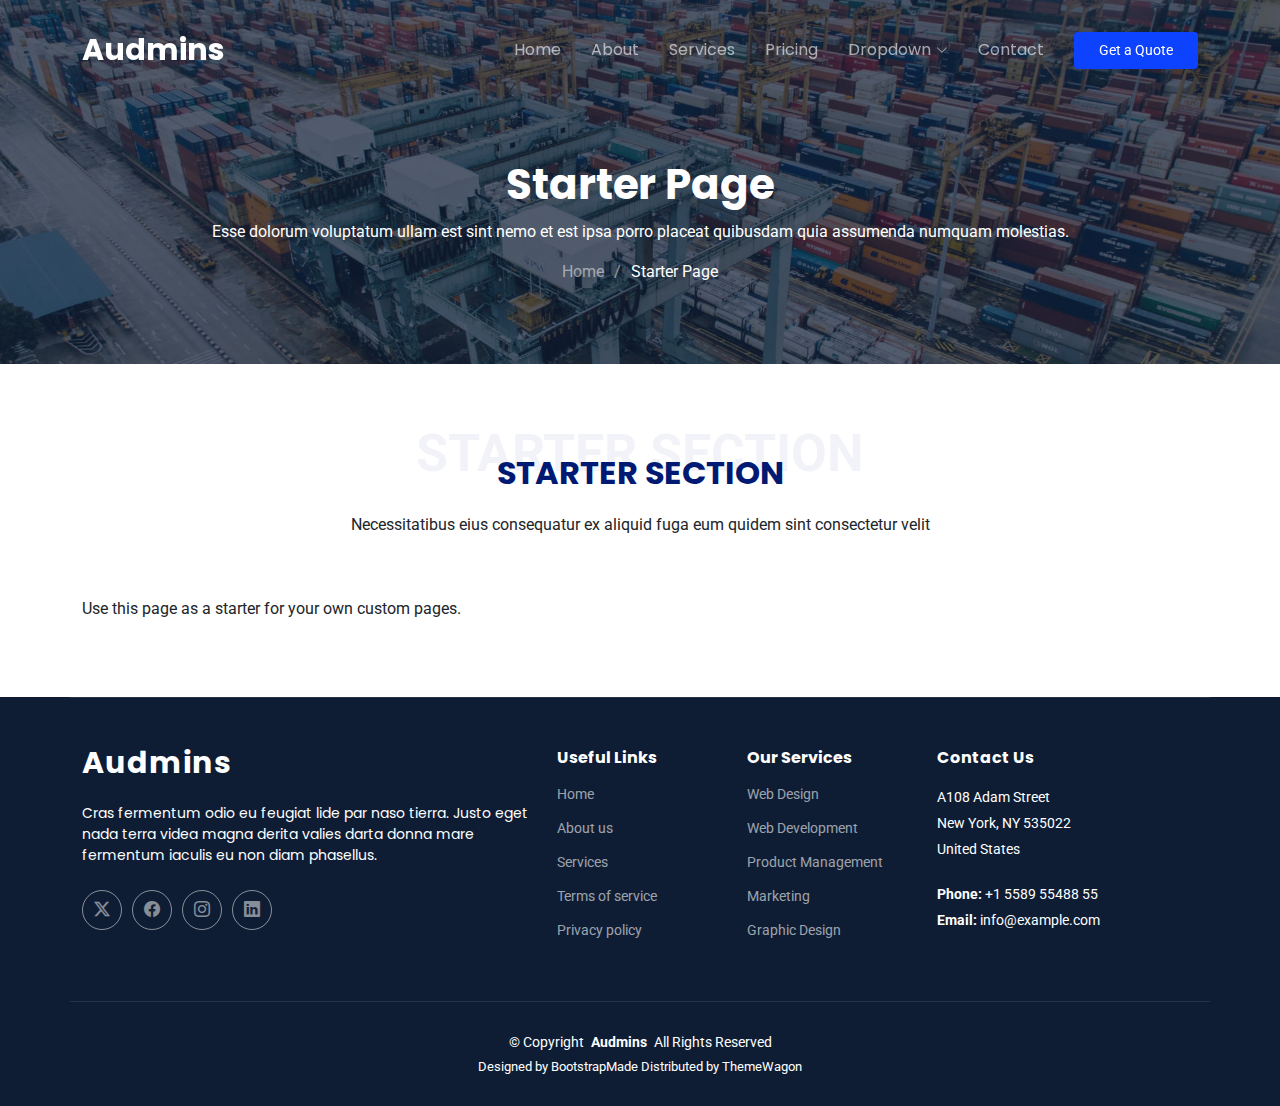
<file: starter-page.html>
<!DOCTYPE html>
<html lang="en">

<head>
  <meta charset="utf-8">
  <meta content="width=device-width, initial-scale=1.0" name="viewport">
  <title>Starter Page - Audmins</title>
  <meta name="description" content="">
  <meta name="keywords" content="">

  <!-- Favicons -->
  <link href="assets/img/favicon.png" rel="icon">
  <link href="assets/img/apple-touch-icon.png" rel="apple-touch-icon">

  <!-- Fonts -->
  <link href="https://fonts.googleapis.com" rel="preconnect">
  <link href="https://fonts.gstatic.com" rel="preconnect" crossorigin>
  <link href="https://fonts.googleapis.com/css2?family=Roboto:ital,wght@0,100;0,300;0,400;0,500;0,700;0,900;1,100;1,300;1,400;1,500;1,700;1,900&family=Poppins:ital,wght@0,100;0,200;0,300;0,400;0,500;0,600;0,700;0,800;0,900;1,100;1,200;1,300;1,400;1,500;1,600;1,700;1,800;1,900&display=swap" rel="stylesheet">

  <!-- Vendor CSS Files -->
  <link href="assets/vendor/bootstrap/css/bootstrap.min.css" rel="stylesheet">
  <link href="assets/vendor/bootstrap-icons/bootstrap-icons.css" rel="stylesheet">
  <link href="assets/vendor/aos/aos.css" rel="stylesheet">
  <link href="assets/vendor/fontawesome-free/css/all.min.css" rel="stylesheet">
  <link href="assets/vendor/glightbox/css/glightbox.min.css" rel="stylesheet">
  <link href="assets/vendor/swiper/swiper-bundle.min.css" rel="stylesheet">

  <!-- Main CSS File -->
  <link href="assets/css/main.css" rel="stylesheet">

  <!-- =======================================================
  * Template Name: Logis
  * Template URL: https://bootstrapmade.com/logis-bootstrap-logistics-website-template/
  * Updated: Aug 07 2024 with Bootstrap v5.3.3
  * Author: BootstrapMade.com
  * License: https://bootstrapmade.com/license/
  ======================================================== -->
</head>

<body class="starter-page-page">

  <header id="header" class="header d-flex align-items-center fixed-top">
    <div class="container-fluid container-xl position-relative d-flex align-items-center">

      <a href="index.html" class="logo d-flex align-items-center me-auto">
        <!-- Uncomment the line below if you also wish to use an image logo -->
        <!-- <img src="assets/img/logo.png" alt=""> -->
        <h1 class="sitename">Audmins</h1>
      </a>

      <nav id="navmenu" class="navmenu">
        <ul>
          <li><a href="index.html">Home<br></a></li>
          <li><a href="about.html">About</a></li>
          <li><a href="services.html">Services</a></li>
          <li><a href="pricing.html">Pricing</a></li>
          <li class="dropdown"><a href="#"><span>Dropdown</span> <i class="bi bi-chevron-down toggle-dropdown"></i></a>
            <ul>
              <li><a href="#">Dropdown 1</a></li>
              <li class="dropdown"><a href="#"><span>Deep Dropdown</span> <i class="bi bi-chevron-down toggle-dropdown"></i></a>
                <ul>
                  <li><a href="#">Deep Dropdown 1</a></li>
                  <li><a href="#">Deep Dropdown 2</a></li>
                  <li><a href="#">Deep Dropdown 3</a></li>
                  <li><a href="#">Deep Dropdown 4</a></li>
                  <li><a href="#">Deep Dropdown 5</a></li>
                </ul>
              </li>
              <li><a href="#">Dropdown 2</a></li>
              <li><a href="#">Dropdown 3</a></li>
              <li><a href="#">Dropdown 4</a></li>
            </ul>
          </li>
          <li><a href="contact.html">Contact</a></li>
        </ul>
        <i class="mobile-nav-toggle d-xl-none bi bi-list"></i>
      </nav>

      <a class="btn-getstarted" href="get-a-quote.html">Get a Quote</a>

    </div>
  </header>

  <main class="main">

    <!-- Page Title -->
    <div class="page-title dark-background" data-aos="fade" style="background-image: url(assets/img/page-title-bg.jpg);">
      <div class="container position-relative">
        <h1>Starter Page</h1>
        <p>Esse dolorum voluptatum ullam est sint nemo et est ipsa porro placeat quibusdam quia assumenda numquam molestias.</p>
        <nav class="breadcrumbs">
          <ol>
            <li><a href="index.html">Home</a></li>
            <li class="current">Starter Page</li>
          </ol>
        </nav>
      </div>
    </div><!-- End Page Title -->

    <!-- Starter Section Section -->
    <section id="starter-section" class="starter-section section">

      <!-- Section Title -->
      <div class="container section-title" data-aos="fade-up">
        <span>Starter Section<br></span>
        <h2>Starter Section</h2>
        <p>Necessitatibus eius consequatur ex aliquid fuga eum quidem sint consectetur velit</p>
      </div><!-- End Section Title -->

      <div class="container" data-aos="fade-up">
        <p>Use this page as a starter for your own custom pages.</p>
      </div>

    </section><!-- /Starter Section Section -->

  </main>

  <footer id="footer" class="footer dark-background">

    <div class="container footer-top">
      <div class="row gy-4">
        <div class="col-lg-5 col-md-12 footer-about">
          <a href="index.html" class="logo d-flex align-items-center">
            <span class="sitename">Audmins</span>
          </a>
          <p>Cras fermentum odio eu feugiat lide par naso tierra. Justo eget nada terra videa magna derita valies darta donna mare fermentum iaculis eu non diam phasellus.</p>
          <div class="social-links d-flex mt-4">
            <a href=""><i class="bi bi-twitter-x"></i></a>
            <a href=""><i class="bi bi-facebook"></i></a>
            <a href=""><i class="bi bi-instagram"></i></a>
            <a href=""><i class="bi bi-linkedin"></i></a>
          </div>
        </div>

        <div class="col-lg-2 col-6 footer-links">
          <h4>Useful Links</h4>
          <ul>
            <li><a href="#">Home</a></li>
            <li><a href="#">About us</a></li>
            <li><a href="#">Services</a></li>
            <li><a href="#">Terms of service</a></li>
            <li><a href="#">Privacy policy</a></li>
          </ul>
        </div>

        <div class="col-lg-2 col-6 footer-links">
          <h4>Our Services</h4>
          <ul>
            <li><a href="#">Web Design</a></li>
            <li><a href="#">Web Development</a></li>
            <li><a href="#">Product Management</a></li>
            <li><a href="#">Marketing</a></li>
            <li><a href="#">Graphic Design</a></li>
          </ul>
        </div>

        <div class="col-lg-3 col-md-12 footer-contact text-center text-md-start">
          <h4>Contact Us</h4>
          <p>A108 Adam Street</p>
          <p>New York, NY 535022</p>
          <p>United States</p>
          <p class="mt-4"><strong>Phone:</strong> <span>+1 5589 55488 55</span></p>
          <p><strong>Email:</strong> <span>info@example.com</span></p>
        </div>

      </div>
    </div>

    <div class="container copyright text-center mt-4">
      <p>© <span>Copyright</span> <strong class="px-1 sitename">Audmins</strong> <span>All Rights Reserved</span></p>
      <div class="credits">
        <!-- All the links in the footer should remain intact. -->
        <!-- You can delete the links only if you've purchased the pro version. -->
        <!-- Licensing information: https://bootstrapmade.com/license/ -->
        <!-- Purchase the pro version with working PHP/AJAX contact form: [buy-url] -->
        Designed by <a href="https://bootstrapmade.com/">BootstrapMade</a> Distributed by <a href=“https://themewagon.com>ThemeWagon
      </div>
    </div>

  </footer>

  <!-- Scroll Top -->
  <a href="#" id="scroll-top" class="scroll-top d-flex align-items-center justify-content-center"><i class="bi bi-arrow-up-short"></i></a>

  <!-- Preloader -->
  <div id="preloader"></div>

  <!-- Vendor JS Files -->
  <script src="assets/vendor/bootstrap/js/bootstrap.bundle.min.js"></script>
  <script src="assets/vendor/php-email-form/validate.js"></script>
  <script src="assets/vendor/aos/aos.js"></script>
  <script src="assets/vendor/purecounter/purecounter_vanilla.js"></script>
  <script src="assets/vendor/glightbox/js/glightbox.min.js"></script>
  <script src="assets/vendor/swiper/swiper-bundle.min.js"></script>

  <!-- Main JS File -->
  <script src="assets/js/main.js"></script>

</body>

</html>
</file>
<file: assets/css/main.css>
/**
* Template Name: Logis
* Template URL: https://bootstrapmade.com/logis-bootstrap-logistics-website-template/
* Updated: Aug 07 2024 with Bootstrap v5.3.3
* Author: BootstrapMade.com
* License: https://bootstrapmade.com/license/
*/

/*--------------------------------------------------------------
# Font & Color Variables
# Help: https://bootstrapmade.com/color-system/
--------------------------------------------------------------*/
/* Fonts */
:root {
  --default-font: "Roboto",  system-ui, -apple-system, "Segoe UI", Roboto, "Helvetica Neue", Arial, "Noto Sans", "Liberation Sans", sans-serif, "Apple Color Emoji", "Segoe UI Emoji", "Segoe UI Symbol", "Noto Color Emoji";
  --heading-font: "Poppins",  sans-serif;
  --nav-font: "Poppins",  sans-serif;
}

/* Global Colors - The following color variables are used throughout the website. Updating them here will change the color scheme of the entire website */
:root { 
  --background-color: #ffffff; /* Background color for the entire website, including individual sections */
  --default-color: #212529; /* Default color used for the majority of the text content across the entire website */
  --heading-color: #001973; /* Color for headings, subheadings and title throughout the website */
  --accent-color: #0d42ff; /* Accent color that represents your brand on the website. It's used for buttons, links, and other elements that need to stand out */
  --surface-color: #ffffff; /* The surface color is used as a background of boxed elements within sections, such as cards, icon boxes, or other elements that require a visual separation from the global background. */
  --contrast-color: #ffffff; /* Contrast color for text, ensuring readability against backgrounds of accent, heading, or default colors. */
}

/* Nav Menu Colors - The following color variables are used specifically for the navigation menu. They are separate from the global colors to allow for more customization options */
:root {
  --nav-color: rgba(255, 255, 255, 0.6);  /* The default color of the main navmenu links */
  --nav-hover-color: #ffffff; /* Applied to main navmenu links when they are hovered over or active */
  --nav-mobile-background-color: #ffffff; /* Used as the background color for mobile navigation menu */
  --nav-dropdown-background-color: #ffffff; /* Used as the background color for dropdown items that appear when hovering over primary navigation items */
  --nav-dropdown-color: #212529; /* Used for navigation links of the dropdown items in the navigation menu. */
  --nav-dropdown-hover-color: #0d42ff; /* Similar to --nav-hover-color, this color is applied to dropdown navigation links when they are hovered over. */
}

/* Color Presets - These classes override global colors when applied to any section or element, providing reuse of the sam color scheme. */

.light-background {
  --background-color: #f7f9fc;
  --surface-color: #ffffff;
}

.dark-background {
  --background-color: #0e1d34;
  --default-color: #ffffff;
  --heading-color: #ffffff;
  --surface-color: #19335c;
  --contrast-color: #ffffff;
}

/* Smooth scroll */
:root {
  scroll-behavior: smooth;
}

/*--------------------------------------------------------------
# General Styling & Shared Classes
--------------------------------------------------------------*/
body {
  color: var(--default-color);
  background-color: var(--background-color);
  font-family: var(--default-font);
}

a {
  color: var(--accent-color);
  text-decoration: none;
  transition: 0.3s;
}

a:hover {
  color: color-mix(in srgb, var(--accent-color), transparent 25%);
  text-decoration: none;
}

h1,
h2,
h3,
h4,
h5,
h6 {
  color: var(--heading-color);
  font-family: var(--heading-font);
}

/* Pulsating Play Button
------------------------------*/
.pulsating-play-btn {
  width: 94px;
  height: 94px;
  background: radial-gradient(var(--accent-color) 50%, color-mix(in srgb, var(--accent-color), transparent 75%) 52%);
  border-radius: 50%;
  display: block;
  position: relative;
  overflow: hidden;
}

.pulsating-play-btn:before {
  content: "";
  position: absolute;
  width: 120px;
  height: 120px;
  animation-delay: 0s;
  animation: pulsate-play-btn 2s;
  animation-direction: forwards;
  animation-iteration-count: infinite;
  animation-timing-function: steps;
  opacity: 1;
  border-radius: 50%;
  border: 5px solid color-mix(in srgb, var(--accent-color), transparent 30%);
  top: -15%;
  left: -15%;
  background: rgba(198, 16, 0, 0);
}

.pulsating-play-btn:after {
  content: "";
  position: absolute;
  left: 50%;
  top: 50%;
  transform: translateX(-40%) translateY(-50%);
  width: 0;
  height: 0;
  border-top: 10px solid transparent;
  border-bottom: 10px solid transparent;
  border-left: 15px solid #fff;
  z-index: 100;
  transition: all 400ms cubic-bezier(0.55, 0.055, 0.675, 0.19);
}

.pulsating-play-btn:hover:before {
  content: "";
  position: absolute;
  left: 50%;
  top: 50%;
  transform: translateX(-40%) translateY(-50%);
  width: 0;
  height: 0;
  border: none;
  border-top: 10px solid transparent;
  border-bottom: 10px solid transparent;
  border-left: 15px solid #fff;
  z-index: 200;
  animation: none;
  border-radius: 0;
}

.pulsating-play-btn:hover:after {
  border-left: 15px solid var(--accent-color);
  transform: scale(20);
}

@keyframes pulsate-play-btn {
  0% {
    transform: scale(0.6, 0.6);
    opacity: 1;
  }

  100% {
    transform: scale(1, 1);
    opacity: 0;
  }
}

/* PHP Email Form Messages
------------------------------*/
.php-email-form .error-message {
  display: none;
  background: #df1529;
  color: #ffffff;
  text-align: left;
  padding: 15px;
  margin-bottom: 24px;
  font-weight: 600;
}

.php-email-form .sent-message {
  display: none;
  color: #ffffff;
  background: #059652;
  text-align: center;
  padding: 15px;
  margin-bottom: 24px;
  font-weight: 600;
}

.php-email-form .loading {
  display: none;
  background: var(--surface-color);
  text-align: center;
  padding: 15px;
  margin-bottom: 24px;
}

.php-email-form .loading:before {
  content: "";
  display: inline-block;
  border-radius: 50%;
  width: 24px;
  height: 24px;
  margin: 0 10px -6px 0;
  border: 3px solid var(--accent-color);
  border-top-color: var(--surface-color);
  animation: php-email-form-loading 1s linear infinite;
}

@keyframes php-email-form-loading {
  0% {
    transform: rotate(0deg);
  }

  100% {
    transform: rotate(360deg);
  }
}

/*--------------------------------------------------------------
# Global Header
--------------------------------------------------------------*/
.header {
  --background-color: rgba(255, 255, 255, 0);
  --heading-color: #ffffff;
  color: var(--default-color);
  background-color: var(--background-color);
  padding: 20px 0;
  transition: all 0.5s;
  z-index: 997;
}

.header .logo {
  line-height: 1;
}

.header .logo img {
  max-height: 36px;
  margin-right: 8px;
}

.header .logo h1 {
  font-size: 30px;
  margin: 0;
  font-weight: 700;
  color: var(--heading-color);
}

.header .btn-getstarted,
.header .btn-getstarted:focus {
  color: var(--contrast-color);
  background: var(--accent-color);
  font-size: 14px;
  padding: 8px 25px;
  margin: 0 0 0 30px;
  border-radius: 4px;
  transition: 0.3s;
}

.header .btn-getstarted:hover,
.header .btn-getstarted:focus:hover {
  color: var(--contrast-color);
  background: color-mix(in srgb, var(--accent-color), transparent 15%);
}

@media (max-width: 1200px) {
  .header .logo {
    order: 1;
  }

  .header .btn-getstarted {
    order: 2;
    margin: 0 15px 0 0;
    padding: 6px 15px;
  }

  .header .navmenu {
    order: 3;
  }
}

.scrolled .header {
  padding: 10px 0;
  box-shadow: 0px 0 18px rgba(0, 0, 0, 0.1);
}

/* Global Header on Scroll
------------------------------*/
.scrolled .header {
  --background-color: rgba(14, 29, 52, 0.9);
}

/*--------------------------------------------------------------
# Navigation Menu
--------------------------------------------------------------*/
/* Navmenu - Desktop */
@media (min-width: 1200px) {
  .navmenu {
    padding: 0;
  }

  .navmenu ul {
    margin: 0;
    padding: 0;
    display: flex;
    list-style: none;
    align-items: center;
  }

  .navmenu li {
    position: relative;
  }

  .navmenu a,
  .navmenu a:focus {
    color: var(--nav-color);
    padding: 18px 15px;
    font-size: 16px;
    font-family: var(--nav-font);
    font-weight: 400;
    display: flex;
    align-items: center;
    justify-content: space-between;
    white-space: nowrap;
    transition: 0.3s;
  }

  .navmenu a i,
  .navmenu a:focus i {
    font-size: 12px;
    line-height: 0;
    margin-left: 5px;
    transition: 0.3s;
  }

  .navmenu li:last-child a {
    padding-right: 0;
  }

  .navmenu li:hover>a,
  .navmenu .active,
  .navmenu .active:focus {
    color: var(--nav-hover-color);
  }

  .navmenu .dropdown ul {
    margin: 0;
    padding: 10px 0;
    background: var(--nav-dropdown-background-color);
    display: block;
    position: absolute;
    visibility: hidden;
    left: 14px;
    top: 130%;
    opacity: 0;
    transition: 0.3s;
    border-radius: 4px;
    z-index: 99;
    box-shadow: 0px 0px 30px rgba(0, 0, 0, 0.1);
  }

  .navmenu .dropdown ul li {
    min-width: 200px;
  }

  .navmenu .dropdown ul a {
    padding: 10px 20px;
    font-size: 15px;
    text-transform: none;
    color: var(--nav-dropdown-color);
  }

  .navmenu .dropdown ul a i {
    font-size: 12px;
  }

  .navmenu .dropdown ul a:hover,
  .navmenu .dropdown ul .active:hover,
  .navmenu .dropdown ul li:hover>a {
    color: var(--nav-dropdown-hover-color);
  }

  .navmenu .dropdown:hover>ul {
    opacity: 1;
    top: 100%;
    visibility: visible;
  }

  .navmenu .dropdown .dropdown ul {
    top: 0;
    left: -90%;
    visibility: hidden;
  }

  .navmenu .dropdown .dropdown:hover>ul {
    opacity: 1;
    top: 0;
    left: -100%;
    visibility: visible;
  }
}

/* Navmenu - Mobile */
@media (max-width: 1199px) {
  .mobile-nav-toggle {
    color: var(--nav-color);
    font-size: 28px;
    line-height: 0;
    margin-right: 10px;
    cursor: pointer;
    transition: color 0.3s;
  }

  .navmenu {
    padding: 0;
    z-index: 9997;
  }

  .navmenu ul {
    display: none;
    list-style: none;
    position: absolute;
    inset: 60px 20px 20px 20px;
    padding: 10px 0;
    margin: 0;
    border-radius: 6px;
    background-color: var(--nav-mobile-background-color);
    overflow-y: auto;
    transition: 0.3s;
    z-index: 9998;
    box-shadow: 0px 0px 30px rgba(0, 0, 0, 0.1);
  }

  .navmenu a,
  .navmenu a:focus {
    color: var(--nav-dropdown-color);
    padding: 10px 20px;
    font-family: var(--nav-font);
    font-size: 17px;
    font-weight: 500;
    display: flex;
    align-items: center;
    justify-content: space-between;
    white-space: nowrap;
    transition: 0.3s;
  }

  .navmenu a i,
  .navmenu a:focus i {
    font-size: 12px;
    line-height: 0;
    margin-left: 5px;
    width: 30px;
    height: 30px;
    display: flex;
    align-items: center;
    justify-content: center;
    border-radius: 50%;
    transition: 0.3s;
    background-color: color-mix(in srgb, var(--accent-color), transparent 90%);
  }

  .navmenu a i:hover,
  .navmenu a:focus i:hover {
    background-color: var(--accent-color);
    color: var(--contrast-color);
  }

  .navmenu a:hover,
  .navmenu .active,
  .navmenu .active:focus {
    color: var(--nav-dropdown-hover-color);
  }

  .navmenu .active i,
  .navmenu .active:focus i {
    background-color: var(--accent-color);
    color: var(--contrast-color);
    transform: rotate(180deg);
  }

  .navmenu .dropdown ul {
    position: static;
    display: none;
    z-index: 99;
    padding: 10px 0;
    margin: 10px 20px;
    background-color: var(--nav-dropdown-background-color);
    border: 1px solid color-mix(in srgb, var(--default-color), transparent 90%);
    box-shadow: none;
    transition: all 0.5s ease-in-out;
  }

  .navmenu .dropdown ul ul {
    background-color: rgba(33, 37, 41, 0.1);
  }

  .navmenu .dropdown>.dropdown-active {
    display: block;
    background-color: rgba(33, 37, 41, 0.03);
  }

  .mobile-nav-active {
    overflow: hidden;
  }

  .mobile-nav-active .mobile-nav-toggle {
    color: #fff;
    position: absolute;
    font-size: 32px;
    top: 15px;
    right: 15px;
    margin-right: 0;
    z-index: 9999;
  }

  .mobile-nav-active .navmenu {
    position: fixed;
    overflow: hidden;
    inset: 0;
    background: rgba(33, 37, 41, 0.8);
    transition: 0.3s;
  }

  .mobile-nav-active .navmenu>ul {
    display: block;
  }
}

/*--------------------------------------------------------------
# Global Footer
--------------------------------------------------------------*/
.footer {
  color: var(--default-color);
  background-color: var(--background-color);
  font-size: 14px;
  position: relative;
}

.footer .footer-top {
  padding-top: 50px;
  border-top: 1px solid color-mix(in srgb, var(--default-color), transparent 90%);
}

.footer .footer-about .logo {
  line-height: 1;
  margin-bottom: 25px;
}

.footer .footer-about .logo img {
  max-height: 40px;
  margin-right: 6px;
}

.footer .footer-about .logo span {
  color: var(--heading-color);
  font-size: 30px;
  font-weight: 700;
  letter-spacing: 1px;
  font-family: var(--heading-font);
}

.footer .footer-about p {
  font-size: 14px;
  font-family: var(--heading-font);
}

.footer .social-links a {
  display: flex;
  align-items: center;
  justify-content: center;
  width: 40px;
  height: 40px;
  border-radius: 50%;
  border: 1px solid color-mix(in srgb, var(--default-color), transparent 50%);
  font-size: 16px;
  color: color-mix(in srgb, var(--default-color), transparent 50%);
  margin-right: 10px;
  transition: 0.3s;
}

.footer .social-links a:hover {
  color: var(--default-color);
  border-color: var(--default-color);
}

.footer h4 {
  font-size: 16px;
  font-weight: bold;
  position: relative;
  padding-bottom: 12px;
}

.footer .footer-links {
  margin-bottom: 30px;
}

.footer .footer-links ul {
  list-style: none;
  padding: 0;
  margin: 0;
}

.footer .footer-links ul i {
  padding-right: 2px;
  font-size: 12px;
  line-height: 0;
}

.footer .footer-links ul li {
  padding: 10px 0;
  display: flex;
  align-items: center;
}

.footer .footer-links ul li:first-child {
  padding-top: 0;
}

.footer .footer-links ul a {
  color: color-mix(in srgb, var(--default-color), transparent 40%);
  display: inline-block;
  line-height: 1;
}

.footer .footer-links ul a:hover {
  color: var(--default-color);
}

.footer .footer-contact p {
  margin-bottom: 5px;
}

.footer .copyright {
  padding-top: 30px;
  padding-bottom: 30px;
  border-top: 1px solid color-mix(in srgb, var(--heading-color), transparent 90%);
}

.footer .copyright p {
  margin-bottom: 0;
}

.footer .credits {
  margin-top: 4px;
  font-size: 13px;
}

.footer .credits a {
  color: var(--default-color);
}

/*--------------------------------------------------------------
# Preloader
--------------------------------------------------------------*/
#preloader {
  position: fixed;
  inset: 0;
  z-index: 9999;
  overflow: hidden;
  background-color: var(--background-color);
  transition: all 0.6s ease-out;
  width: 100%;
  height: 100vh;
}

#preloader:before,
#preloader:after {
  content: "";
  position: absolute;
  border: 4px solid var(--accent-color);
  border-radius: 50%;
  animation: animate-preloader 2s cubic-bezier(0, 0.2, 0.8, 1) infinite;
}

#preloader:after {
  animation-delay: -0.5s;
}

@keyframes animate-preloader {
  0% {
    width: 10px;
    height: 10px;
    top: calc(50% - 5px);
    left: calc(50% - 5px);
    opacity: 1;
  }

  100% {
    width: 72px;
    height: 72px;
    top: calc(50% - 36px);
    left: calc(50% - 36px);
    opacity: 0;
  }
}

/*--------------------------------------------------------------
# Scroll Top Button
--------------------------------------------------------------*/
.scroll-top {
  position: fixed;
  visibility: hidden;
  opacity: 0;
  right: 15px;
  bottom: 15px;
  z-index: 99999;
  background-color: var(--accent-color);
  width: 40px;
  height: 40px;
  border-radius: 4px;
  transition: all 0.4s;
}

.scroll-top i {
  font-size: 24px;
  color: var(--contrast-color);
  line-height: 0;
}

.scroll-top:hover {
  background-color: color-mix(in srgb, var(--accent-color), transparent 20%);
  color: var(--contrast-color);
}

.scroll-top.active {
  visibility: visible;
  opacity: 1;
}

/*--------------------------------------------------------------
# Disable aos animation delay on mobile devices
--------------------------------------------------------------*/
@media screen and (max-width: 768px) {
  [data-aos-delay] {
    transition-delay: 0 !important;
  }
}

/*--------------------------------------------------------------
# Global Page Titles & Breadcrumbs
--------------------------------------------------------------*/
.page-title {
  color: var(--default-color);
  background-color: var(--background-color);
  background-size: cover;
  background-position: center;
  background-repeat: no-repeat;
  padding: 160px 0 80px 0;
  text-align: center;
  position: relative;
}

.page-title:before {
  content: "";
  background-color: color-mix(in srgb, var(--background-color), transparent 30%);
  position: absolute;
  inset: 0;
}

.page-title h1 {
  font-size: 42px;
  font-weight: 700;
  margin-bottom: 10px;
}

.page-title .breadcrumbs ol {
  display: flex;
  flex-wrap: wrap;
  list-style: none;
  justify-content: center;
  padding: 0;
  margin: 0;
  font-size: 16px;
  font-weight: 400;
}

.page-title .breadcrumbs ol a {
  color: color-mix(in srgb, var(--default-color), transparent 50%);
}

.page-title .breadcrumbs ol a:hover {
  color: var(--contrast-color);
}

.page-title .breadcrumbs ol li+li {
  padding-left: 10px;
}

.page-title .breadcrumbs ol li+li::before {
  content: "/";
  display: inline-block;
  padding-right: 10px;
  color: color-mix(in srgb, var(--default-color), transparent 50%);
}

/*--------------------------------------------------------------
# Global Sections
--------------------------------------------------------------*/
section,
.section {
  color: var(--default-color);
  background-color: var(--background-color);
  padding: 60px 0;
  scroll-margin-top: 100px;
  overflow: clip;
}

@media (max-width: 1199px) {

  section,
  .section {
    scroll-margin-top: 66px;
  }
}

/*--------------------------------------------------------------
# Global Section Titles
--------------------------------------------------------------*/
.section-title {
  text-align: center;
  padding: 30px 0;
  margin-bottom: 30px;
  position: relative;
}

.section-title h2 {
  font-size: 32px;
  font-weight: 700;
  text-transform: uppercase;
  margin-bottom: 20px;
  padding-bottom: 0;
  position: relative;
  z-index: 2;
}

.section-title span {
  position: absolute;
  top: 4px;
  color: color-mix(in srgb, var(--heading-color), transparent 95%);
  left: 0;
  right: 0;
  z-index: 1;
  font-weight: 700;
  font-size: 52px;
  text-transform: uppercase;
  line-height: 1;
}

.section-title p {
  margin-bottom: 0;
  position: relative;
  z-index: 2;
}

@media (max-width: 575px) {
  .section-title h2 {
    font-size: 28px;
    margin-bottom: 15px;
  }

  .section-title span {
    font-size: 38px;
  }
}

/*--------------------------------------------------------------
# Hero Section
--------------------------------------------------------------*/
.hero {
  width: 100%;
  min-height: 50vh;
  position: relative;
  padding: 120px 0 60px 0;
}

.hero .hero-bg {
  position: absolute;
  inset: 0;
  display: block;
  width: 100%;
  height: 100%;
  object-fit: cover;
  z-index: 1;
}

.hero .container {
  position: relative;
  z-index: 3;
}

.hero h2 {
  margin-bottom: 20px;
  padding: 0;
  font-size: 40px;
  font-weight: 700;
}

@media (max-width: 575px) {
  .hero h2 {
    font-size: 30px;
  }
}

.hero p {
  font-size: 15px;
  font-weight: 400;
  margin-bottom: 40px;
}

.hero form {
  background: color-mix(in srgb, var(--default-color) 5%, white 90%);
  padding: 10px;
  border-radius: 10px;
}

.hero form .form-control {
  padding-top: 18px;
  padding-bottom: 18px;
  padding-left: 20px;
  padding-right: 20px;
  border: none;
  margin-right: 10px;
  border: none !important;
  background: none !important;
}

.hero form .form-control:hover,
.hero form .form-control:focus {
  outline: none;
  box-shadow: none;
}

.hero form .btn-primary {
  color: var(--contrast-color);
  background-color: var(--accent-color);
  flex-shrink: 0;
  padding: 0 25px;
}

.hero form .btn-primary:hover {
  background-color: color-mix(in srgb, var(--accent-color), transparent 15%);
}

.hero .stats-item {
  padding: 30px;
  width: 100%;
}

.hero .stats-item span {
  font-size: 32px;
  display: block;
  font-weight: 700;
  margin-bottom: 15px;
  padding-bottom: 15px;
  position: relative;
}

.hero .stats-item span:after {
  content: "";
  position: absolute;
  display: block;
  width: 20px;
  height: 3px;
  background: var(--accent-color);
  left: 0;
  right: 0;
  bottom: 0;
  margin: auto;
}

.hero .stats-item p {
  padding: 0;
  margin: 0;
  font-family: var(--heading-font);
  font-size: 15px;
  font-weight: 600;
}

/*--------------------------------------------------------------
# Featured Services Section
--------------------------------------------------------------*/
.featured-services .service-item {
  position: relative;
  height: 100%;
  margin-bottom: 30px;
}

.featured-services .service-item .icon {
  margin-right: 20px;
}

.featured-services .service-item .icon i {
  color: var(--accent-color);
  font-size: 40px;
  transition: 0.3s;
}

.featured-services .service-item:hover .icon i {
  color: var(--accent-color);
}

.featured-services .service-item .title {
  color: var(--heading-color);
  font-weight: 700;
  margin-bottom: 10px;
  font-size: 20px;
  transition: 0.3s;
}

.featured-services .service-item .description {
  font-size: 15px;
  color: color-mix(in srgb, var(--default-color), transparent 30%);
  margin-bottom: 10px;
}

.featured-services .service-item .readmore {
  display: flex;
  align-items: center;
  color: color-mix(in srgb, var(--default-color), transparent 30%);
  transition: 0.3s;
  font-weight: 700;
  font-size: 14px;
}

.featured-services .service-item .readmore i {
  margin-left: 8px;
}

.featured-services .service-item:hover .title,
.featured-services .service-item:hover .readmore,
.featured-services .service-item:hover .icon i {
  color: var(--accent-color);
}

/*--------------------------------------------------------------
# About Section
--------------------------------------------------------------*/
.about .content h3 {
  font-size: 2rem;
  font-weight: 700;
}

.about .content ul {
  list-style: none;
  padding: 0;
}

.about .content ul li {
  display: flex;
  align-items: flex-start;
  margin-top: 40px;
}

.about .content ul i {
  flex-shrink: 0;
  font-size: 48px;
  color: var(--accent-color);
  margin-right: 20px;
  line-height: 0;
}

.about .content ul h5 {
  font-size: 18px;
  font-weight: 700;
}

.about .content ul p {
  font-size: 15px;
}

.about .content p:last-child {
  margin-bottom: 0;
}

.about .pulsating-play-btn {
  position: absolute;
  left: calc(50% - 47px);
  top: calc(50% - 47px);
}

/*--------------------------------------------------------------
# Services Section
--------------------------------------------------------------*/
.services .card {
  background-color: var(--surface-color);
  color: var(--default-color);
  border: 1px solid color-mix(in srgb, var(--default-color), transparent 85%);
  position: relative;
  border-radius: 0;
  height: 100%;
}

.services .card .card-img {
  overflow: hidden;
  margin-bottom: 15px;
  border-radius: 0;
}

.services .card .card-img img {
  transition: 0.3s ease-in-out;
}

.services .card h3 {
  font-weight: 700;
  font-size: 18px;
  margin-bottom: 5px;
  padding: 10px 30px;
  text-transform: uppercase;
}

.services .card a {
  color: var(--heading-color);
  transition: 0.3;
}

.services .card a:hover {
  color: var(--accent-color);
}

.services .card p {
  padding: 0 30px;
  margin-bottom: 30px;
  color: color-mix(in srgb, var(--default-color), transparent 40%);
  font-size: 15px;
}

.services .card:hover .card-img img {
  transform: scale(1.1);
}

/*--------------------------------------------------------------
# Call To Action Section
--------------------------------------------------------------*/
.call-to-action {
  padding: 80px 0;
  position: relative;
  clip-path: inset(0);
}

.call-to-action img {
  position: fixed;
  top: 0;
  left: 0;
  display: block;
  width: 100%;
  height: 100%;
  object-fit: cover;
  z-index: 1;
}

.call-to-action:before {
  content: "";
  background: color-mix(in srgb, var(--background-color), transparent 20%);
  position: absolute;
  inset: 0;
  z-index: 2;
}

.call-to-action .container {
  position: relative;
  z-index: 3;
}

.call-to-action h3 {
  font-size: 28px;
  font-weight: 700;
  color: var(--default-color);
}

.call-to-action p {
  color: var(--default-color);
}

.call-to-action .cta-btn {
  font-family: var(--heading-font);
  font-weight: 500;
  font-size: 16px;
  letter-spacing: 1px;
  display: inline-block;
  padding: 12px 40px;
  border-radius: 5px;
  transition: 0.5s;
  margin: 10px;
  border: 2px solid var(--contrast-color);
  color: var(--contrast-color);
}

.call-to-action .cta-btn:hover {
  background: var(--accent-color);
  border: 2px solid var(--accent-color);
}

/*--------------------------------------------------------------
# Features Section
--------------------------------------------------------------*/
.features .features-item {
  color: color-mix(in srgb, var(--default-color), transparent 20%);
}

.features .features-item+.features-item {
  margin-top: 100px;
}

@media (max-width: 640px) {
  .features .features-item+.features-item {
    margin-top: 40px;
  }
}

.features .features-item h3 {
  font-weight: 700;
  font-size: 26px;
}

.features .features-item ul {
  list-style: none;
  padding: 0;
}

.features .features-item ul li {
  padding-bottom: 10px;
  display: flex;
  align-items: center;
}

.features .features-item ul li:last-child {
  padding-bottom: 0;
}

.features .features-item ul i {
  font-size: 20px;
  padding-right: 4px;
  color: var(--accent-color);
}

.features .features-item p:last-child {
  margin-bottom: 0;
}

/*--------------------------------------------------------------
# Pricing Section
--------------------------------------------------------------*/
.pricing .pricing-item {
  background-color: var(--surface-color);
  box-shadow: 0 3px 20px -2px rgba(0, 0, 0, 0.1);
  border-top: 4px solid var(--background-color);
  padding: 60px 40px;
  height: 100%;
  border-radius: 5px;
}

.pricing h3 {
  font-weight: 600;
  margin-bottom: 15px;
  font-size: 20px;
}

.pricing h4 {
  color: var(--accent-color);
  font-size: 48px;
  font-weight: 400;
  font-family: var(--heading-font);
  margin-bottom: 0;
}

.pricing h4 sup {
  font-size: 28px;
}

.pricing h4 span {
  color: color-mix(in srgb, var(--default-color), transparent 50%);
  font-size: 18px;
}

.pricing ul {
  padding: 20px 0;
  list-style: none;
  color: color-mix(in srgb, var(--default-color), transparent 30%);
  text-align: left;
  line-height: 20px;
}

.pricing ul li {
  padding: 10px 0;
  display: flex;
  align-items: center;
}

.pricing ul i {
  color: #059652;
  font-size: 24px;
  padding-right: 3px;
}

.pricing ul .na {
  color: color-mix(in srgb, var(--default-color), transparent 60%);
}

.pricing ul .na i {
  color: color-mix(in srgb, var(--default-color), transparent 60%);
}

.pricing ul .na span {
  text-decoration: line-through;
}

.pricing .buy-btn {
  color: var(--accent-color);
  display: inline-block;
  padding: 8px 35px 10px 35px;
  border-radius: 50px;
  transition: none;
  font-size: 16px;
  font-weight: 500;
  font-family: var(--heading-font);
  transition: 0.3s;
  border: 1px solid var(--accent-color);
}

.pricing .buy-btn:hover {
  background: var(--accent-color);
  color: var(--contrast-color);
}

.pricing .featured {
  border-top-color: var(--accent-color);
}

.pricing .featured .buy-btn {
  background: var(--accent-color);
  color: var(--contrast-color);
}

@media (max-width: 992px) {
  .pricing .box {
    max-width: 60%;
    margin: 0 auto 30px auto;
  }
}

@media (max-width: 767px) {
  .pricing .box {
    max-width: 80%;
    margin: 0 auto 30px auto;
  }
}

@media (max-width: 420px) {
  .pricing .box {
    max-width: 100%;
    margin: 0 auto 30px auto;
  }
}

/*--------------------------------------------------------------
# Testimonials Section
--------------------------------------------------------------*/
.testimonials {
  padding: 80px 0;
  position: relative;
}

.testimonials:before {
  content: "";
  background: color-mix(in srgb, var(--background-color), transparent 30%);
  position: absolute;
  inset: 0;
  z-index: 2;
}

.testimonials .testimonials-bg {
  position: absolute;
  inset: 0;
  display: block;
  width: 100%;
  height: 100%;
  object-fit: cover;
  z-index: 1;
}

.testimonials .container {
  position: relative;
  z-index: 3;
}

.testimonials .testimonials-carousel,
.testimonials .testimonials-slider {
  overflow: hidden;
}

.testimonials .testimonial-item {
  text-align: center;
}

.testimonials .testimonial-item .testimonial-img {
  width: 100px;
  border-radius: 50%;
  border: 6px solid color-mix(in srgb, var(--default-color), transparent 85%);
  margin: 0 auto;
}

.testimonials .testimonial-item h3 {
  font-size: 20px;
  font-weight: bold;
  margin: 10px 0 5px 0;
}

.testimonials .testimonial-item h4 {
  font-size: 14px;
  margin: 0 0 15px 0;
  color: color-mix(in srgb, var(--default-color), transparent 40%);
}

.testimonials .testimonial-item .stars {
  margin-bottom: 15px;
}

.testimonials .testimonial-item .stars i {
  color: #ffc107;
  margin: 0 1px;
}

.testimonials .testimonial-item .quote-icon-left,
.testimonials .testimonial-item .quote-icon-right {
  color: color-mix(in srgb, var(--default-color), transparent 40%);
  font-size: 26px;
  line-height: 0;
}

.testimonials .testimonial-item .quote-icon-left {
  display: inline-block;
  left: -5px;
  position: relative;
}

.testimonials .testimonial-item .quote-icon-right {
  display: inline-block;
  right: -5px;
  position: relative;
  top: 10px;
  transform: scale(-1, -1);
}

.testimonials .testimonial-item p {
  font-style: italic;
  margin: 0 auto 15px auto;
}

.testimonials .swiper-wrapper {
  height: auto;
}

.testimonials .swiper-pagination {
  margin-top: 20px;
  position: relative;
}

.testimonials .swiper-pagination .swiper-pagination-bullet {
  width: 12px;
  height: 12px;
  background-color: color-mix(in srgb, var(--default-color), transparent 50%);
  opacity: 0.5;
}

.testimonials .swiper-pagination .swiper-pagination-bullet-active {
  background-color: var(--default-color);
  opacity: 1;
}

@media (min-width: 992px) {
  .testimonials .testimonial-item p {
    width: 80%;
  }
}

/*--------------------------------------------------------------
# Faq Section
--------------------------------------------------------------*/
.faq .faq-container {
  margin-top: 15px;
}

.faq .faq-container .faq-item {
  position: relative;
  padding: 20px;
  margin-bottom: 20px;
  background-color: color-mix(in srgb, var(--default-color), transparent 96%);
  overflow: hidden;
  transition: 0.3s;
}

.faq .faq-container .faq-item:last-child {
  margin-bottom: 0;
}

.faq .faq-container .faq-item h3 {
  font-weight: 600;
  font-size: 18px;
  line-height: 24px;
  margin: 0 30px 0 32px;
  transition: 0.3s;
  cursor: pointer;
}

.faq .faq-container .faq-item h3 span {
  color: var(--accent-color);
  padding-right: 5px;
}

.faq .faq-container .faq-item h3:hover {
  color: var(--accent-color);
}

.faq .faq-container .faq-item .faq-content {
  display: grid;
  grid-template-rows: 0fr;
  transition: 0.3s ease-in-out;
  visibility: hidden;
  opacity: 0;
}

.faq .faq-container .faq-item .faq-content p {
  margin-bottom: 0;
  overflow: hidden;
}

.faq .faq-container .faq-item .faq-icon {
  position: absolute;
  top: 22px;
  left: 20px;
  font-size: 20px;
  line-height: 0;
  transition: 0.3s;
  color: var(--accent-color);
}

.faq .faq-container .faq-item .faq-toggle {
  position: absolute;
  top: 20px;
  right: 20px;
  font-size: 16px;
  line-height: 0;
  transition: 0.3s;
  cursor: pointer;
}

.faq .faq-container .faq-item .faq-toggle:hover {
  color: var(--accent-color);
}

.faq .faq-container .faq-active {
  background-color: var(--heading-color);
  transition: 0.3s;
}

.faq .faq-container .faq-active h3,
.faq .faq-container .faq-active h3:hover,
.faq .faq-container .faq-active .faq-toggle,
.faq .faq-container .faq-active .faq-icon,
.faq .faq-container .faq-active .faq-content {
  color: var(--contrast-color);
}

.faq .faq-container .faq-active .faq-content {
  grid-template-rows: 1fr;
  visibility: visible;
  opacity: 1;
  padding-top: 10px;
}

.faq .faq-container .faq-active .faq-toggle {
  transform: rotate(90deg);
}

/*--------------------------------------------------------------
# Stats Section
--------------------------------------------------------------*/
.stats .stats-item {
  padding: 30px;
  width: 100%;
}

.stats .stats-item span {
  color: var(--heading-color);
  font-size: 48px;
  display: block;
  font-weight: 700;
  margin-bottom: 20px;
  padding-bottom: 20px;
  position: relative;
}

.stats .stats-item span:after {
  content: "";
  position: absolute;
  display: block;
  width: 25px;
  height: 3px;
  background: var(--accent-color);
  left: 0;
  right: 0;
  bottom: 0;
  margin: auto;
}

.stats .stats-item p {
  color: color-mix(in srgb, var(--default-color), transparent 40%);
  padding: 0;
  margin: 0;
  font-family: var(--heading-font);
  font-weight: 500;
}

/*--------------------------------------------------------------
# Team Section
--------------------------------------------------------------*/
.team .member {
  background-color: var(--surface-color);
  border: 1px solid color-mix(in srgb, var(--default-color), transparent 90%);
  text-align: center;
  margin-bottom: 20px;
}

.team .member img {
  margin: -1px -1px 30px -1px;
}

.team .member .member-content {
  padding: 0 20px 30px 20px;
}

.team .member h4 {
  font-weight: 700;
  margin-bottom: 2px;
  font-size: 18px;
}

.team .member span {
  font-style: italic;
  display: block;
  font-size: 13px;
  color: color-mix(in srgb, var(--default-color), transparent 20%);
}

.team .member p {
  padding-top: 10px;
  font-size: 14px;
  font-style: italic;
  color: color-mix(in srgb, var(--default-color), transparent 40%);
}

.team .member .social {
  margin-top: 15px;
}

.team .member .social a {
  color: color-mix(in srgb, var(--default-color), transparent 60%);
  transition: 0.3s;
}

.team .member .social a:hover {
  color: var(--accent-color);
}

.team .member .social i {
  font-size: 18px;
  margin: 0 2px;
}

/*--------------------------------------------------------------
# Service Details Section
--------------------------------------------------------------*/
.service-details .services-list {
  background-color: var(--surface-color);
  padding: 10px 30px;
  border: 1px solid color-mix(in srgb, var(--default-color), transparent 90%);
  margin-bottom: 20px;
}

.service-details .services-list a {
  display: block;
  line-height: 1;
  padding: 8px 0 8px 15px;
  border-left: 3px solid color-mix(in srgb, var(--default-color), transparent 70%);
  margin: 20px 0;
  color: color-mix(in srgb, var(--default-color), transparent 20%);
  transition: 0.3s;
}

.service-details .services-list a.active {
  color: var(--heading-color);
  font-weight: 700;
  border-color: var(--accent-color);
}

.service-details .services-list a:hover {
  border-color: var(--accent-color);
}

.service-details .services-img {
  margin-bottom: 20px;
}

.service-details h3 {
  font-size: 26px;
  font-weight: 700;
}

.service-details h4 {
  font-size: 20px;
  font-weight: 700;
}

.service-details p {
  font-size: 15px;
}

.service-details ul {
  list-style: none;
  padding: 0;
  font-size: 15px;
}

.service-details ul li {
  padding: 5px 0;
  display: flex;
  align-items: center;
}

.service-details ul i {
  font-size: 20px;
  margin-right: 8px;
  color: var(--accent-color);
}

/*--------------------------------------------------------------
# Alt Pricing Section
--------------------------------------------------------------*/
.alt-pricing .pricing-item {
  background-color: var(--surface-color);
  box-shadow: 0 3px 20px -2px rgba(0, 0, 0, 0.1);
  padding-bottom: 30px;
  position: relative;
}

.alt-pricing .pricing-item h3 {
  font-weight: 700;
  margin-bottom: 0;
  font-size: 24px;
}

.alt-pricing .pricing-item h4 {
  font-size: 48px;
  color: var(--accent-color);
  font-weight: 400;
  font-family: var(--heading-font);
  margin-bottom: 25px;
  text-align: center;
}

.alt-pricing .pricing-item h4 sup {
  font-size: 28px;
}

.alt-pricing .pricing-item h4 span {
  color: color-mix(in srgb, var(--default-color), transparent 60%);
  font-size: 18px;
}

.alt-pricing .pricing-item ul {
  padding: 20px 0;
  list-style: none;
  color: color-mix(in srgb, var(--default-color), transparent 40%);
  text-align: left;
  line-height: 20px;
}

.alt-pricing .pricing-item ul li {
  padding-top: 15px;
  display: flex;
  align-items: center;
}

.alt-pricing .pricing-item ul i {
  color: #059652;
  font-size: 24px;
  padding-right: 3px;
}

.alt-pricing .pricing-item ul .na {
  color: color-mix(in srgb, var(--default-color), transparent 60%);
}

.alt-pricing .pricing-item ul .na i {
  color: color-mix(in srgb, var(--default-color), transparent 60%);
}

.alt-pricing .pricing-item ul .na span {
  text-decoration: line-through;
}

.alt-pricing .buy-btn {
  color: var(--contrast-color);
  background-color: var(--accent-color);
  border: 2px solid var(--accent-color);
  display: inline-block;
  padding: 12px 40px;
  border-radius: 4px;
  transition: none;
  font-size: 16px;
  font-weight: 500;
  transition: 0.3s;
  font-family: var(--heading-font);
}

.alt-pricing .buy-btn:hover {
  background: color-mix(in srgb, var(--accent-color), transparent 20%);
}

.alt-pricing .featured {
  background: var(--accent-color);
}

.alt-pricing .featured h3,
.alt-pricing .featured h4,
.alt-pricing .featured h4 span,
.alt-pricing .featured ul,
.alt-pricing .featured ul .na,
.alt-pricing .featured ul i,
.alt-pricing .featured ul .na i {
  color: var(--contrast-color);
}

.alt-pricing .featured .buy-btn {
  background: var(--accent-color);
  color: var(--contrast-color);
  border-color: var(--contrast-color);
}

.alt-pricing .featured .buy-btn:hover {
  background: color-mix(in srgb, var(--accent-color) 90%, black 15%);
  color: var(--contrast-color);
}

/*--------------------------------------------------------------
# Contact Section
--------------------------------------------------------------*/
.contact .info-item+.info-item {
  margin-top: 40px;
}

.contact .info-item i {
  color: var(--contrast-color);
  background: var(--accent-color);
  font-size: 20px;
  width: 44px;
  height: 44px;
  display: flex;
  justify-content: center;
  align-items: center;
  border-radius: 4px;
  transition: all 0.3s ease-in-out;
  margin-right: 15px;
}

.contact .info-item h3 {
  font-size: 20px;
  padding: 0;
  font-size: 18px;
  font-weight: 700;
  margin-bottom: 5px;
}

.contact .info-item p {
  padding: 0;
  margin-bottom: 0;
  font-size: 14px;
}

.contact .php-email-form {
  height: 100%;
}

.contact .php-email-form input[type=text],
.contact .php-email-form input[type=email],
.contact .php-email-form textarea {
  font-size: 14px;
  padding: 10px 15px;
  box-shadow: none;
  border-radius: 0;
  color: var(--default-color);
  background-color: color-mix(in srgb, var(--background-color), transparent 50%);
  border-color: color-mix(in srgb, var(--default-color), transparent 80%);
}

.contact .php-email-form input[type=text]:focus,
.contact .php-email-form input[type=email]:focus,
.contact .php-email-form textarea:focus {
  border-color: var(--accent-color);
}

.contact .php-email-form input[type=text]::placeholder,
.contact .php-email-form input[type=email]::placeholder,
.contact .php-email-form textarea::placeholder {
  color: color-mix(in srgb, var(--default-color), transparent 70%);
}

.contact .php-email-form button[type=submit] {
  color: var(--contrast-color);
  background: var(--accent-color);
  border: 0;
  padding: 10px 30px;
  transition: 0.4s;
  border-radius: 4px;
}

.contact .php-email-form button[type=submit]:hover {
  background: color-mix(in srgb, var(--accent-color), transparent 20%);
}

/*--------------------------------------------------------------
# Get A Quote Section
--------------------------------------------------------------*/
.get-a-quote .quote-bg {
  min-height: 500px;
  background-size: cover;
  background-position: center;
}

.get-a-quote .php-email-form {
  background: color-mix(in srgb, var(--default-color), transparent 97%);
  padding: 30px;
  height: 100%;
}

@media (max-width: 575px) {
  .get-a-quote .php-email-form {
    padding: 20px;
  }
}

.get-a-quote .php-email-form h3 {
  font-size: 14px;
  font-weight: 700;
  text-transform: uppercase;
  letter-spacing: 1px;
}

.get-a-quote .php-email-form h4 {
  font-size: 14px;
  font-weight: 700;
  text-transform: uppercase;
  letter-spacing: 1px;
  margin: 20px 0 0 0;
}

.get-a-quote .php-email-form p {
  font-size: 14px;
  margin-bottom: 20px;
}

.get-a-quote .php-email-form input[type=text],
.get-a-quote .php-email-form input[type=email],
.get-a-quote .php-email-form textarea {
  font-size: 14px;
  padding: 10px 15px;
  box-shadow: none;
  border-radius: 0;
  color: var(--default-color);
  background-color: color-mix(in srgb, var(--background-color), transparent 20%);
  border-color: color-mix(in srgb, var(--default-color), transparent 80%);
}

.get-a-quote .php-email-form input[type=text]:focus,
.get-a-quote .php-email-form input[type=email]:focus,
.get-a-quote .php-email-form textarea:focus {
  border-color: var(--accent-color);
}

.get-a-quote .php-email-form input[type=text]::placeholder,
.get-a-quote .php-email-form input[type=email]::placeholder,
.get-a-quote .php-email-form textarea::placeholder {
  color: color-mix(in srgb, var(--default-color), transparent 70%);
}

.get-a-quote .php-email-form button[type=submit] {
  color: var(--contrast-color);
  background: var(--accent-color);
  border: 0;
  padding: 10px 30px;
  transition: 0.4s;
  border-radius: 4px;
}

.get-a-quote .php-email-form button[type=submit]:hover {
  background: color-mix(in srgb, var(--accent-color), transparent 20%);
}

/*--------------------------------------------------------------
# Starter Section Section
--------------------------------------------------------------*/
.starter-section {
  /* Add your styles here */
}
</file>
